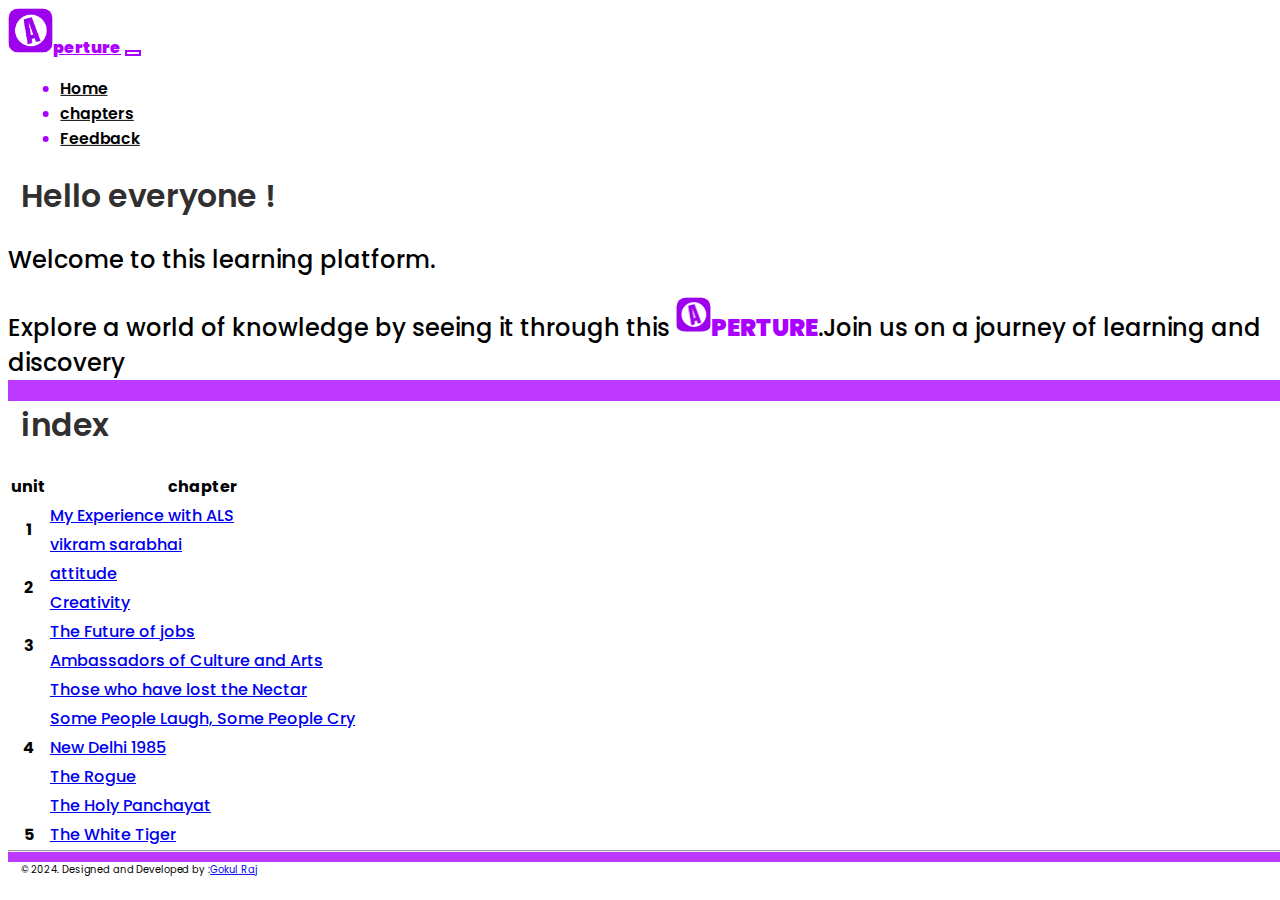
<file: index.html>
<!DOCTYPE html>
<html lang="en">
<head>
  <meta charset="UTF-8">
  <meta name="viewport" content="width=device-width, initial-scale=1.0">
  <title>Aperture-Learning platform|Home page</title>
  <meta name="description" content="Welcome to Aperture - a dynamic learning platform where knowledge meets exploration.">
  <meta name="keywords" content="learning platform, education, exploration, chapters, knowledge, innovation, aperture,dynamic learning platform">
  <meta name="robots" content="index, follow">
  <link rel="icon" href="./components/logo.png" type="image/x-icon">
  <link rel="stylesheet" href="style.css">
  <link rel="preconnect" href="https://fonts.googleapis.com">
  <link rel="preconnect" href="https://fonts.gstatic.com" crossorigin>
  <link href="https://fonts.googleapis.com/css2?family=Poppins:wght@400;600;700&display=swap" rel="stylesheet">
  <link href="https://cdn.jsdelivr.net/npm/bootstrap@5.3.2/dist/css/bootstrap.min.css" rel="stylesheet" integrity="sha384-T3c6CoIi6uLrA9TneNEoa7RxnatzjcDSCmG1MXxSR1GAsXEV/Dwwykc2MPK8M2HN" crossorigin="anonymous">
  <script type="text/javascript">
    (function(c,l,a,r,i,t,y){
        c[a]=c[a]||function(){(c[a].q=c[a].q||[]).push(arguments)};
        t=l.createElement(r);t.async=1;t.src="https://www.clarity.ms/tag/"+i;
        y=l.getElementsByTagName(r)[0];y.parentNode.insertBefore(t,y);
    })(window, document, "clarity", "script", "n7989wgjud");
  </script>
</head>
<body class="text">
  <nav class="navbar navbar-expand-lg bg-white py-3 text-uppercase sticky-top shadow">
    <div class="container">
      <a class=" navbar-brand fs-2 " style="color: rgb(172 0 255);" href="#"><img src="./components/logo.png" alt="" style="width: 45px;" class="img-fluid im rounded-circle">perture</a>
      <button class="navbar-toggler" style="background-color: white; border: solid rgb(172 0 255) 2px;" type="button" data-bs-toggle="collapse" data-bs-target="#navbarNavDropdown" aria-controls="navbarNavDropdown" aria-expanded="false" aria-label="Toggle navigation">
        <span class="navbar-toggler-icon"></span>
      </button>
      <div class="collapse navbar-collapse" id="navbarNavDropdown">
        <ul class="navbar-nav ms-auto fs-5 gap-3">
          <li class="nav-item ">
            <a class="nav-link active " style="color: black;" aria-current="page" href="./index.html">Home</a>
          </li>
          
          
          <li class="nav-item dropdown ">
            <a class="nav-link dropdown-toggle " style="color: black;" href="#" role="button" data-bs-toggle="dropdown" aria-expanded="false">
              chapters
            </a>
            <ul class="dropdown-menu shadow-lg" style="background-color: rgb(172 0 255);">
              <li><a class="dropdown-item fs-6 text-white" href="./chapters/experience.html">My Experience with ALS</a></li>
              <li><a class="dropdown-item fs-6 text-white" href="./chapters/vikramsarabhai.html">vikram sarabhai</a></li>
              <li><a class="dropdown-item fs-6 text-white" href="./chapters/attitude.html">attitude</a></li>
              <li><a class="dropdown-item fs-6 text-white" href="./chapters/creativity.html">Creativity</a></li>
              <li><a class="dropdown-item fs-6 text-white" href="./chapters/future.html">The Future of jobs</a></li>
              <li><a class="dropdown-item fs-6 text-white" href="./chapters/ambassadors.html">Ambassadors of Culture and Arts</a></li>
              <li><a class="dropdown-item fs-6 text-white" href="./chapters/nectar.html">Those who have lost the Nectar</a></li>
              <li><a class="dropdown-item fs-6 text-white" href="./chapters/peoplelaugh.html">Some People Laugh, Some People Cry</a></li>
              <li><a class="dropdown-item fs-6 text-white" href="./chapters/delhi.html">New Delhi 1985</a></li>
              <li><a class="dropdown-item fs-6 text-white" href="./chapters/Rogue.html">The Rogue</a></li>
              <li><a class="dropdown-item fs-6 text-white" href="./chapters/holy.html">The Holy Panchayat</a></li>
              <li><a class="dropdown-item fs-6 text-white" href="./chapters/whitetiger.html">The White Tiger</a></li>
              
            </ul>
          </li>
          <li class="nav-item ">
            <a class="nav-link active "style="color: black;" aria-current="page" href="https://forms.gle/ogo9ir3f1hdLYDgH9">Feedback</a>
          </li>

          
        </ul>
      </div>
    </div>
  </nav>
  <div class="bg ">
    <section class="text-center text-uppercase ">
      <div class="container ">
        <div class="row ">
          <div class="col-lg-12 py-4 ">
            <h1 class=" py-5 hh ">Hello everyone !</h1>
            <h2 class="font-size ">Welcome to this learning platform.</h2>
            <h2 class="font-size ">Explore a world of knowledge by seeing it through this <img src="./components/logo.png" style="width: 35px; padding-bottom: 4px;" class="img-fluid shadow-lg im " alt="logo"><label>PERTURE</label>.Join us on a journey of learning and discovery</h2>
          </div>
        </div>
      </div>
    </section>
    <section class="text-center text-uppercase">
      <div class="container ">
        <div class="row">
          <div class="col-lg-12 py-4">
            <h1 class="pt-5 hh pb-4">index</h1>
            <table class="index m-auto fs-4  table-bordered border border-black border-4 font-size ">
              <thead>
                <tr>
                  <th scope="col" class="p-1 py-4 ">unit</th>
                  <th scope="col" class="p-1 py-4 ">chapter</th>
                  
                </tr>
              </thead>
              <tbody class="text-uppercase">
                <tr>
                  <th scope="row" rowspan="2" class="align-middle py-3">1</th>
                  <td class="p-3"><a class="nav-link" href="./chapters/experience.html">My Experience with ALS</a></td>
                </tr>
                <tr>
                  <td class="p-3"><a class="nav-link" href="./chapters/vikramsarabhai.html">vikram sarabhai</a></td>
                  
                </tr>

                <tr>
                  <th scope="row" rowspan="2" class="align-middle py-3">2</th>
                  <td class="p-3 "><a class="nav-link" href="./chapters/attitude.html">attitude</a></td>
                  
                </tr>
                <tr>
                  <td class="p-3"><a class="nav-link" href="./chapters/creativity.html">Creativity</a></td>
                  
                </tr>

                <tr>
                  <th scope="row" rowspan="2" class="align-middle py-3 ">3</th>
                  <td class="p-3 "><a class="nav-link" href="./chapters/future.html">The Future of jobs</a></td>
                  
                </tr>
                <tr>
                  <td class="p-3" ><a class="nav-link" href="./chapters/ambassadors.html">Ambassadors of Culture and Arts</a></td>
                 
                </tr>

                <tr>
                  <th scope="row" rowspan="5" class="align-middle py-3">4</th>
                  <td class="p-3 "><a class="nav-link" href="./chapters/nectar.html">Those who have lost the Nectar</a></td>
                  
                </tr>
                <tr>
                  <td class="p-3"><a class="nav-link" href="./chapters/peoplelaugh.html">Some People Laugh, Some People Cry</a></td>
                  
                </tr>
                <tr>
                  <td class="p-3"><a class="nav-link" href="./chapters/delhi.html">New Delhi 1985</a></td>
                  
                </tr>
                <tr>
                  <td class="p-3"><a class="nav-link" href="./chapters/Rogue.html">The Rogue</a></td>
                  
                </tr>
                <tr>
                  <td class="p-3"><a class="nav-link" href="./chapters/holy.html">The Holy Panchayat</a></td>
                  
                </tr>

                <tr>
                  <th scope="row" rowspan="1" class="align-middle py-3">5</th>
                  <td class="p-3 "><a class="nav-link" href="./chapters/whitetiger.html">The White Tiger</a></td>
                  
                </tr>              
              </tbody>
            </table>
          </div>
        </div>
      </div>
    </section>
    <hr style="margin: 0px;">
    <footer >
      <div class="container ">
          <div class="row">
              <div class="col-md-12">
                  <p class="text-center " style="font-size: x-small;">© 2024. Designed and Developed by :<a class="nav-link" href="https://gokulsfolio.netlify.app/"target="_blank">Gokul Raj</a></p>
              </div>
          </div>
      </div>
  </footer>
  </div>
</body>

<script src="https://cdn.jsdelivr.net/npm/bootstrap@5.3.2/dist/js/bootstrap.bundle.min.js" integrity="sha384-C6RzsynM9kWDrMNeT87bh95OGNyZPhcTNXj1NW7RuBCsyN/o0jlpcV8Qyq46cDfL" crossorigin="anonymous"></script>
</html>
</file>
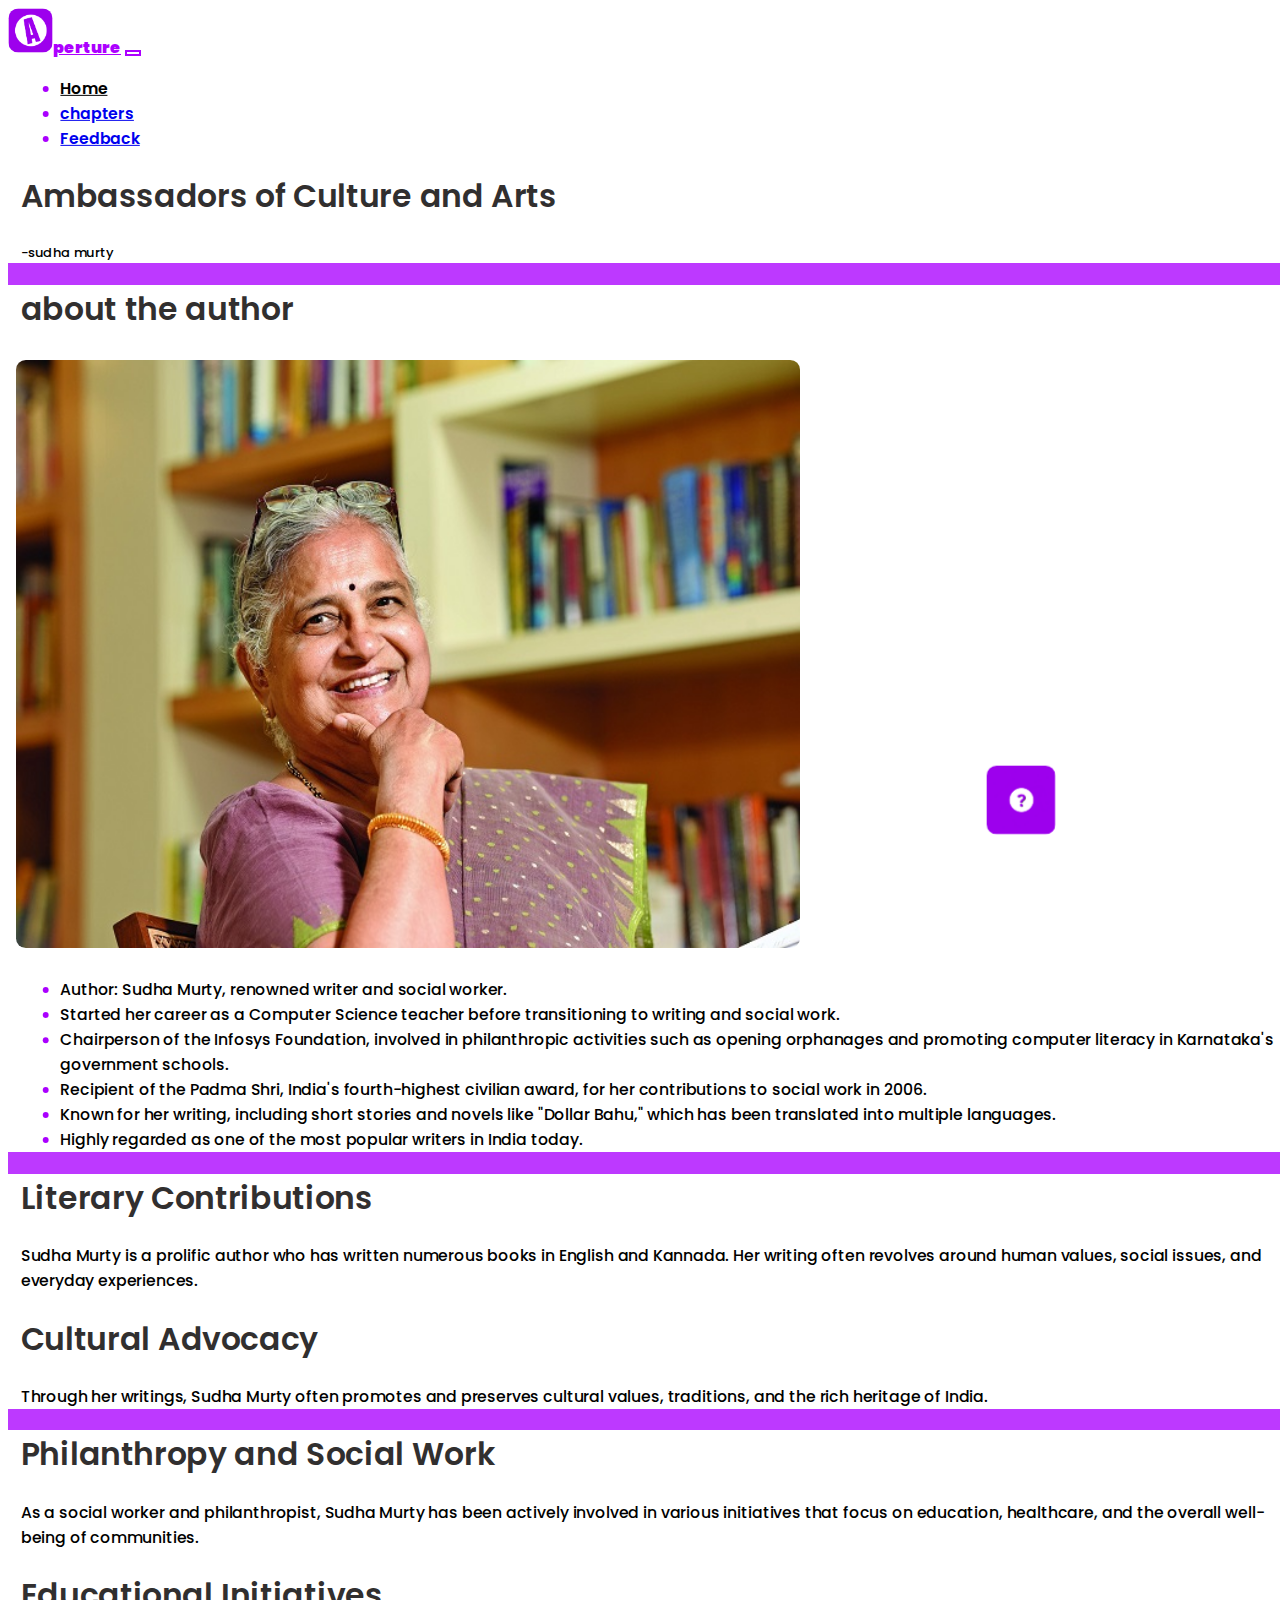
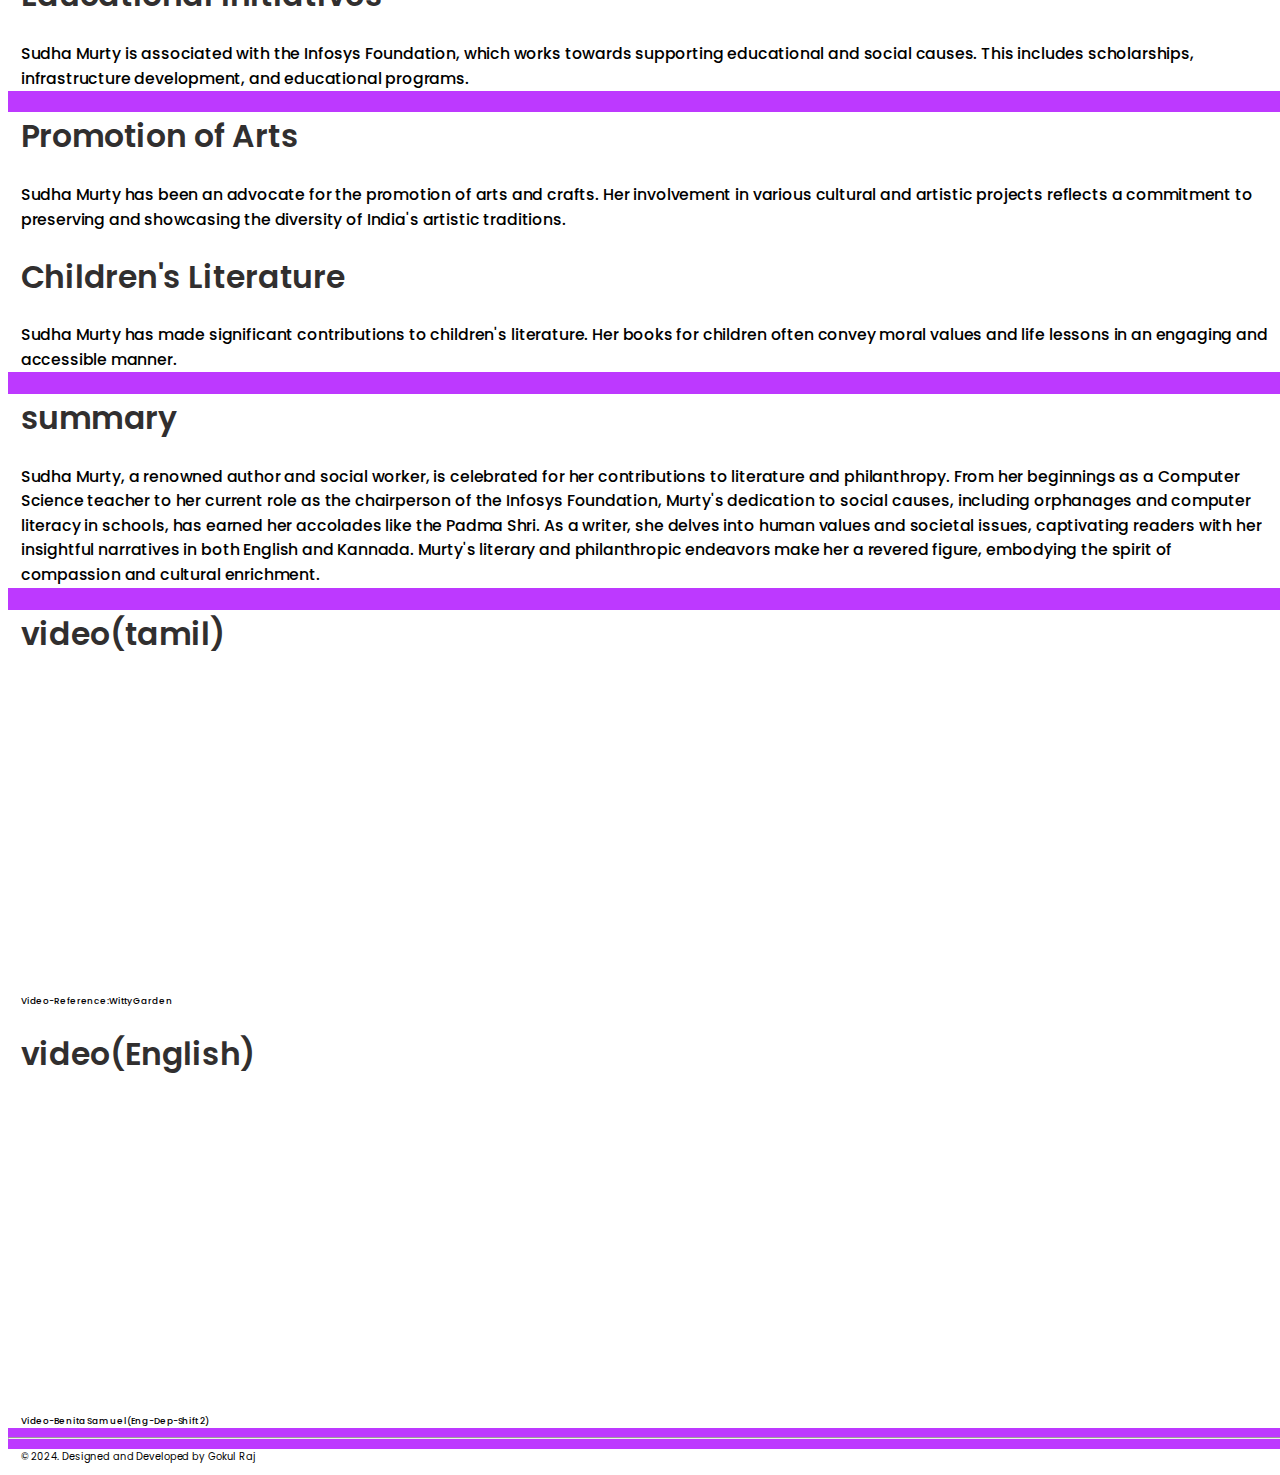
<file: chapters/ambassadors.html>
<!DOCTYPE html>
<html lang="en">
<head>
  <meta charset="UTF-8">
  <meta name="viewport" content="width=device-width, initial-scale=1.0">
  <title>aperture</title>
  <link rel="icon" href="../components/logo.png" type="image/x-icon">

  <link rel="stylesheet" href="/style.css">
  <link rel="preconnect" href="https://fonts.googleapis.com">
  <link rel="preconnect" href="https://fonts.gstatic.com" crossorigin>
  <link href="https://fonts.googleapis.com/css2?family=Poppins:wght@400;600;700&display=swap" rel="stylesheet">
  <link href="https://cdn.jsdelivr.net/npm/bootstrap@5.3.2/dist/css/bootstrap.min.css" rel="stylesheet" integrity="sha384-T3c6CoIi6uLrA9TneNEoa7RxnatzjcDSCmG1MXxSR1GAsXEV/Dwwykc2MPK8M2HN" crossorigin="anonymous">
  

</head>
<body class="text">
  <div class="overlay" id="overlay"></div>

  <nav class="navbar navbar-expand-lg bg-white py-3 text-uppercase sticky-top shadow">
    <div class="container">
      <a class=" navbar-brand fs-2 " style="color: rgb(172 0 255);" href="../index.html"><img src="../components/logo.png" alt="" style="width: 45px;" class="img-fluid im rounded-circle">perture</a>
      <button class="navbar-toggler" style="background-color: white; border: solid rgb(172 0 255) 2px;" type="button" data-bs-toggle="collapse" data-bs-target="#navbarNavDropdown" aria-controls="navbarNavDropdown" aria-expanded="false" aria-label="Toggle navigation">
        <span class="navbar-toggler-icon"></span>
      </button>
      <div class="collapse navbar-collapse" id="navbarNavDropdown">
        <ul class="navbar-nav ms-auto fs-5 gap-3">
          <li class="nav-item ">
            <a class="nav-link active " style="color: black;" aria-current="page" href="../index.html">Home</a>
          </li>
          
          
          <li class="nav-item dropdown ">
            <a class="nav-link dropdown-toggle text-black active" href="#" role="button" data-bs-toggle="dropdown" aria-expanded="false">
              chapters
            </a>
            <ul class="dropdown-menu shadow-lg" style="background-color: rgb(172 0 255);">
              <li><a class="dropdown-item fs-6 text-white " href="./experience.html">My Experience with ALS</a></li>
              <li><a class="dropdown-item fs-6 text-white" href="./vikramsarabhai.html">vikram sarabhai</a></li>
              <li><a class="dropdown-item fs-6 text-white" href="./attitude.html">attitude</a></li>
              <li><a class="dropdown-item fs-6 text-white" href="./creativity.html">Creativity</a></li>
              <li><a class="dropdown-item fs-6 text-white" href="./future.html">The Future of jobs</a></li>
              <li><a class="dropdown-item fs-6 text-white active" href="./ambassadors.html">Ambassadors of Culture and Arts</a></li>
              <li><a class="dropdown-item fs-6 text-white" href="./nectar.html">Those who have lost the Nectar</a></li>
              <li><a class="dropdown-item fs-6 text-white" href="./peoplelaugh.html">Some People Laugh, Some People Cry</a></li>
              <li><a class="dropdown-item fs-6 text-white" href="./delhi.html">New Delhi 1985</a></li>
              <li><a class="dropdown-item fs-6 text-white" href="./Rogue.html">The Rogue</a></li>
              <li><a class="dropdown-item fs-6 text-white" href="./holy.html">The Holy Panchayat</a></li>
              <li><a class="dropdown-item fs-6 text-white" href="./whitetiger.html">The White Tiger</a></li>
              
            </ul>
          </li>
          <li class="nav-item ">
            <a class="nav-link text-black" aria-current="page" href="https://forms.gle/ogo9ir3f1hdLYDgH9">Feedback</a>
          </li>
        </ul>
      </div>
    </div>
  </nav>
  <div class="bg">
    <section class="text-center text-uppercase">
        <div class="container ">
            <div class="row">
                <div class="col-md-12 py-5 mt-4">
                    <h1 class="font-size hh">Ambassadors of Culture and Arts</h1>
                    <h5 class="font-size fs-5 pb-5">-sudha murty</h5>
                </div>
            </div>
        </div>
    </section>
    <section class=" font-size">
        <div class="container ">
            <div class="row">
                <div class="col-md-12">
                    <div class="text-center"><h1 class="text-uppercase font-size pt-4 hh">about the author</h1></div>
                    <div class="text-center"><img src="../components/ambassador.jpg" class="img-fluid shadow-lg img-zoom" alt="Sudha murty"></div>

                    <ul class="fs-5 pt-4">
                      <li>Author: Sudha Murty, renowned writer and social worker.
                      </li>
                      <li>Started her career as a Computer Science teacher before transitioning to writing and social work.
                      </li>
                      <li>Chairperson of the Infosys Foundation, involved in philanthropic activities such as opening orphanages and promoting computer literacy in Karnataka's government schools.
                      </li>
                      <li>Recipient of the Padma Shri, India's fourth-highest civilian award, for her contributions to social work in 2006.
                      </li>
                      <li>Known for her writing, including short stories and novels like "Dollar Bahu," which has been translated into multiple languages.
                      </li>
                      <li>Highly regarded as one of the most popular writers in India today.
                      </li>
                    </ul>
                </div>
            </div>
        </div>
    </section>
    <section class="font-size">
        <div class="container ">
            <div class="row">
                <div class="col-md-6">
                    <h1 class="text-uppercase font-size pt-4 hh">Literary Contributions</h1>
                    <p class="fs-5 pt-4">Sudha Murty is a prolific author who has written numerous books in English and Kannada. Her writing often revolves around human values, social issues, and everyday experiences.
                    </p>
                </div>
                <div class="col-md-6">
                  <h1 class="text-uppercase font-size pt-4 hh">Cultural Advocacy</h1>
                  <p class="fs-5 pt-4">Through her writings, Sudha Murty often promotes and preserves cultural values, traditions, and the rich heritage of India.</p>
              </div>
            </div>
        </div>
    </section>
    <section class="font-size">
      <div class="container ">
          <div class="row">
              <div class="col-md-6">
                  <h1 class="text-uppercase font-size pt-4 hh">Philanthropy and Social Work</h1>
                  <p class="fs-5 pt-4">As a social worker and philanthropist, Sudha Murty has been actively involved in various initiatives that focus on education, healthcare, and the overall well-being of communities.</p>
              </div>
              <div class="col-md-6">
                <h1 class="text-uppercase font-size pt-4 hh">Educational Initiatives</h1>
                <p class="fs-5 pt-4">Sudha Murty is associated with the Infosys Foundation, which works towards supporting educational and social causes. This includes scholarships, infrastructure development, and educational programs.</p>
            </div>
          </div>
      </div>
  </section>
  <section class="font-size">
    <div class="container ">
        <div class="row">
            <div class="col-md-6">
                <h1 class="text-uppercase font-size pt-4 hh">Promotion of Arts</h1>
                <p class="fs-5 pt-4">Sudha Murty has been an advocate for the promotion of arts and crafts. Her involvement in various cultural and artistic projects reflects a commitment to preserving and showcasing the diversity of India's artistic traditions.</p>
            </div>
            <div class="col-md-6">
              <h1 class="text-uppercase font-size pt-4 hh"> Children's Literature</h1>
              <p class="fs-5 pt-4">Sudha Murty has made significant contributions to children's literature. Her books for children often convey moral values and life lessons in an engaging and accessible manner.</p>
          </div>
        </div>
    </div>
</section>
<section class="font-size">
  <div class="container ">
    <div class="row">
      <div class="col-md-12">
        <div class="text-center">
          <h1 class="text-uppercase font-size pt-4 hh">summary</h1>
        </div>
        <p class="fs-5 pt-4">Sudha Murty, a renowned author and social worker, is celebrated for her contributions to literature and philanthropy. From her beginnings as a Computer Science teacher to her current role as the chairperson of the Infosys Foundation, Murty's dedication to social causes, including orphanages and computer literacy in schools, has earned her accolades like the Padma Shri. As a writer, she delves into human values and societal issues, captivating readers with her insightful narratives in both English and Kannada. Murty's literary and philanthropic endeavors make her a revered figure, embodying the spirit of compassion and cultural enrichment.
        </p>
      </div>
    </div>
  </div>
</section>
<section class="text-center font-size">
  <div class="container ">
      <div class="row">
          <div class="col-md-6">
              <h1 class="text-uppercase font-size pt-4 hh">video(tamil)</h1>
              <iframe width="300" height="300" src="https://www.youtube.com/embed/yPZYWvaHZEg?si=S_dwq9YdTbsbCRrt" title="YouTube video player" frameborder="0" allow="accelerometer; autoplay; clipboard-write; encrypted-media; gyroscope; picture-in-picture; web-share" allowfullscreen></iframe>
              <p style="font-size: xx-small;">Video-Reference:Witty Garden</p>
      </div>
      <div class="col-md-6">
        <h1 class="text-uppercase font-size pt-4 hh">video(English)</h1>
        <iframe width="300" height="300" src="https://www.youtube.com/embed/6k49thrxXVw?si=Y2IlbSm_Tn8kodlJ" title="YouTube video player" frameborder="0" allow="accelerometer; autoplay; clipboard-write; encrypted-media; gyroscope; picture-in-picture; web-share" allowfullscreen></iframe>
        <p style="font-size: xx-small;">Video-Benita Samuel(Eng-Dep-Shift 2)</p>

      </div>
  </div>
  </div>
</section>
<section>
  <div class="container">
    <div class="row">
      <div class="col-md-12">
        <img class="doyouknow img-fluid im rounded-circle" onclick="showoverlay()" id="ambassador" src="../components/doyouknow.png" >
      </div>
    </div>
  </div>
</section>
<section>
  <div class="container">
    <div class="row">
      <div class="col-md-12">
        <div class="overlay-content" id="overlay-content">
          <div class="know-img-div text-center "><img src="../components/doyouknoww.png" class="know-img img-fluid pr-2" alt=""></div>
          <p class="fs-5 pb-3 px-4 hh ">
            Sudha Murty is also a trained classical musician. Despite her busy schedule as an author and philanthropist, Murty is known to find solace and expression through classical music, further embodying her commitment to promoting diverse forms of art and culture.          </p>
            <div class="text-center img-zoom" onclick="clear_btn()"><button class="clear-btn">Close</button></div>
        </div>
      </div>
    </div>
  </div>
</section>
<hr style="margin: 0px;">
<footer >
      <div class="container ">
          <div class="row">
              <div class="col-md-12">
                <p class="text-center" style="font-size: x-small;">© 2024. Designed and Developed by Gokul Raj</p>              
              </div>
          </div>
      </div>
  </footer>
  </div>
</body>
<script src="../script.js"></script>

<script src="https://cdn.jsdelivr.net/npm/bootstrap@5.3.2/dist/js/bootstrap.bundle.min.js" integrity="sha384-C6RzsynM9kWDrMNeT87bh95OGNyZPhcTNXj1NW7RuBCsyN/o0jlpcV8Qyq46cDfL" crossorigin="anonymous"></script>
</html>
</file>
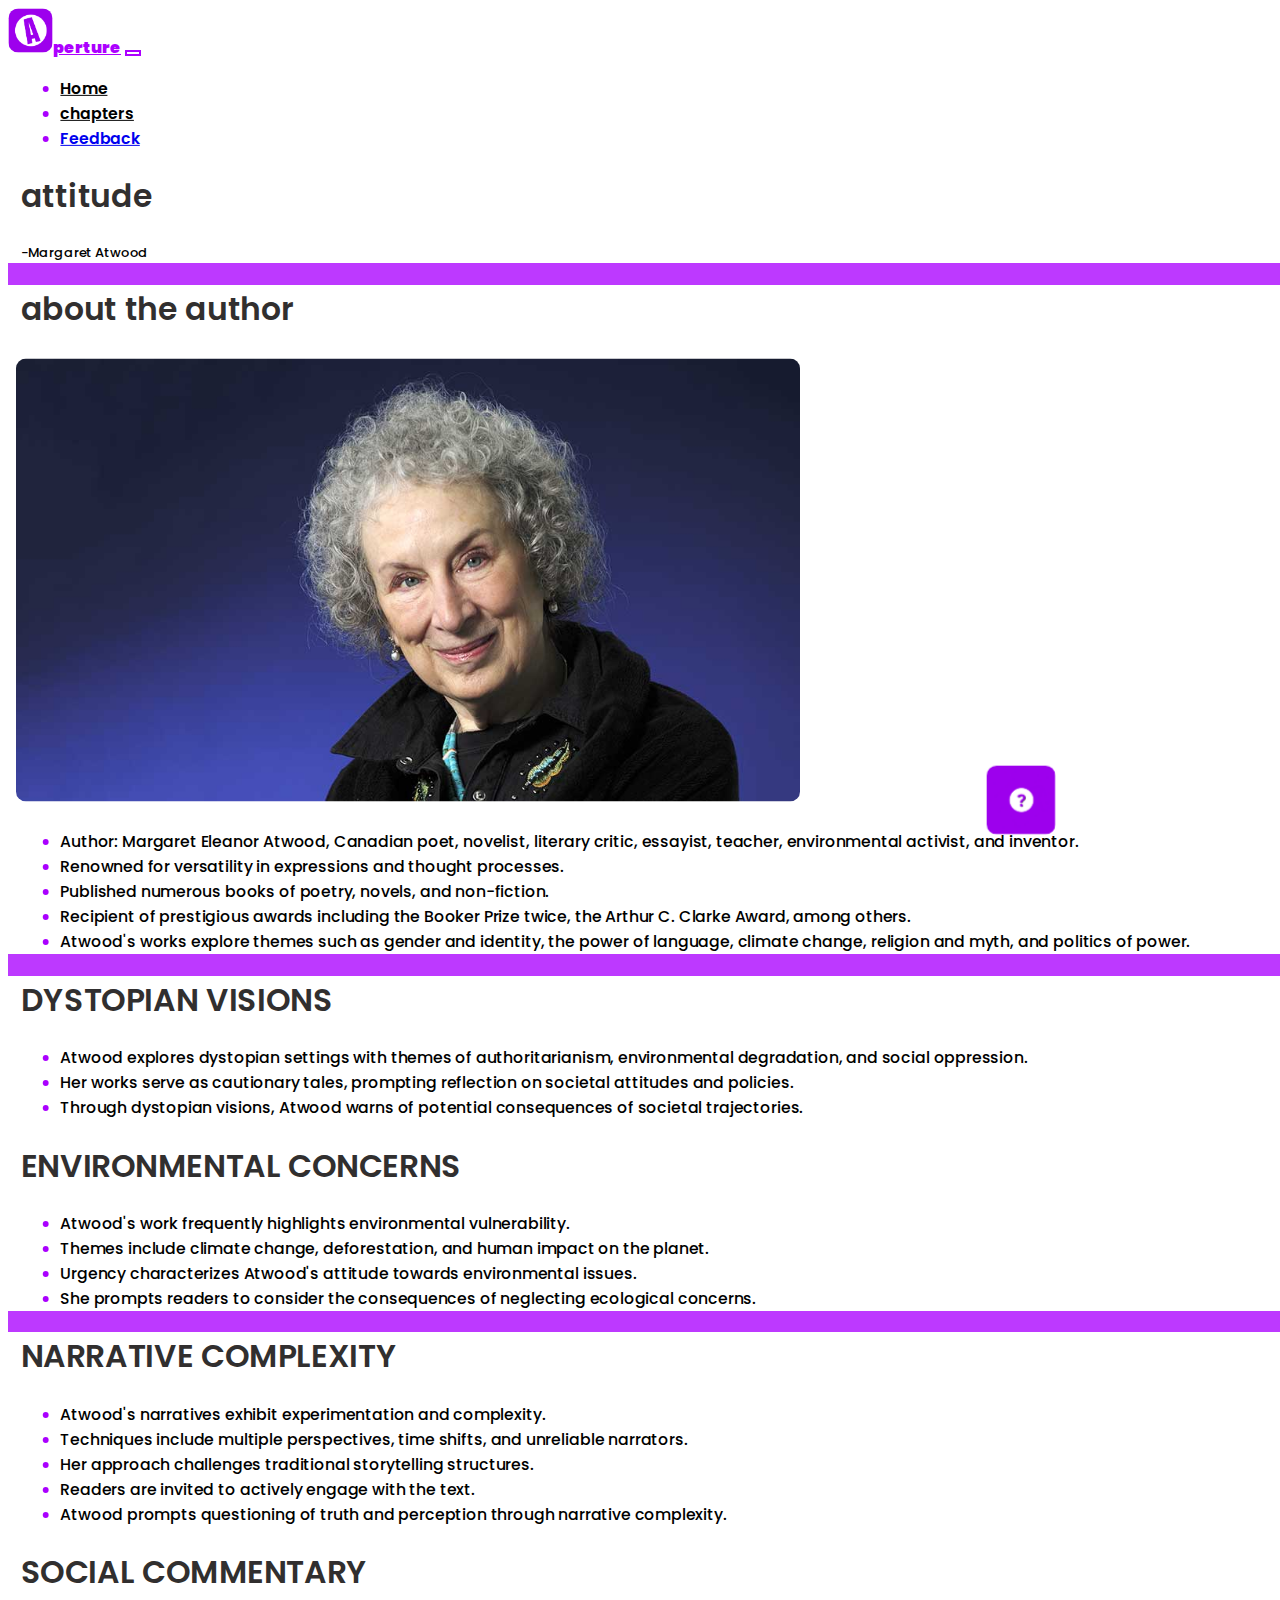
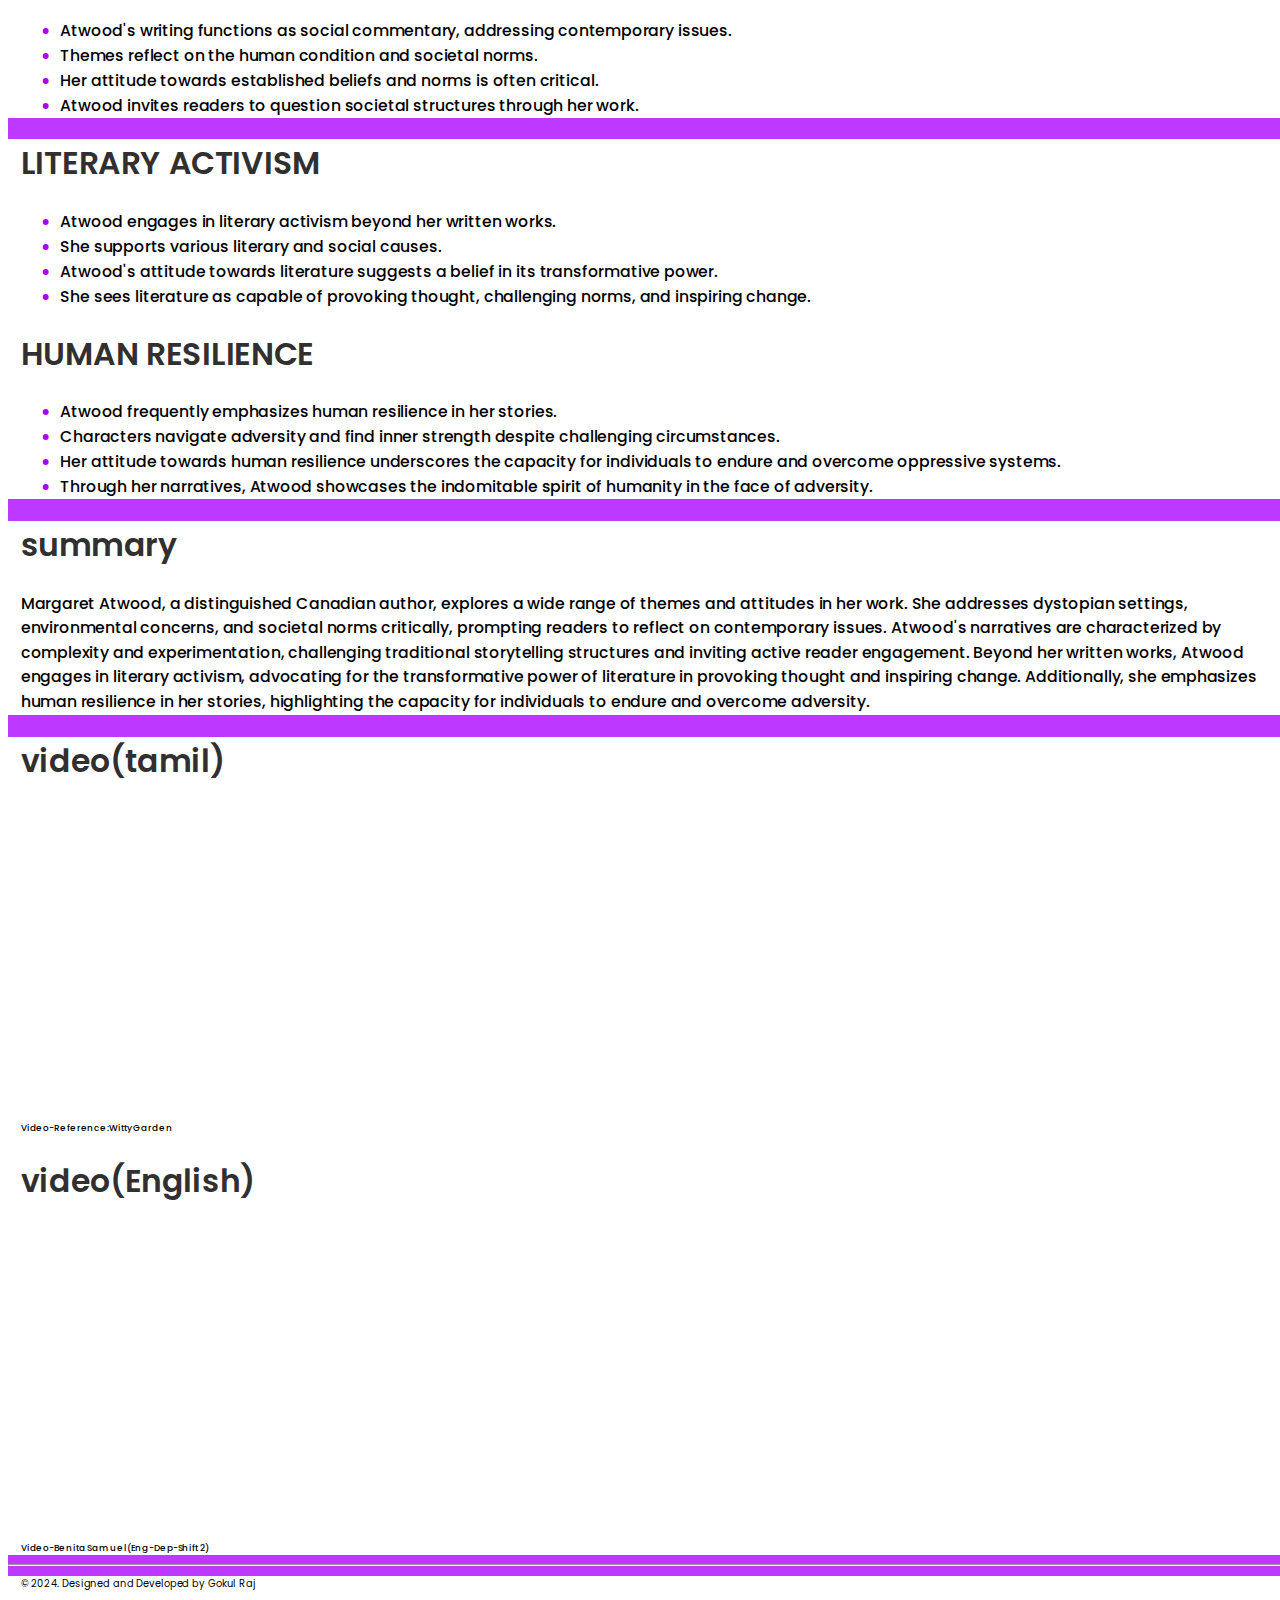
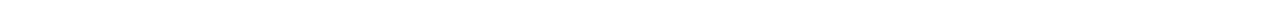
<file: chapters/attitude.html>
<!DOCTYPE html>
<html lang="en">
<head>
  <meta charset="UTF-8">
  <meta name="viewport" content="width=device-width, initial-scale=1.0">
  <title>aperture</title>
  <link rel="icon" href="../components/logo.png" type="image/x-icon">

  <link rel="stylesheet" href="/style.css">
  <link rel="preconnect" href="https://fonts.googleapis.com">
  <link rel="preconnect" href="https://fonts.gstatic.com" crossorigin>
  <link href="https://fonts.googleapis.com/css2?family=Poppins:wght@400;600;700&display=swap" rel="stylesheet">
  <link href="https://cdn.jsdelivr.net/npm/bootstrap@5.3.2/dist/css/bootstrap.min.css" rel="stylesheet" integrity="sha384-T3c6CoIi6uLrA9TneNEoa7RxnatzjcDSCmG1MXxSR1GAsXEV/Dwwykc2MPK8M2HN" crossorigin="anonymous">
  

</head>
<body class="text">
  <div class="overlay" id="overlay"></div>

  <nav class="navbar navbar-expand-lg bg-white py-3 text-uppercase sticky-top shadow">    <div class="container">
    <a class=" navbar-brand fs-2 " style="color: rgb(172 0 255);" href="../index.html"><img src="../components/logo.png" alt="" style="width: 45px;" class="img-fluid im rounded-circle">perture</a>
    <button class="navbar-toggler" style="background-color: white; border: solid rgb(172 0 255) 2px;" type="button" data-bs-toggle="collapse" data-bs-target="#navbarNavDropdown" aria-controls="navbarNavDropdown" aria-expanded="false" aria-label="Toggle navigation">
        <span class="navbar-toggler-icon"></span>
      </button>
      <div class="collapse navbar-collapse" id="navbarNavDropdown">
        <ul class="navbar-nav ms-auto fs-5 gap-3">
          <li class="nav-item ">
            <a class="nav-link active " style="color: black;" aria-current="page" href="../index.html">Home</a>
          </li>
          
          
          <li class="nav-item dropdown ">
            <a class="nav-link dropdown-toggle " style="color: black;" href="#" role="button" data-bs-toggle="dropdown" aria-expanded="false">
              chapters
            </a>
            <ul class="dropdown-menu shadow-lg" style="background-color: rgb(172 0 255);">
              <li><a class="dropdown-item fs-6 text-white " href="./experience.html">My Experience with ALS</a></li>
              <li><a class="dropdown-item fs-6 text-white" href="./vikramsarabhai.html">vikram sarabhai</a></li>
              <li><a class="dropdown-item fs-6 text-white active" href="./attitude.html">attitude</a></li>
              <li><a class="dropdown-item fs-6 text-white" href="./creativity.html">Creativity</a></li>
              <li><a class="dropdown-item fs-6 text-white" href="./future.html">The Future of jobs</a></li>
              <li><a class="dropdown-item fs-6 text-white" href="./ambassadors.html">Ambassadors of Culture and Arts</a></li>
              <li><a class="dropdown-item fs-6 text-white" href="./nectar.html">Those who have lost the Nectar</a></li>
              <li><a class="dropdown-item fs-6 text-white" href="./peoplelaugh.html">Some People Laugh, Some People Cry</a></li>
              <li><a class="dropdown-item fs-6 text-white" href="./delhi.html">New Delhi 1985</a></li>
              <li><a class="dropdown-item fs-6 text-white" href="./Rogue.html">The Rogue</a></li>
              <li><a class="dropdown-item fs-6 text-white" href="./holy.html">The Holy Panchayat</a></li>
              <li><a class="dropdown-item fs-6 text-white" href="./whitetiger.html">The White Tiger</a></li>
              
            </ul>
          </li>
          <li class="nav-item ">
            <a class="nav-link active text-black" aria-current="page" href="https://forms.gle/ogo9ir3f1hdLYDgH9">Feedback</a>
          </li>
        </ul>
      </div>
    </div>
  </nav>
  <div class="bg">
    <section class="text-center text-uppercase">
        <div class="container">
            <div class="row">
                <div class="col-md-12 py-5 mt-4">
                    <h1 class="font-size hh">attitude</h1>
                    <h5 class="font-size fs-5 pb-5">-Margaret Atwood</h5>
                </div>
            </div>
        </div>
    </section>
    <section class=" font-size">
      <div class="container ">
          <div class="row">
              <div class="col-md-12">
                  <div class="text-center"><h1 class="text-uppercase font-size pt-4  hh">about the author</h1></div>
                  <div class="text-center"><img src="../components/attitude.jpg" class="img-fluid shadow-lg img-zoom" alt="Margaret Atwood"></div>
                  <ul class="fs-5 pt-4">
                      <li>Author: Margaret Eleanor Atwood, Canadian poet, novelist, literary critic, essayist, teacher, environmental activist, and inventor.</li>
                      <li>Renowned for versatility in expressions and thought processes.</li>
                      <li>Published numerous books of poetry, novels, and non-fiction.
                      </li>
                      <li>Recipient of prestigious awards including the Booker Prize twice, the Arthur C. Clarke Award, among others.
                      </li>
                      <li>Atwood's works explore themes such as gender and identity, the power of language, climate change, religion and myth, and politics of power.
                      </li>
                  </ul>
              </div>
          </div>
      </div>
  </section>
  <section class="font-size">
    <div class="container ">
        <div class="row">
                <div class="col-md-6 ">
                    <div class="text-center"><h1 class="text-uppercase font-size pt-4  hh">DYSTOPIAN VISIONS</h1>
                    </div>
                    <ul class="fs-5 pt-4">
                        <li>Atwood explores dystopian settings with themes of authoritarianism, environmental degradation, and social oppression.
                        </li>
                        <li>Her works serve as cautionary tales, prompting reflection on societal attitudes and policies.
                        </li>
                        <li>Through dystopian visions, Atwood warns of potential consequences of societal trajectories.
                        </li>
                       
                    </ul>
                </div>
            <div class="col-md-6">
                <div class="text-center"><h1 class="text-uppercase font-size pt-4  hh">ENVIRONMENTAL CONCERNS</h1></div>
                <ul class="fs-5 pt-4">
                    <li>Atwood's work frequently highlights environmental vulnerability.
                    </li>
                    <li>Themes include climate change, deforestation, and human impact on the planet.
                    </li>
                    <li>Urgency characterizes Atwood's attitude towards environmental issues.
                    </li>
                    <li>She prompts readers to consider the consequences of neglecting ecological concerns.
                    </li>
                    
                </ul>
            </div>
        </div>
    </div>
</section>
<section class="font-size">
  <div class="container ">
      <div class="row">
              <div class="col-md-6 ">
                  <div class="text-center"><h1 class="text-uppercase font-size pt-4  hh">NARRATIVE COMPLEXITY</h1>
                  </div>
                  <ul class="fs-5 pt-4">
                      <li>Atwood's narratives exhibit experimentation and complexity.
                      </li>
                      <li>Techniques include multiple perspectives, time shifts, and unreliable narrators.
                      </li>
                      <li>Her approach challenges traditional storytelling structures.
                      </li>
                     <li>Readers are invited to actively engage with the text.</li>
                     <li>Atwood prompts questioning of truth and perception through narrative complexity.
                     </li>
                  </ul>
              </div>
          <div class="col-md-6">
              <div class="text-center"><h1 class="text-uppercase font-size pt-4  hh">SOCIAL COMMENTARY</h1></div>
              <ul class="fs-5 pt-4">
                  <li>Atwood's writing functions as social commentary, addressing contemporary issues.
                  </li>
                  <li>Themes reflect on the human condition and societal norms.
                  </li>
                  <li>Her attitude towards established beliefs and norms is often critical.
                  </li>
                  <li>Atwood invites readers to question societal structures through her work.
                  </li>
                  
              </ul>
          </div>
      </div>
  </div>
</section>
<section class="font-size">
  <div class="container ">
      <div class="row">
              <div class="col-md-6 ">
                  <div class="text-center"><h1 class="text-uppercase font-size pt-4  hh">LITERARY ACTIVISM</h1></div>
                  <ul class="fs-5 pt-4">
                      <li>Atwood engages in literary activism beyond her written works.
                      </li>
                      <li>She supports various literary and social causes.
                      </li>
                      <li>Atwood's attitude towards literature suggests a belief in its transformative power.
                      </li>
                     <li>She sees literature as capable of provoking thought, challenging norms, and inspiring change.</li>
                     
                  </ul>
              </div>
          <div class="col-md-6">
              <div class="text-center"><h1 class="text-uppercase font-size pt-4  hh">HUMAN RESILIENCE</h1></div>
              <ul class="fs-5 pt-4">
                  <li>Atwood frequently emphasizes human resilience in her stories.
                  </li>
                  <li>Characters navigate adversity and find inner strength despite challenging circumstances.
                  </li>
                  <li>Her attitude towards human resilience underscores the capacity for individuals to endure and overcome oppressive systems.
                  </li>
                  <li>Through her narratives, Atwood showcases the indomitable spirit of humanity in the face of adversity.
                  </li>
                  
              </ul>
          </div>
      </div>
  </div>
</section>
  <section class=" font-size">
    <div class="container ">
        <div class="row">
            <div class="col-md-12">
                <div class="text-center"><h1 class="text-uppercase font-size pt-4  hh">summary</h1></div>
                <p class="fs-5 pt-4">Margaret Atwood, a distinguished Canadian author, explores a wide range of themes and attitudes in her work. She addresses dystopian settings, environmental concerns, and societal norms critically, prompting readers to reflect on contemporary issues. Atwood's narratives are characterized by complexity and experimentation, challenging traditional storytelling structures and inviting active reader engagement. Beyond her written works, Atwood engages in literary activism, advocating for the transformative power of literature in provoking thought and inspiring change. Additionally, she emphasizes human resilience in her stories, highlighting the capacity for individuals to endure and overcome adversity.</p>
            </div>
        </div>
    </div>
  </section>

    <section class="text-center font-size">
        <div class="container ">
            <div class="row">
                <div class="col-md-6">
                    <h1 class="text-uppercase font-size pt-4  hh">video(tamil)</h1>
                    <iframe width="300" height="300" src="https://www.youtube.com/embed/RcyHhIXUJ-A?si=trzS7Jmc4QVwS2Dj" title="YouTube video player" frameborder="0" allow="accelerometer; autoplay; clipboard-write; encrypted-media; gyroscope; picture-in-picture; web-share" allowfullscreen></iframe>
                    <p style="font-size: xx-small;">Video-Reference:Witty Garden</p>
                
                  </div>
                  <div class="col-md-6">
                    <h1 class="text-uppercase font-size pt-4  hh">video(English)</h1>
                    <iframe width="300" height="300" src="https://www.youtube.com/embed/On-GW5qGJQ4?si=xzMEqsZga1SWjaLm" title="YouTube video player" frameborder="0" allow="accelerometer; autoplay; clipboard-write; encrypted-media; gyroscope; picture-in-picture; web-share" allowfullscreen></iframe>
                    <p style="font-size: xx-small;">Video-Benita Samuel(Eng-Dep-Shift 2)</p>

                  </div>
            </div>
        </div>

    </section>

    <section>
      <div class="container">
        <div class="row">
          <div class="col-md-12">
            <img class="doyouknow img-fluid im rounded-circle" onclick="showoverlay()" id="attitude" src="../components/doyouknow.png" >
          </div>
        </div>
      </div>
    </section>
    <section>
      <div class="container">
        <div class="row">
          <div class="col-md-12">
            <div class="overlay-content" id="overlay-content">
              <div class="know-img-div text-center "><img src="../components/doyouknoww.png" class="know-img img-fluid pr-2" alt=""></div>
              <p class="fs-5 pb-3 px-4 hh ">
                The word 'attitude' originally comes from aviation jargon, referring to the angle of an aircraft in relation to a reference point. It was later adopted into psychology to describe one's disposition or mindset                </p>
                <div class="text-center img-zoom" onclick="clear_btn()"><button class="clear-btn">Close</button></div>
            </div>
          </div>
        </div>
      </div>
    </section>
    <hr style="margin: 0px;">
    <footer >
      <div class="container ">
          <div class="row">
              <div class="col-md-12">
                <p class="text-center" style="font-size: x-small;">© 2024. Designed and Developed by Gokul Raj</p>              
              </div>
          </div>
      </div>
  </footer>
  </div>
</body>
<script src="../script.js"></script>

<script src="https://cdn.jsdelivr.net/npm/bootstrap@5.3.2/dist/js/bootstrap.bundle.min.js" integrity="sha384-C6RzsynM9kWDrMNeT87bh95OGNyZPhcTNXj1NW7RuBCsyN/o0jlpcV8Qyq46cDfL" crossorigin="anonymous"></script>
</html>
</file>
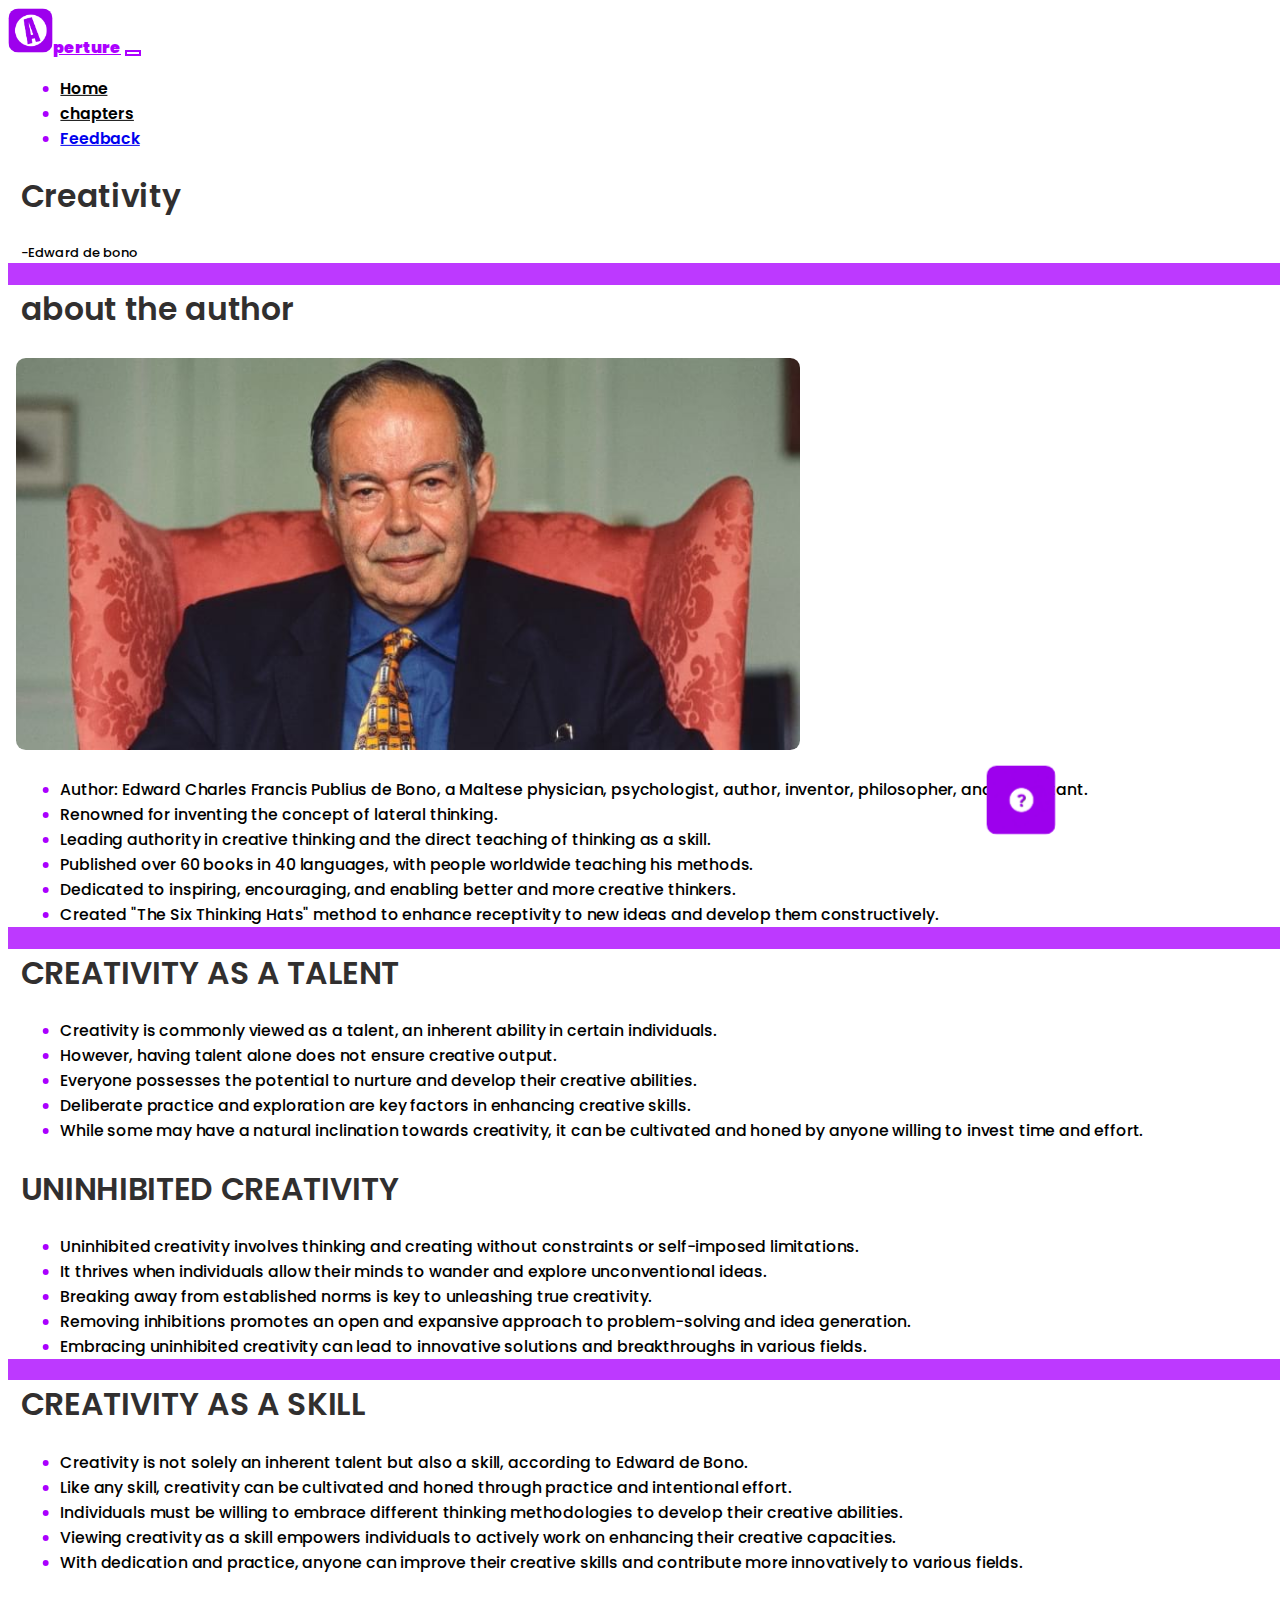
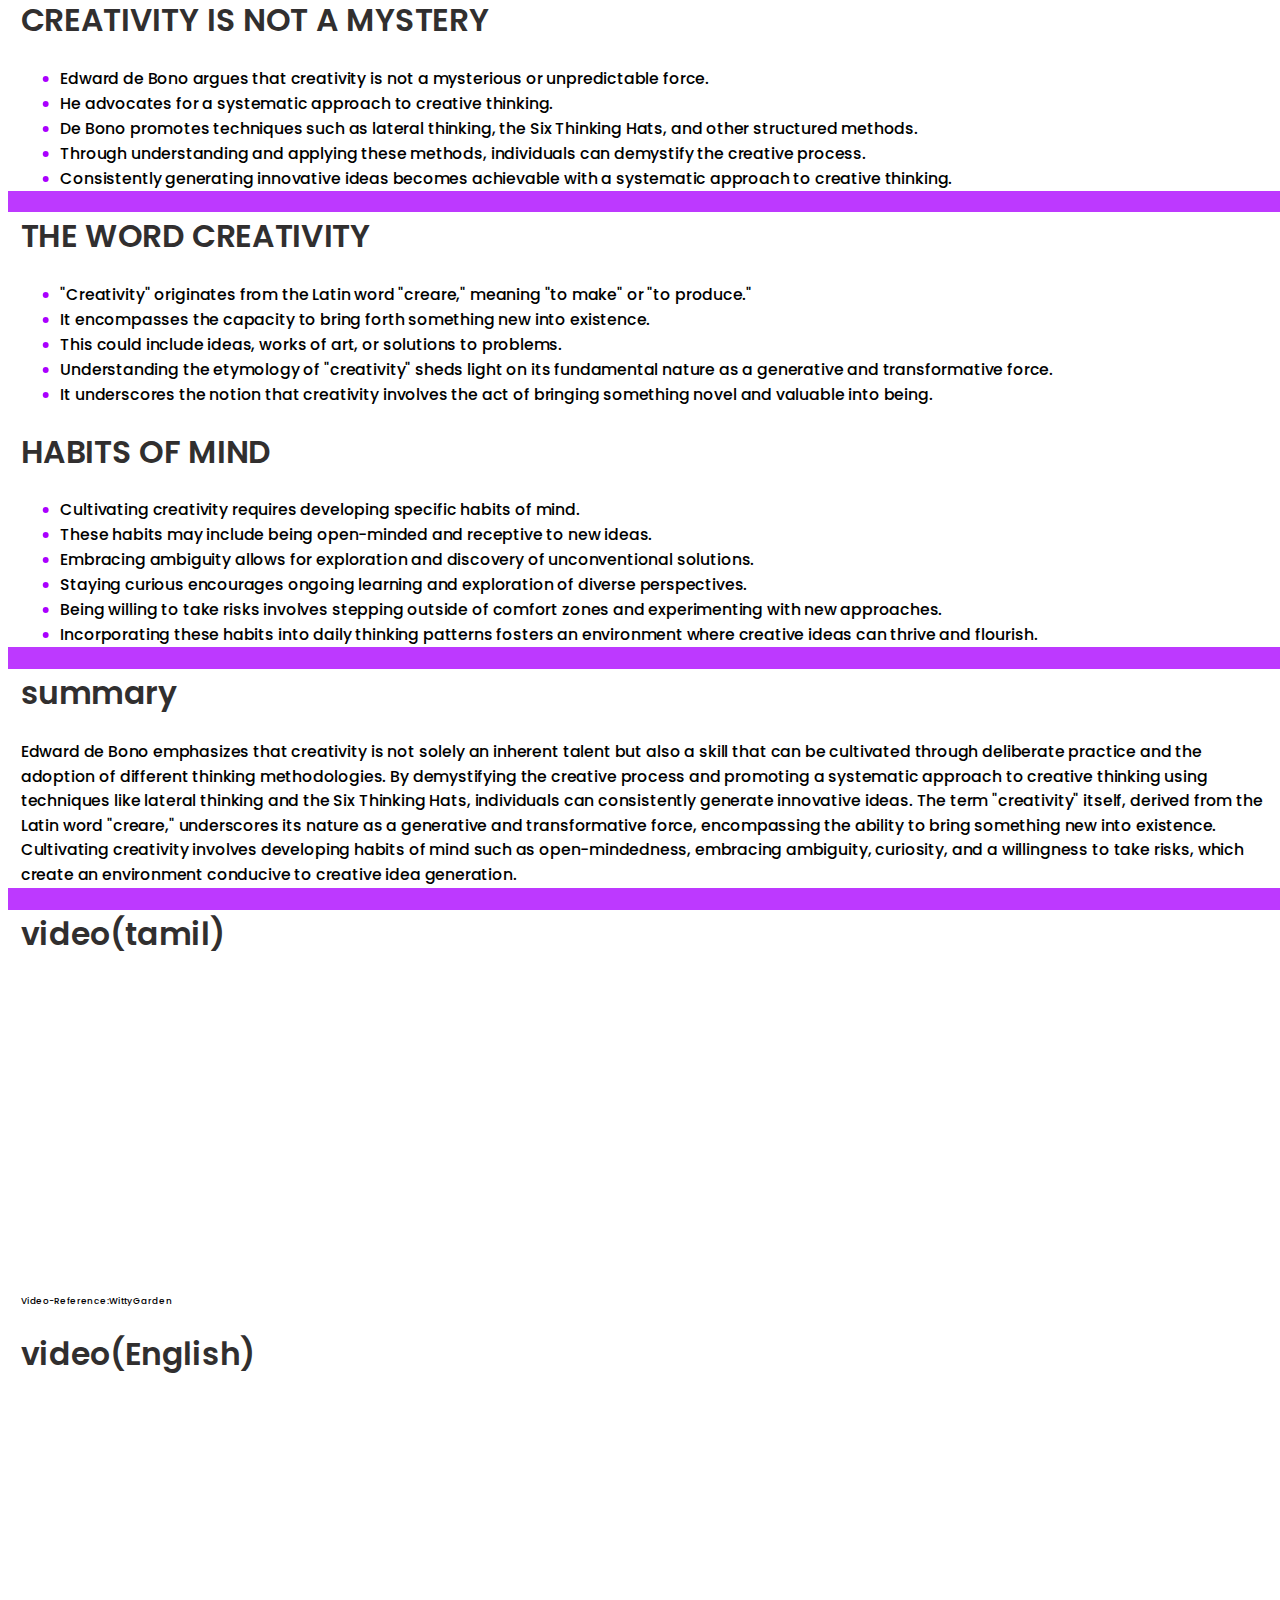
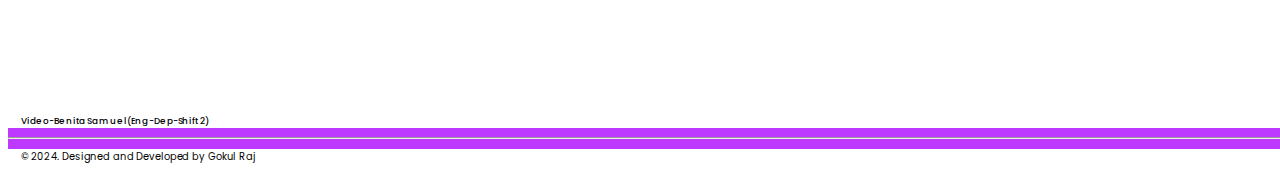
<file: chapters/creativity.html>
<!DOCTYPE html>
<html lang="en">
<head>
  <meta charset="UTF-8">
  <meta name="viewport" content="width=device-width, initial-scale=1.0">
  <title>aperture</title>
  <link rel="icon" href="../components/logo.png" type="image/x-icon">

  <link rel="stylesheet" href="/style.css">
  <link rel="preconnect" href="https://fonts.googleapis.com">
  <link rel="preconnect" href="https://fonts.gstatic.com" crossorigin>
  <link href="https://fonts.googleapis.com/css2?family=Poppins:wght@400;600;700&display=swap" rel="stylesheet">
  <link href="https://cdn.jsdelivr.net/npm/bootstrap@5.3.2/dist/css/bootstrap.min.css" rel="stylesheet" integrity="sha384-T3c6CoIi6uLrA9TneNEoa7RxnatzjcDSCmG1MXxSR1GAsXEV/Dwwykc2MPK8M2HN" crossorigin="anonymous">
  

</head>
<body class="text">
  <div class="overlay" id="overlay"></div>

  <nav class="navbar navbar-expand-lg bg-white py-3 text-uppercase sticky-top shadow">
    <div class="container">
      <a class=" navbar-brand fs-2 " style="color: rgb(172 0 255);" href="../index.html"><img src="../components/logo.png" alt="" style="width: 45px;" class="img-fluid im rounded-circle">perture</a>
      <button class="navbar-toggler" style="background-color: white; border: solid rgb(172 0 255) 2px;" type="button" data-bs-toggle="collapse" data-bs-target="#navbarNavDropdown" aria-controls="navbarNavDropdown" aria-expanded="false" aria-label="Toggle navigation">
        <span class="navbar-toggler-icon"></span>
      </button>
      <div class="collapse navbar-collapse" id="navbarNavDropdown">
        <ul class="navbar-nav ms-auto fs-5 gap-3">
          <li class="nav-item ">
            <a class="nav-link active " style="color: black;" aria-current="page" href="../index.html">Home</a>
          </li>
          
          
          <li class="nav-item dropdown ">
            <a class="nav-link dropdown-toggle " style="color: black;" href="#" role="button" data-bs-toggle="dropdown" aria-expanded="false">
              chapters
            </a>
            <ul class="dropdown-menu shadow-lg" style="background-color: rgb(172 0 255);">
              <li><a class="dropdown-item fs-6 text-white " href="./experience.html">My Experience with ALS</a></li>
              <li><a class="dropdown-item fs-6 text-white" href="./vikramsarabhai.html">vikram sarabhai</a></li>
              <li><a class="dropdown-item fs-6 text-white" href="./attitude.html">attitude</a></li>
              <li><a class="dropdown-item fs-6 text-white active" href="./creativity.html">Creativity</a></li>
              <li><a class="dropdown-item fs-6 text-white" href="./future.html">The Future of jobs</a></li>
              <li><a class="dropdown-item fs-6 text-white" href="./ambassadors.html">Ambassadors of Culture and Arts</a></li>
              <li><a class="dropdown-item fs-6 text-white" href="./nectar.html">Those who have lost the Nectar</a></li>
              <li><a class="dropdown-item fs-6 text-white" href="./peoplelaugh.html">Some People Laugh, Some People Cry</a></li>
              <li><a class="dropdown-item fs-6 text-white" href="./delhi.html">New Delhi 1985</a></li>
              <li><a class="dropdown-item fs-6 text-white" href="./Rogue.html">The Rogue</a></li>
              <li><a class="dropdown-item fs-6 text-white" href="./holy.html">The Holy Panchayat</a></li>
              <li><a class="dropdown-item fs-6 text-white" href="./whitetiger.html">The White Tiger</a></li>
              
            </ul>
          </li>
          <li class="nav-item ">
            <a class="nav-link active text-black" aria-current="page" href="https://forms.gle/ogo9ir3f1hdLYDgH9">Feedback</a>
          </li>
        </ul>
      </div>
    </div>
  </nav>
  <div class="bg">
    <section class="text-center text-uppercase">
        <div class="container ">
            <div class="row">
                <div class="col-md-12 py-5 mt-4">
                    <h1 class="font-size hh">Creativity </h1>
                    <h5 class="font-size fs-5 pb-5">-Edward de bono</h5>
                </div>
            </div>
        </div>
    </section>
    <section class=" font-size">
      <div class="container ">
          <div class="row">
              <div class="col-md-12">
                  <div class="text-center"><h1 class="text-uppercase font-size pt-4  hh">about the author</h1></div>
                  <div class="text-center"><img src="../components/creativity.jpg" class="img-fluid shadow-lg img-zoom" alt="edward de bono"></div>
                  <ul class="fs-5 pt-4">
                      <li>Author: Edward Charles Francis Publius de Bono, a Maltese physician, psychologist, author, inventor, philosopher, and consultant.</li>
                      <li>Renowned for inventing the concept of lateral thinking.
                      </li>
                      <li>Leading authority in creative thinking and the direct teaching of thinking as a skill.
                      </li>
                      <li>Published over 60 books in 40 languages, with people worldwide teaching his methods.
                      </li>
                      <li>Dedicated to inspiring, encouraging, and enabling better and more creative thinkers.
                      </li>
                      <li>Created "The Six Thinking Hats" method to enhance receptivity to new ideas and develop them constructively.</li>
                  </ul>
              </div>
          </div>
      </div>
  </section>
  <section class="font-size">
    <div class="container ">
        <div class="row">
                <div class="col-md-6 ">
                    <div class="text-center"><h1 class="text-uppercase font-size pt-4  hh">CREATIVITY AS A TALENT</h1>
                    </div>
                    <ul class="fs-5 pt-4">
                        <li>Creativity is commonly viewed as a talent, an inherent ability in certain individuals.
                        </li>
                        <li>However, having talent alone does not ensure creative output.
                        </li>
                        <li>Everyone possesses the potential to nurture and develop their creative abilities.
                        </li>
                       <li>Deliberate practice and exploration are key factors in enhancing creative skills.
                      </li>
                      <li>While some may have a natural inclination towards creativity, it can be cultivated and honed by anyone willing to invest time and effort.
                      </li>
                    </ul>
                </div>
            <div class="col-md-6">
                <div class="text-center"><h1 class="text-uppercase font-size pt-4  hh">UNINHIBITED CREATIVITY</h1></div>
                <ul class="fs-5 pt-4">
                    <li>Uninhibited creativity involves thinking and creating without constraints or self-imposed limitations.
                    </li>
                    <li>It thrives when individuals allow their minds to wander and explore unconventional ideas.
                    </li>
                    <li>Breaking away from established norms is key to unleashing true creativity.
                    </li>
                    <li>Removing inhibitions promotes an open and expansive approach to problem-solving and idea generation.
                    </li>
                    <li>Embracing uninhibited creativity can lead to innovative solutions and breakthroughs in various fields.
                    </li>
                </ul>
            </div>
        </div>
    </div>
</section>
<section class="font-size">
  <div class="container ">
      <div class="row">
              <div class="col-md-6 ">
                  <div class="text-center"><h1 class="text-uppercase font-size pt-4  hh">CREATIVITY AS A SKILL</h1>
                  </div>
                  <ul class="fs-5 pt-4">
                      <li>Creativity is not solely an inherent talent but also a skill, according to Edward de Bono.
                      </li>
                      <li>Like any skill, creativity can be cultivated and honed through practice and intentional effort.
                      </li>
                      <li>Individuals must be willing to embrace different thinking methodologies to develop their creative abilities.
                      </li>
                      <li>Viewing creativity as a skill empowers individuals to actively work on enhancing their creative capacities.
                      </li>
                      <li>With dedication and practice, anyone can improve their creative skills and contribute more innovatively to various fields.
                      </li>
                  </ul>
              </div>
          <div class="col-md-6">
              <div class="text-center"><h1 class="text-uppercase font-size pt-4  hh">CREATIVITY IS NOT A MYSTERY</h1></div>
              <ul class="fs-5 pt-4">
                  <li>Edward de Bono argues that creativity is not a mysterious or unpredictable force.
                  </li>
                  <li>He advocates for a systematic approach to creative thinking.
                  </li>
                  <li>De Bono promotes techniques such as lateral thinking, the Six Thinking Hats, and other structured methods.
                  </li>
                  <li>Through understanding and applying these methods, individuals can demystify the creative process.
                  </li>
                  <li>Consistently generating innovative ideas becomes achievable with a systematic approach to creative thinking.
                  </li>
              </ul>
          </div>
      </div>
  </div>
</section>
<section class="font-size">
  <div class="container ">
      <div class="row">
              <div class="col-md-6 ">
                  <div class="text-center"><h1 class="text-uppercase font-size pt-4  hh">THE WORD CREATIVITY</h1>
                  </div>
                  <ul class="fs-5 pt-4">
                      <li>"Creativity" originates from the Latin word "creare," meaning "to make" or "to produce."</li>
                      <li>It encompasses the capacity to bring forth something new into existence.
                      </li>
                      <li>This could include ideas, works of art, or solutions to problems.
                      </li>
                      <li>Understanding the etymology of "creativity" sheds light on its fundamental nature as a generative and transformative force.
                      </li>
                      <li>It underscores the notion that creativity involves the act of bringing something novel and valuable into being.
                      </li>
                  </ul>
              </div>
          <div class="col-md-6">
              <div class="text-center"><h1 class="text-uppercase font-size pt-4  hh">HABITS OF MIND</h1></div>
              <ul class="fs-5 pt-4">
                 <li>Cultivating creativity requires developing specific habits of mind.
                </li>
                <li>These habits may include being open-minded and receptive to new ideas.
                </li>
                <li>Embracing ambiguity allows for exploration and discovery of unconventional solutions.
                </li>
                <li>Staying curious encourages ongoing learning and exploration of diverse perspectives.
                </li>
                <li>Being willing to take risks involves stepping outside of comfort zones and experimenting with new approaches.
                </li>
                <li>Incorporating these habits into daily thinking patterns fosters an environment where creative ideas can thrive and flourish.
                </li>
              </ul>
          </div>
      </div>
  </div>
</section>
  <section class=" font-size">
    <div class="container ">
        <div class="row">
            <div class="col-md-12">
                <div class="text-center"><h1 class="text-uppercase font-size pt-4  hh"> summary</h1></div>
                <p class="fs-5 pt-4">Edward de Bono emphasizes that creativity is not solely an inherent talent but also a skill that can be cultivated through deliberate practice and the adoption of different thinking methodologies. By demystifying the creative process and promoting a systematic approach to creative thinking using techniques like lateral thinking and the Six Thinking Hats, individuals can consistently generate innovative ideas. The term "creativity" itself, derived from the Latin word "creare," underscores its nature as a generative and transformative force, encompassing the ability to bring something new into existence. Cultivating creativity involves developing habits of mind such as open-mindedness, embracing ambiguity, curiosity, and a willingness to take risks, which create an environment conducive to creative idea generation.
                </p>
            </div>
        </div>
    </div>
  </section>
    <section class="text-center font-size">
        <div class="container ">
            <div class="row">
                <div class="col-md-6">
                    <h1 class="text-uppercase font-size pt-4  hh">video(tamil)</h1>
                    <iframe width="300" height="300" src="https://www.youtube.com/embed/FP42O8qao9o?si=oAyUBaXLxs1SNwVq" title="YouTube video player" frameborder="0" allow="accelerometer; autoplay; clipboard-write; encrypted-media; gyroscope; picture-in-picture; web-share" allowfullscreen></iframe>
                    <p style="font-size: xx-small;">Video-Reference:Witty Garden</p>

                </div>
              <div class="col-md-6">
                    <h1 class="text-uppercase font-size pt-4  hh">video(English)</h1>
                    <iframe width="300" height="300" src="https://www.youtube.com/embed/q_eSIT5-5D8?si=ljvx2BYppZiVsLEW" title="YouTube video player" frameborder="0" allow="accelerometer; autoplay; clipboard-write; encrypted-media; gyroscope; picture-in-picture; web-share" allowfullscreen></iframe>
                    <p style="font-size: xx-small;">Video-Benita Samuel(Eng-Dep-Shift 2)</p>

                  </div>
            </div>
        </div>
    </section>
    <section>
      <div class="container">
        <div class="row">
          <div class="col-md-12">
            <img class="doyouknow img-fluid im rounded-circle" onclick="showoverlay()" id="creativity" src="../components/doyouknow.png" >
          </div>
        </div>
      </div>
    </section>
    <section>
      <div class="container">
        <div class="row">
          <div class="col-md-12">
            <div class="overlay-content" id="overlay-content">
              <div class="know-img-div text-center "><img src="../components/doyouknoww.png" class="know-img img-fluid pr-2" alt=""></div>
              <p class="fs-5 pb-3 px-4 hh ">
                Did you know that taking a shower can boost creativity? Research suggests that the relaxed state of mind and lack of distractions in the shower can enhance divergent thinking, leading to more creative ideas.                </p>
                <div class="text-center img-zoom" onclick="clear_btn()"><button class="clear-btn">Close</button></div>
            </div>
          </div>
        </div>
      </div>
    </section>

    <hr style="margin: 0px;">
    <footer >
      <div class="container ">
          <div class="row">
              <div class="col-md-12">
                <p class="text-center" style="font-size: x-small;">© 2024. Designed and Developed by Gokul Raj</p>              
            </div>
          </div>
      </div>
  </footer>
  </div>
</body>
<script src="../script.js"></script>

<script src="https://cdn.jsdelivr.net/npm/bootstrap@5.3.2/dist/js/bootstrap.bundle.min.js" integrity="sha384-C6RzsynM9kWDrMNeT87bh95OGNyZPhcTNXj1NW7RuBCsyN/o0jlpcV8Qyq46cDfL" crossorigin="anonymous"></script>
</html>
</file>
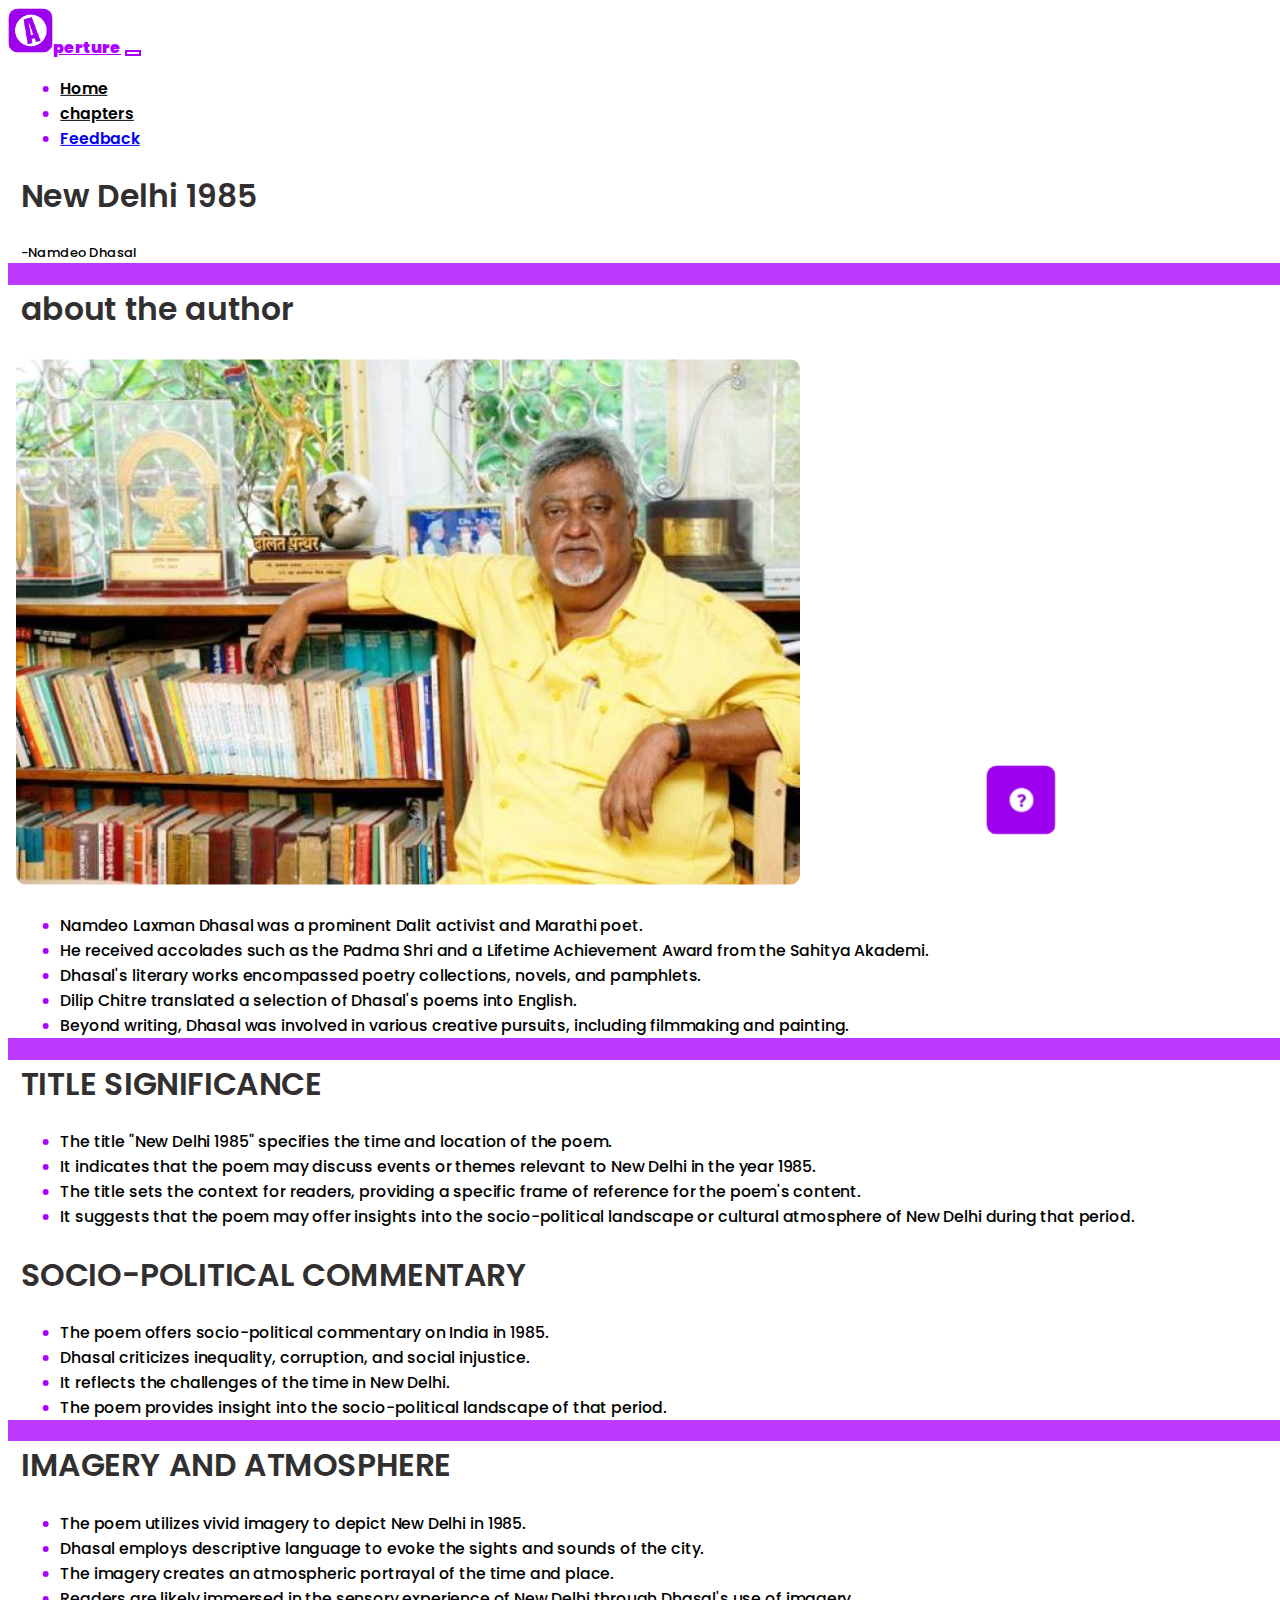
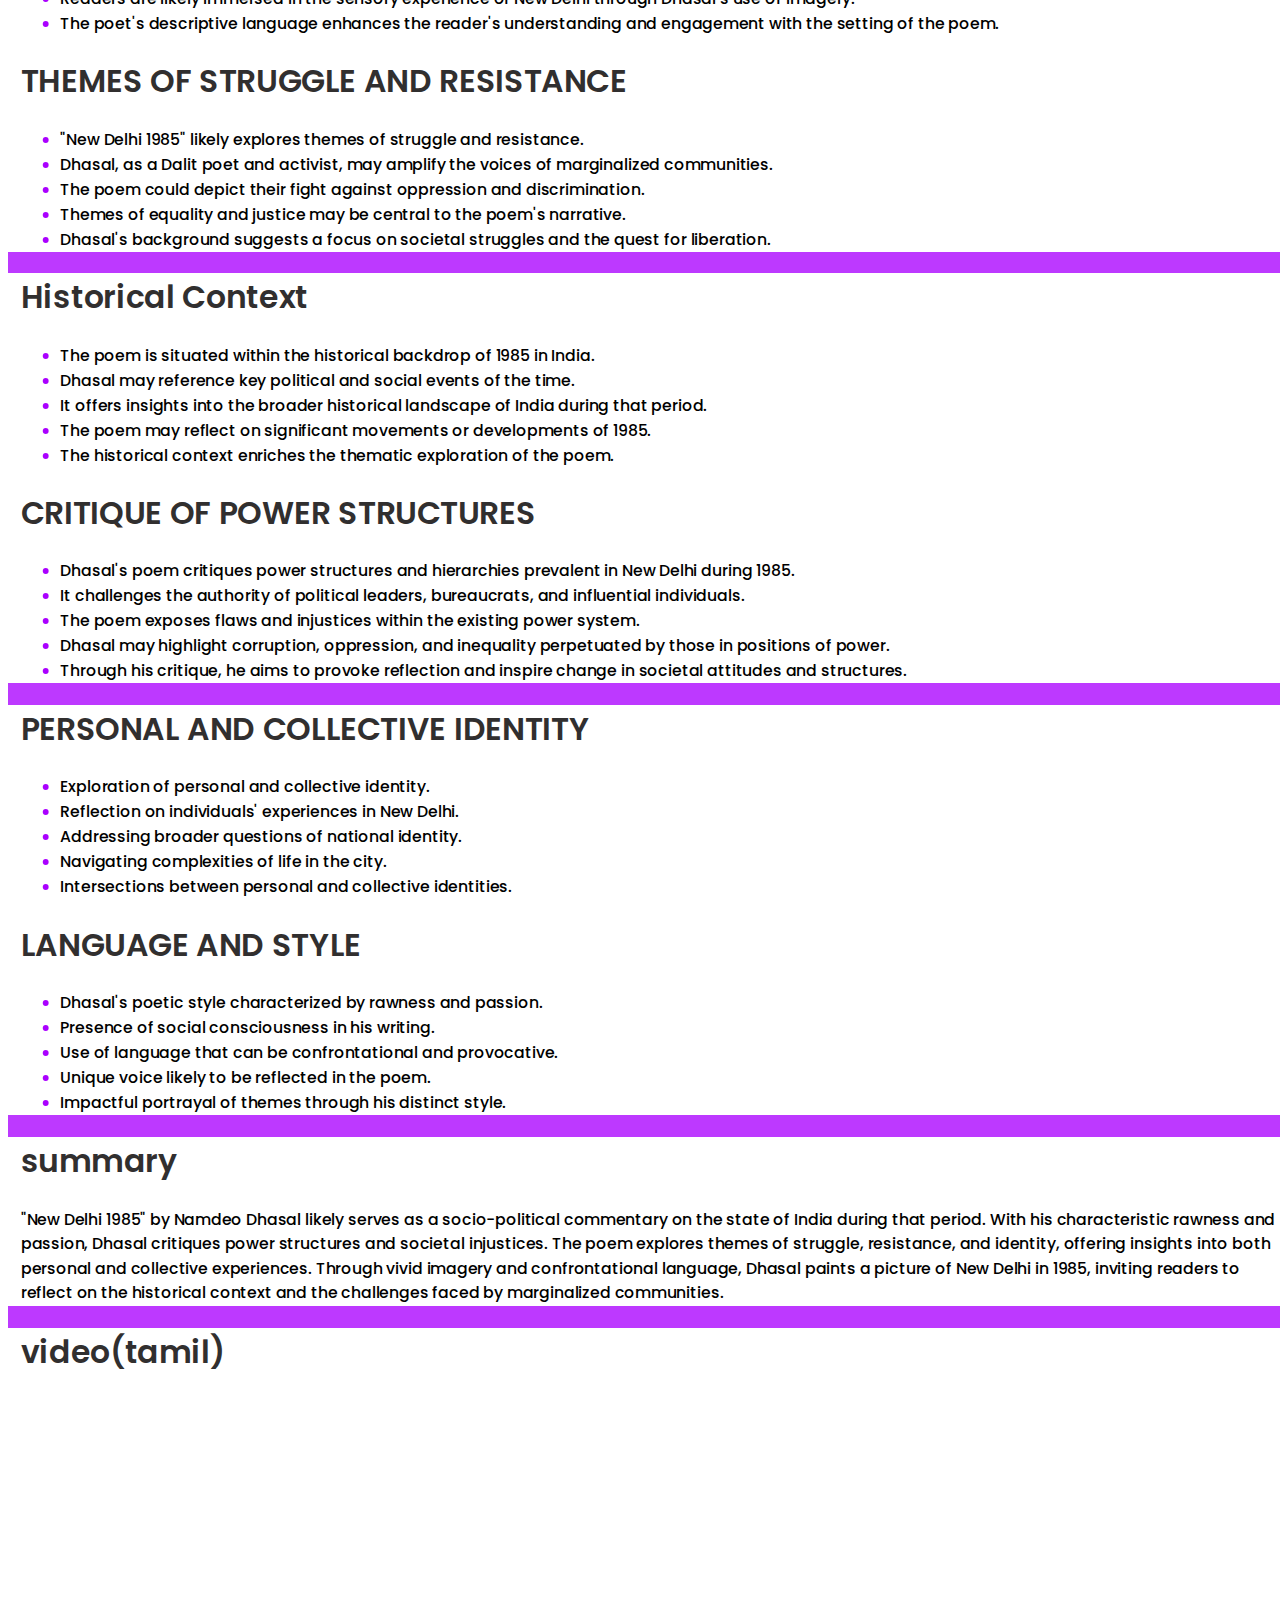
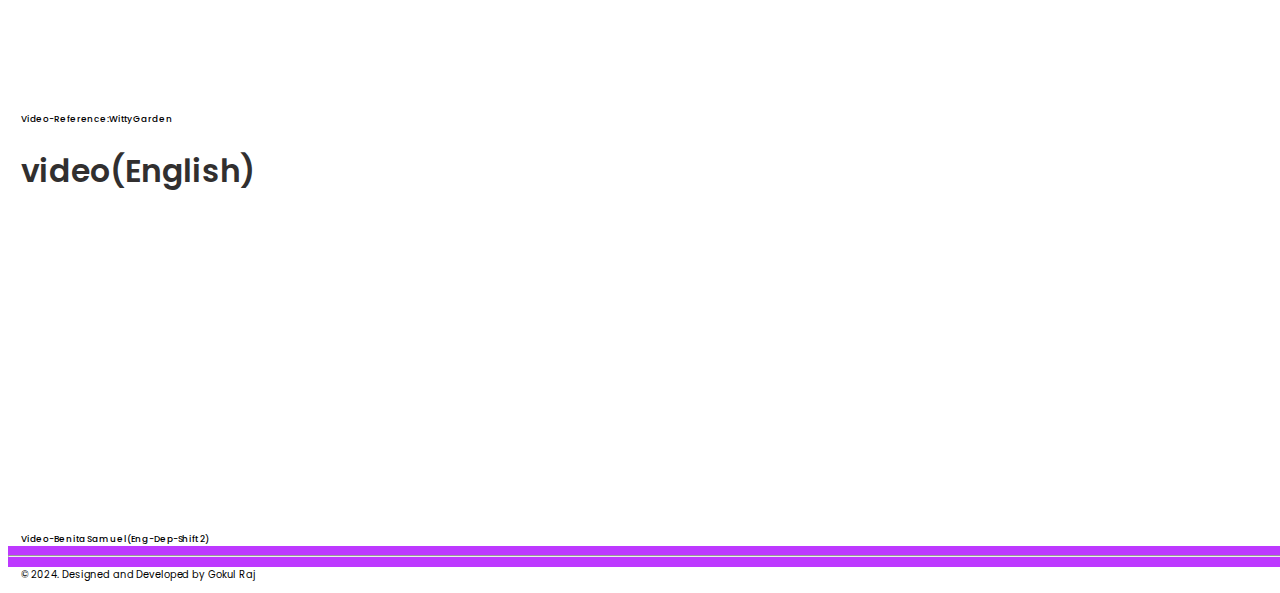
<file: chapters/delhi.html>
<!DOCTYPE html>
<html lang="en">
<head>
  <meta charset="UTF-8">
  <meta name="viewport" content="width=device-width, initial-scale=1.0">
  <title>aperture</title>
  <link rel="icon" href="../components/logo.png" type="image/x-icon">

  <link rel="stylesheet" href="/style.css">
  <link rel="preconnect" href="https://fonts.googleapis.com">
  <link rel="preconnect" href="https://fonts.gstatic.com" crossorigin>
  <link href="https://fonts.googleapis.com/css2?family=Poppins:wght@400;600;700&display=swap" rel="stylesheet">
  <link href="https://cdn.jsdelivr.net/npm/bootstrap@5.3.2/dist/css/bootstrap.min.css" rel="stylesheet" integrity="sha384-T3c6CoIi6uLrA9TneNEoa7RxnatzjcDSCmG1MXxSR1GAsXEV/Dwwykc2MPK8M2HN" crossorigin="anonymous">
  

</head>
<body class="text">
  <div class="overlay" id="overlay"></div>

  <nav class="navbar navbar-expand-lg bg-white py-3 text-uppercase sticky-top shadow">
    <div class="container">
      <a class=" navbar-brand fs-2 " style="color: rgb(172 0 255);" href="../index.html"><img src="../components/logo.png" alt="" style="width: 45px;" class="img-fluid im rounded-circle">perture</a>
      <button class="navbar-toggler" style="background-color: white; border: solid rgb(172 0 255) 2px;" type="button" data-bs-toggle="collapse" data-bs-target="#navbarNavDropdown" aria-controls="navbarNavDropdown" aria-expanded="false" aria-label="Toggle navigation">
        <span class="navbar-toggler-icon"></span>
      </button>
      <div class="collapse navbar-collapse" id="navbarNavDropdown">
        <ul class="navbar-nav ms-auto fs-5 gap-3">
          <li class="nav-item ">
            <a class="nav-link active " style="color: black;" aria-current="page" href="../index.html">Home</a>
          </li>
          
          
          <li class="nav-item dropdown ">
            <a class="nav-link dropdown-toggle " style="color: black;" href="#" role="button" data-bs-toggle="dropdown" aria-expanded="false">
              chapters
            </a>
            <ul class="dropdown-menu shadow-lg" style="background-color: rgb(172 0 255);">
              <li><a class="dropdown-item fs-6 text-white " href="./experience.html">My Experience with ALS</a></li>
              <li><a class="dropdown-item fs-6 text-white" href="./vikramsarabhai.html">vikram sarabhai</a></li>
              <li><a class="dropdown-item fs-6 text-white" href="./attitude.html">attitude</a></li>
              <li><a class="dropdown-item fs-6 text-white" href="./creativity.html">Creativity</a></li>
              <li><a class="dropdown-item fs-6 text-white" href="./future.html">The Future of jobs</a></li>
              <li><a class="dropdown-item fs-6 text-white" href="./ambassadors.html">Ambassadors of Culture and Arts</a></li>
              <li><a class="dropdown-item fs-6 text-white" href="./nectar.html">Those who have lost the Nectar</a></li>
              <li><a class="dropdown-item fs-6 text-white" href="./peoplelaugh.html">Some People Laugh, Some People Cry</a></li>
              <li><a class="dropdown-item fs-6 text-white active" href="./delhi.html">New Delhi 1985</a></li>
              <li><a class="dropdown-item fs-6 text-white" href="./Rogue.html">The Rogue</a></li>
              <li><a class="dropdown-item fs-6 text-white" href="./holy.html">The Holy Panchayat</a></li>
              <li><a class="dropdown-item fs-6 text-white" href="./whitetiger.html">The White Tiger</a></li>
              
            </ul>
          </li>
          <li class="nav-item ">
            <a class="nav-link active text-black" aria-current="page" href="https://forms.gle/ogo9ir3f1hdLYDgH9">Feedback</a>
          </li>
        </ul>
      </div>
    </div>
  </nav>
  <div class="bg">
    <section class="text-center text-uppercase">
        <div class="container">
            <div class="row">
                <div class="col-md-12 py-5 mt-4">
                    <h1 class="font-size hh">New Delhi 1985</h1>
                    <h5 class="font-size fs-5 pb-5">-Namdeo Dhasal</h5>
                </div>
            </div>
        </div>
    </section>
    <section class=" font-size">
        <div class="container">
            <div class="row">
                <div class="col-md-12">
                    <div class="text-center"><h1 class="text-uppercase font-size pt-4  hh">about the author</h1></div>
                    <div class="text-center"><img src="../components/delhi.jpg" class="img-fluid shadow-lg img-zoom" alt="Namdeo Dhasal"></div>

                    <ul class="fs-5 pt-4 ">
                      <li>Namdeo Laxman Dhasal was a prominent Dalit activist and Marathi poet.
                      </li>
                      <li>He received accolades such as the Padma Shri and a Lifetime Achievement Award from the Sahitya Akademi.
                      </li>
                      <li>Dhasal's literary works encompassed poetry collections, novels, and pamphlets.
                      </li>
                      <li>Dilip Chitre translated a selection of Dhasal's poems into English.
                      </li>
                      <li>Beyond writing, Dhasal was involved in various creative pursuits, including filmmaking and painting.
                      </li>
                    </ul>
                </div>
            </div>
        </div>
    </section>
    <section class="font-size">
      <div class="container ">
          <div class="row">
                  <div class="col-md-6 ">
                      <div class="text-center"><h1 class="text-uppercase font-size pt-4  hh">TITLE SIGNIFICANCE
                      </h1>
                      </div>
                      <ul class="fs-5 pt-4">
                          <li>The title "New Delhi 1985" specifies the time and location of the poem.
                          </li>
                          <li>It indicates that the poem may discuss events or themes relevant to New Delhi in the year 1985.
                          </li>
                          <li>The title sets the context for readers, providing a specific frame of reference for the poem's content.
                          </li>
                          <li>It suggests that the poem may offer insights into the socio-political landscape or cultural atmosphere of New Delhi during that period.
                          </li>
                      </ul>
                  </div>
              <div class="col-md-6">
                  <div class="text-center"><h1 class="text-uppercase font-size pt-4  hh">SOCIO-POLITICAL COMMENTARY
                  </h1></div>
                  <ul class="fs-5 pt-4">
                    <li>The poem offers socio-political commentary on India in 1985.
                    </li>
                    <li>Dhasal criticizes inequality, corruption, and social injustice.
                    </li>
                    <li>It reflects the challenges of the time in New Delhi.
                    </li>
                    <li>The poem provides insight into the socio-political landscape of that period.
                    </li>
                  </ul>
              </div>
          </div>
      </div>
    </section>
    <section class="font-size">
      <div class="container ">
          <div class="row">
                  <div class="col-md-6 ">
                      <div class="text-center"><h1 class="text-uppercase font-size pt-4  hh">IMAGERY AND ATMOSPHERE</h1></div>
                      <ul class="fs-5 pt-4">
                          <li>The poem utilizes vivid imagery to depict New Delhi in 1985.
                          </li>
                          <li>Dhasal employs descriptive language to evoke the sights and sounds of the city.
                          </li>
                          <li>The imagery creates an atmospheric portrayal of the time and place.
                          </li>
                          <li>Readers are likely immersed in the sensory experience of New Delhi through Dhasal's use of imagery.
                          </li>
                          <li>The poet's descriptive language enhances the reader's understanding and engagement with the setting of the poem.
                          </li>
                      </ul>
                  </div>
              <div class="col-md-6">
                  <div class="text-center"><h1 class="text-uppercase font-size pt-4  hh">THEMES OF STRUGGLE AND RESISTANCE</h1></div>
                  <ul class="fs-5 pt-4">
                   <li>"New Delhi 1985" likely explores themes of struggle and resistance.
                  </li>
                  <li>Dhasal, as a Dalit poet and activist, may amplify the voices of marginalized communities.
                  </li>
                  <li>The poem could depict their fight against oppression and discrimination.
                  </li>
                  <li>Themes of equality and justice may be central to the poem's narrative.
                  </li>
                  <li>Dhasal's background suggests a focus on societal struggles and the quest for liberation.
                  </li>
                  </ul>
              </div>
          </div>
      </div>
    </section>
    <section class="font-size">
      <div class="container ">
          <div class="row">
                  <div class="col-md-6 ">
                      <div class="text-center"><h1 class="text-uppercase font-size pt-4  hh">Historical Context</h1></div>
                      <ul class="fs-5 pt-4">
                         <li>The poem is situated within the historical backdrop of 1985 in India.
                        </li>
                        <li>Dhasal may reference key political and social events of the time.
                        </li>
                        <li>It offers insights into the broader historical landscape of India during that period.
                        </li>
                        <li>The poem may reflect on significant movements or developments of 1985.
                        </li>
                        <li>The historical context enriches the thematic exploration of the poem.
                        </li>
                      </ul>
                  </div>
              <div class="col-md-6">
                  <div class="text-center"><h1 class="text-uppercase font-size pt-4  hh">CRITIQUE OF POWER STRUCTURES</h1></div>
                  <ul class="fs-5 pt-4">
                      <li>Dhasal's poem critiques power structures and hierarchies prevalent in New Delhi during 1985.
                      </li>
                      <li>It challenges the authority of political leaders, bureaucrats, and influential individuals.
                      </li>
                      <li>The poem exposes flaws and injustices within the existing power system.
                      </li>
                      <li>Dhasal may highlight corruption, oppression, and inequality perpetuated by those in positions of power.
                      </li>
                      <li>Through his critique, he aims to provoke reflection and inspire change in societal attitudes and structures.
                      </li>
                  </ul>
              </div>
          </div>
      </div>
    </section>
    <section class="font-size">
      <div class="container ">
          <div class="row">
                  <div class="col-md-6 ">
                      <div class="text-center"><h1 class="text-uppercase font-size pt-4  hh">PERSONAL AND COLLECTIVE IDENTITY
                      </h1></div>
                      <ul class="fs-5 pt-4">
                         <li>Exploration of personal and collective identity.
                        </li>
                        <li>Reflection on individuals' experiences in New Delhi.
                        </li>
                        <li>Addressing broader questions of national identity.
                        </li>
                        <li>Navigating complexities of life in the city.
                        </li>
                        <li>Intersections between personal and collective identities.
                        </li>
                      </ul>
                  </div>
              <div class="col-md-6">
                  <div class="text-center"><h1 class="text-uppercase font-size pt-4 hh">LANGUAGE AND STYLE
                  </h1></div>
                  <ul class="fs-5 pt-4">
                      <li>Dhasal's poetic style characterized by rawness and passion.
                      </li>
                      <li>Presence of social consciousness in his writing.
                      </li>
                      <li>Use of language that can be confrontational and provocative.
                      </li>
                      <li>Unique voice likely to be reflected in the poem.
                      </li>
                      <li>Impactful portrayal of themes through his distinct style.
                      </li>
                  </ul>
              </div>
          </div>
      </div>
    </section>
    <section class=" font-size">
      <div class="container ">
          <div class="row">
              <div class="col-md-12">
                  <div class="text-center"><h1 class="text-uppercase font-size pt-4  hh">summary</h1></div>
                  <p class="fs-5 pt-4">"New Delhi 1985" by Namdeo Dhasal likely serves as a socio-political commentary on the state of India during that period. With his characteristic rawness and passion, Dhasal critiques power structures and societal injustices. The poem explores themes of struggle, resistance, and identity, offering insights into both personal and collective experiences. Through vivid imagery and confrontational language, Dhasal paints a picture of New Delhi in 1985, inviting readers to reflect on the historical context and the challenges faced by marginalized communities.</p>
              </div>
          </div>
      </div>
  </section>
    <section class="text-center font-size">
        <div class="container ">
            <div class="row">
                <div class="col-md-6">
                    <h1 class="text-uppercase font-size pt-4  hh">video(tamil)</h1>
                    
                    <iframe width="300" height="300" src="https://www.youtube.com/embed/tP2T0Uzwi6E?si=kUNAKDTRnVt6B7_x" title="YouTube video player" frameborder="0" allow="accelerometer; autoplay; clipboard-write; encrypted-media; gyroscope; picture-in-picture; web-share" allowfullscreen></iframe>
                    <p style="font-size: xx-small;">Video-Reference:Witty Garden</p>

              </div>
              <div class="col-md-6">
                <h1 class="text-uppercase font-size pt-4  hh">video(English)</h1>
                
                <iframe width="300" height="300" src="https://www.youtube.com/embed/Y7y2G4IpGr4?si=VlEc1L6IzlFzWa2I" title="YouTube video player" frameborder="0" allow="accelerometer; autoplay; clipboard-write; encrypted-media; gyroscope; picture-in-picture; web-share" allowfullscreen></iframe>
                <p style="font-size: xx-small;">Video-Benita Samuel(Eng-Dep-Shift 2)</p>

              </div>
          </div>
        </div>
    </section>
    <section>
      <div class="container">
        <div class="row">
          <div class="col-md-12">
            <img class="doyouknow img-fluid im rounded-circle" onclick="showoverlay()" id="delhi" src="../components/doyouknow.png" >
          </div>
        </div>
      </div>
    </section>
    <section>
      <div class="container">
        <div class="row">
          <div class="col-md-12">
            <div class="overlay-content" id="overlay-content">
              <div class="know-img-div text-center "><img src="../components/doyouknoww.png" class="know-img img-fluid pr-2" alt=""></div>
              <p class="fs-5 pb-3 px-4 hh ">
                Namdeo Dhasal wrote "New Delhi 1985" while imprisoned under the Maintenance of Internal Security Act (MISA) during the Indian Emergency in the mid-1970s. Despite adversity, his defiant voice offered poignant commentary on India's socio-political landscape.                </p>
                <div class="text-center img-zoom" onclick="clear_btn()"><button class="clear-btn">Close</button></div>
            </div>
          </div>
        </div>
      </div>
    </section>

    <hr style="margin: 0px;">
    <footer >
      <div class="container ">
          <div class="row">
              <div class="col-md-12">
                <p class="text-center" style="font-size: x-small;">© 2024. Designed and Developed by Gokul Raj</p>              
              </div>
          </div>
      </div>
  </footer>
  </div>
</body>
<script src="../script.js"></script>

<script src="https://cdn.jsdelivr.net/npm/bootstrap@5.3.2/dist/js/bootstrap.bundle.min.js" integrity="sha384-C6RzsynM9kWDrMNeT87bh95OGNyZPhcTNXj1NW7RuBCsyN/o0jlpcV8Qyq46cDfL" crossorigin="anonymous"></script>
</html>
</file>
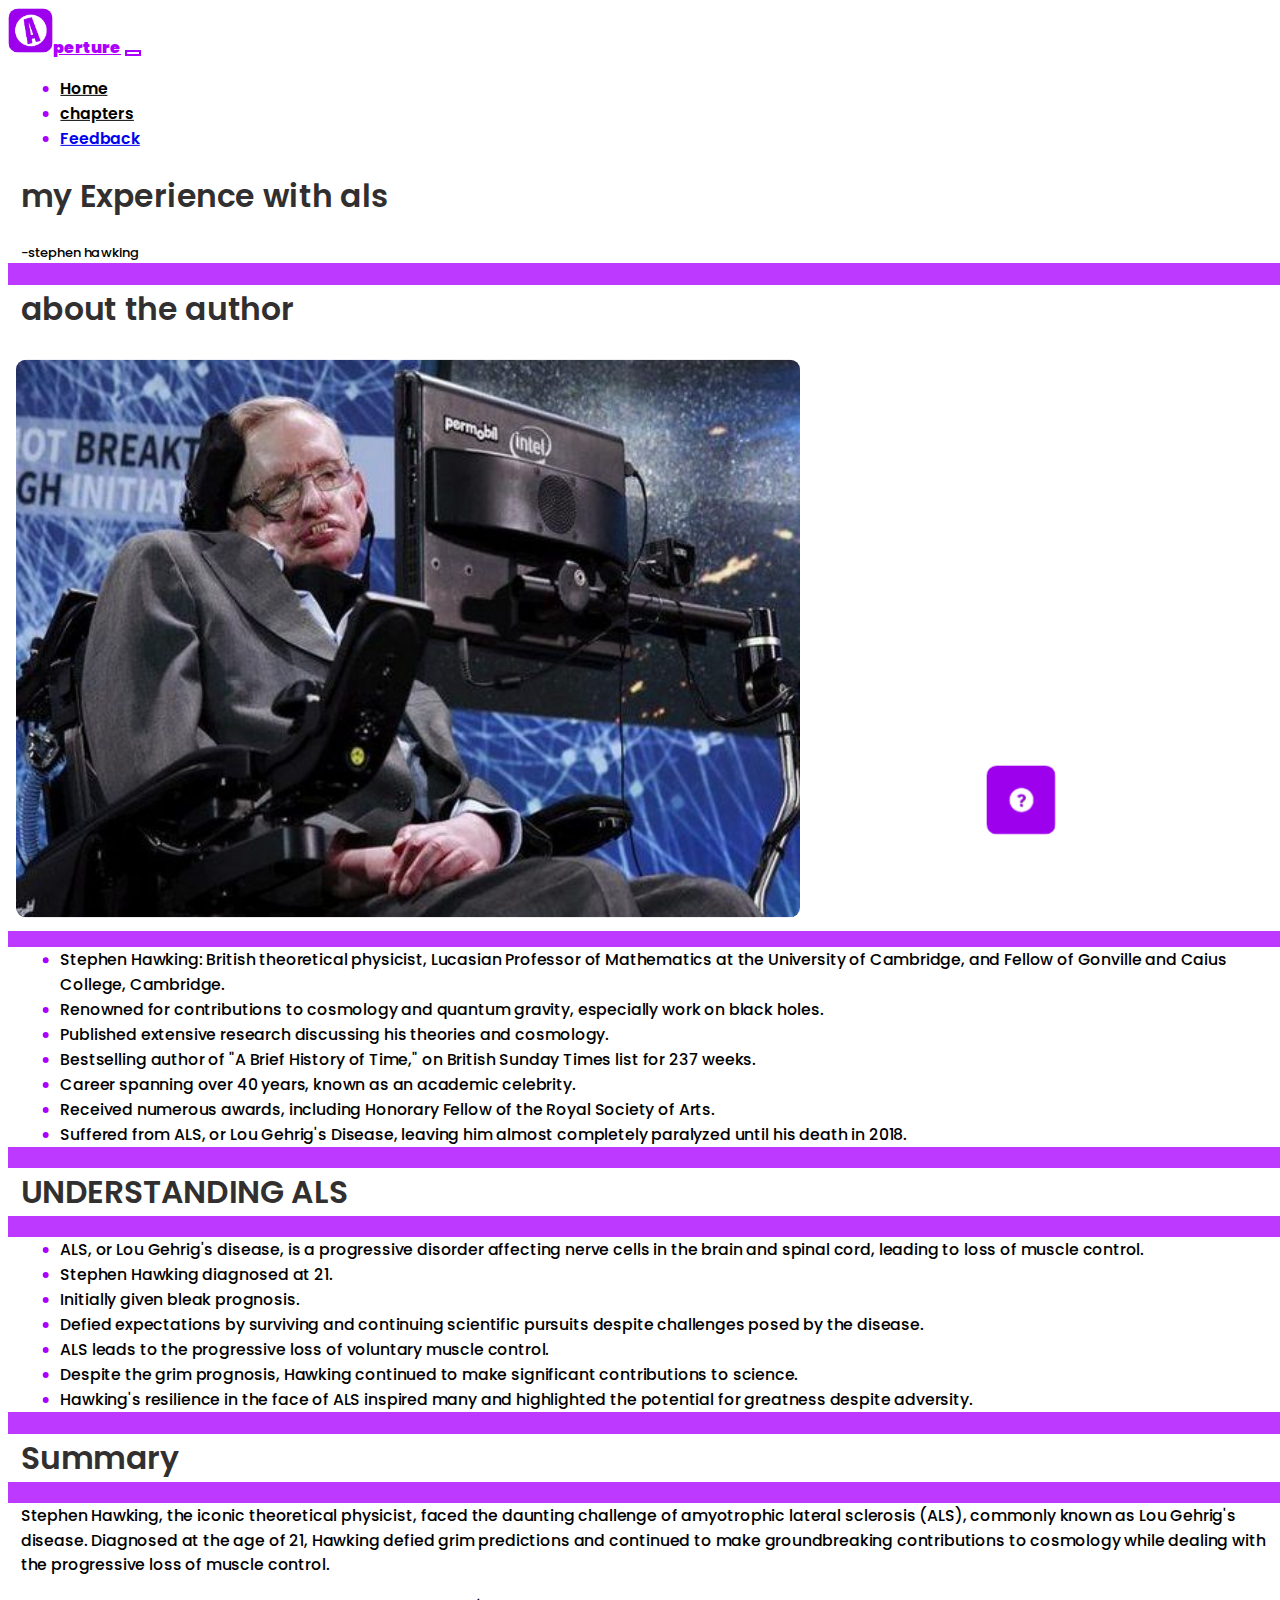
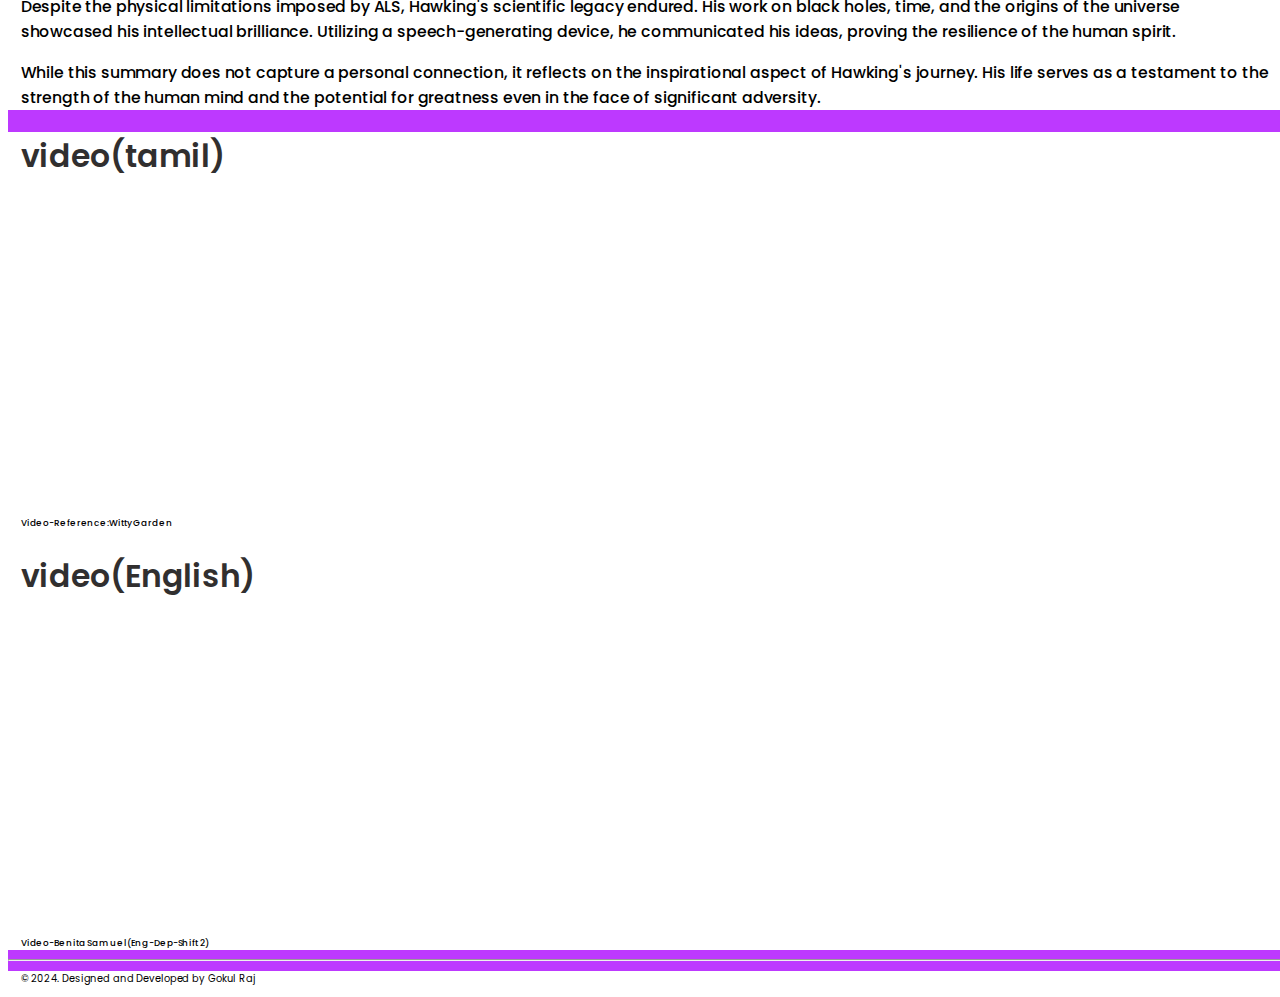
<file: chapters/experience.html>
<!DOCTYPE html>
<html lang="en">
<head>
  <meta charset="UTF-8">
  <meta name="viewport" content="width=device-width, initial-scale=1.0">
  <title>Aperture | My Experience with ALS</title>
  <link rel="icon" href="../components/logo.png" type="image/x-icon">

  <link rel="stylesheet" href="/style.css">
  <link rel="preconnect" href="https://fonts.googleapis.com">
  <link rel="preconnect" href="https://fonts.gstatic.com" crossorigin>
  <link href="https://fonts.googleapis.com/css2?family=Poppins:wght@400;600;700&display=swap" rel="stylesheet">
  <link href="https://cdn.jsdelivr.net/npm/bootstrap@5.3.2/dist/css/bootstrap.min.css" rel="stylesheet" integrity="sha384-T3c6CoIi6uLrA9TneNEoa7RxnatzjcDSCmG1MXxSR1GAsXEV/Dwwykc2MPK8M2HN" crossorigin="anonymous">
  
  
</head>
<body class="text">
  <div class="overlay" id="overlay"></div>

  <nav class="navbar navbar-expand-lg bg-white py-3 text-uppercase sticky-top shadow">
    <div class="container">
      <a class=" navbar-brand fs-2 " style="color: rgb(172 0 255);" href="../index.html"><img src="../components/logo.png" alt="" style="width: 45px;" class="img-fluid im rounded-circle">perture</a>
      <button class="navbar-toggler" style="background-color: white; border: solid rgb(172 0 255) 2px;" type="button" data-bs-toggle="collapse" data-bs-target="#navbarNavDropdown" aria-controls="navbarNavDropdown" aria-expanded="false" aria-label="Toggle navigation">
        <span class="navbar-toggler-icon"></span>
      </button>
      <div class="collapse navbar-collapse" id="navbarNavDropdown">
        <ul class="navbar-nav ms-auto fs-5 gap-3">
          <li class="nav-item ">
            <a class="nav-link active " style="color: black;" aria-current="page" href="../index.html">Home</a>
          </li>
          
          
          <li class="nav-item dropdown ">
            <a class="nav-link dropdown-toggle " style="color: black;" href="#" role="button" data-bs-toggle="dropdown" aria-expanded="false">
              chapters
            </a>
            <ul class="dropdown-menu shadow-lg" style="background-color: rgb(172 0 255);">
              <li><a class="dropdown-item fs-6 text-white active" href="./experience.html">My Experience with ALS</a></li>
              <li><a class="dropdown-item fs-6 text-white" href="./vikramsarabhai.html">vikram sarabhai</a></li>
              <li><a class="dropdown-item fs-6 text-white" href="./attitude.html">attitude</a></li>
              <li><a class="dropdown-item fs-6 text-white" href="./creativity.html">Creativity</a></li>
              <li><a class="dropdown-item fs-6 text-white" href="./future.html">The Future of jobs</a></li>
              <li><a class="dropdown-item fs-6 text-white" href="./ambassadors.html">Ambassadors of Culture and Arts</a></li>
              <li><a class="dropdown-item fs-6 text-white" href="./nectar.html">Those who have lost the Nectar</a></li>
              <li><a class="dropdown-item fs-6 text-white" href="./peoplelaugh.html">Some People Laugh, Some People Cry</a></li>
              <li><a class="dropdown-item fs-6 text-white" href="./delhi.html">New Delhi 1985</a></li>
              <li><a class="dropdown-item fs-6 text-white" href="./Rogue.html">The Rogue</a></li>
              <li><a class="dropdown-item fs-6 text-white" href="./holy.html">The Holy Panchayat</a></li>
              <li><a class="dropdown-item fs-6 text-white" href="./whitetiger.html">The White Tiger</a></li>
              
            </ul>
          </li>
          <li class="nav-item ">
            <a class="nav-link active text-black" aria-current="page" href="https://forms.gle/ogo9ir3f1hdLYDgH9">Feedback</a>
          </li>
        </ul>
      </div>
    </div>
  </nav>
  <div class="bg">
    <section class="text-center text-uppercase">
        <div class="container ">
            <div class="row">
                <div class="col-md-12 py-5 mt-4">

                    <h1 class="font-size hh">my Experience with als</h1>
                    <h5 class="font-size fs-5 pb-5">-stephen hawking</h5>
                </div>
            </div>
        </div>
    </section>
    <section class="text-center font-size">
        <div class="container ">
            <div class="row">
                <div class="col-md-12 ">
                    <h1 class="text-uppercase font-size pt-4 hh">about the author</h1>
                    <img src="../components/stephen.jpg" class=" img-fluid shadow-lg img-zoom" alt="stephen hawking">

                </div>
            </div>
        </div>
    </section>
    <section class=" font-size">
      <div class="container ">
          <div class="row">
              <div class="col-md-12">
                <ul class="pt-4 fs-5">
                  <li>Stephen Hawking: British theoretical physicist, Lucasian Professor of Mathematics at the University of Cambridge, and Fellow of Gonville and Caius College, Cambridge.</li>
                  <li>Renowned for contributions to cosmology and quantum gravity, especially work on black holes.</li>
                  <li>Published extensive research discussing his theories and cosmology.</li>
                  <li>Bestselling author of "A Brief History of Time," on British Sunday Times list for 237 weeks.</li>
                  <li>Career spanning over 40 years, known as an academic celebrity.</li>
                  <li>Received numerous awards, including Honorary Fellow of the Royal Society of Arts.</li>
                  <li>Suffered from ALS, or Lou Gehrig's Disease, leaving him almost completely paralyzed until his death in 2018.</li>
                </ul>
              </div>
          </div>
      </div>
  </section>
  <section class="text-center font-size">
    <div class="container ">
        <div class="row">
            <div class="col-md-12">
                <h1 class="text-uppercase font-size pt-4 hh">UNDERSTANDING ALS</h1>
            </div>
        </div>
    </div>
</section>
    <section class=" font-size">
        <div class="container ">
            <div class="row">
                <div class="col-md-12">
                  <ul class="pt-4 fs-5">
                    <li>ALS, or Lou Gehrig's disease, is a progressive disorder affecting nerve cells in the brain and spinal cord, leading to loss of muscle control.
                    </li>
                    <li>Stephen Hawking diagnosed at 21.
                    </li>
                    <li>Initially given bleak prognosis.
                    </li>
                    <li>Defied expectations by surviving and continuing scientific pursuits despite challenges posed by the disease.
                    </li>
                    <li>ALS leads to the progressive loss of voluntary muscle control.
                    </li>
                    <li>Despite the grim prognosis, Hawking continued to make significant contributions to science.
                    </li>
                    <li>Hawking's resilience in the face of ALS inspired many and highlighted the potential for greatness despite adversity.
                    </li>
                  </ul>
                </div>
            </div>
        </div>
    </section>
    <section class="text-center font-size">
      <div class="container ">
          <div class="row">
              <div class="col-md-12">
                  <h1 class="text-uppercase font-size pt-4 hh"> Summary</h1>
              </div>
          </div>
      </div>
  </section>
    <section class=" font-size">
        <div class="container ">
            <div class="row">
                <div class="col-md-12">
                    <p class="fs-5 pt-4">Stephen Hawking, the iconic theoretical physicist, faced the daunting challenge of amyotrophic lateral sclerosis (ALS), commonly known as Lou Gehrig's disease. Diagnosed at the age of 21, Hawking defied grim predictions and continued to make groundbreaking contributions to cosmology while dealing with the progressive loss of muscle control.</p> 
                      <p class="fs-5 pt-4">Despite the physical limitations imposed by ALS, Hawking's scientific legacy endured. His work on black holes, time, and the origins of the universe showcased his intellectual brilliance. Utilizing a speech-generating device, he communicated his ideas, proving the resilience of the human spirit.</p> 
                      <p class="fs-5 pt-4">While this summary does not capture a personal connection, it reflects on the inspirational aspect of Hawking's journey. His life serves as a testament to the strength of the human mind and the potential for greatness even in the face of significant adversity.</p>
                </div>
            </div>
        </div>
    </section>
    <section class="text-center font-size">
        <div class="container ">
            <div class="row">
                <div class="col-md-6">
                    <h1 class="text-uppercase font-size pt-4 hh">video(tamil)</h1>
                    <iframe width="300" height="300" src="https://www.youtube.com/embed/hc-7LdEw7rI?si=9SJbf3159HWbJOOx" title="YouTube video player" frameborder="0" allow="accelerometer; autoplay; clipboard-write; encrypted-media; gyroscope; picture-in-picture; web-share" allowfullscreen></iframe>
                    <p style="font-size: xx-small;">Video-Reference:Witty Garden</p>
                </div>
                <div class="col-md-6">
                  <h1 class="text-uppercase font-size pt-4 hh">video(English)</h1>
                  <iframe width="300" height="300" src="https://www.youtube.com/embed/X6hoHTm3srU?si=ZBkZwIle3UOL1t6F" title="YouTube video player" frameborder="0" allow="accelerometer; autoplay; clipboard-write; encrypted-media; gyroscope; picture-in-picture; web-share" allowfullscreen></iframe>                  
                  <p style="font-size: xx-small;">Video-Benita Samuel(Eng-Dep-Shift 2)</p>

                </div>
            </div>
        </div>
    </section>
    <section>
      <div class="container">
        <div class="row">
          <div class="col-md-12">
            <img class="doyouknow img-fluid im rounded-circle" onclick="showoverlay()" id="experience" src="../components/doyouknow.png" >
          </div>
        </div>
      </div>
    </section>
    <section>
      <div class="container" >
        <div class="row">
          <div class="col-md-12">
            <div class="overlay-content" id="overlay-content">
              <div class="know-img-div text-center "><img src="../components/doyouknoww.png" class="know-img img-fluid pr-2" alt=""></div>
              <p class="fs-5 pb-3 px-4 hh ">
                At 65, Stephen managed a backflip (yes, literally!) In 2007, when Stephen was 65 years old, he got the chance of a lifetime: experiencing zero-gravity. Taking off from space shuttle's runway at Kennedy Space Center, Stephen took flight in a specially modified jet that gives passengers an experience of zero gravity.</p>
                <div class="text-center img-zoom" onclick="clear_btn()"><button class="clear-btn">Close</button></div>
            </div>
          </div>
        </div>
      </div>
    </section>
    <hr style="margin: 0px;">
    <footer >
      <div class="container ">
          <div class="row">
              <div class="col-md-12">
                <p class="text-center" style="font-size: x-small;">© 2024. Designed and Developed by Gokul Raj</p>              
              </div>
          </div>
      </div>
  </footer>
  </div>

</body>
<script src="../script.js"></script>

<script src="https://cdn.jsdelivr.net/npm/bootstrap@5.3.2/dist/js/bootstrap.bundle.min.js" integrity="sha384-C6RzsynM9kWDrMNeT87bh95OGNyZPhcTNXj1NW7RuBCsyN/o0jlpcV8Qyq46cDfL" crossorigin="anonymous"></script>

</html>
</file>
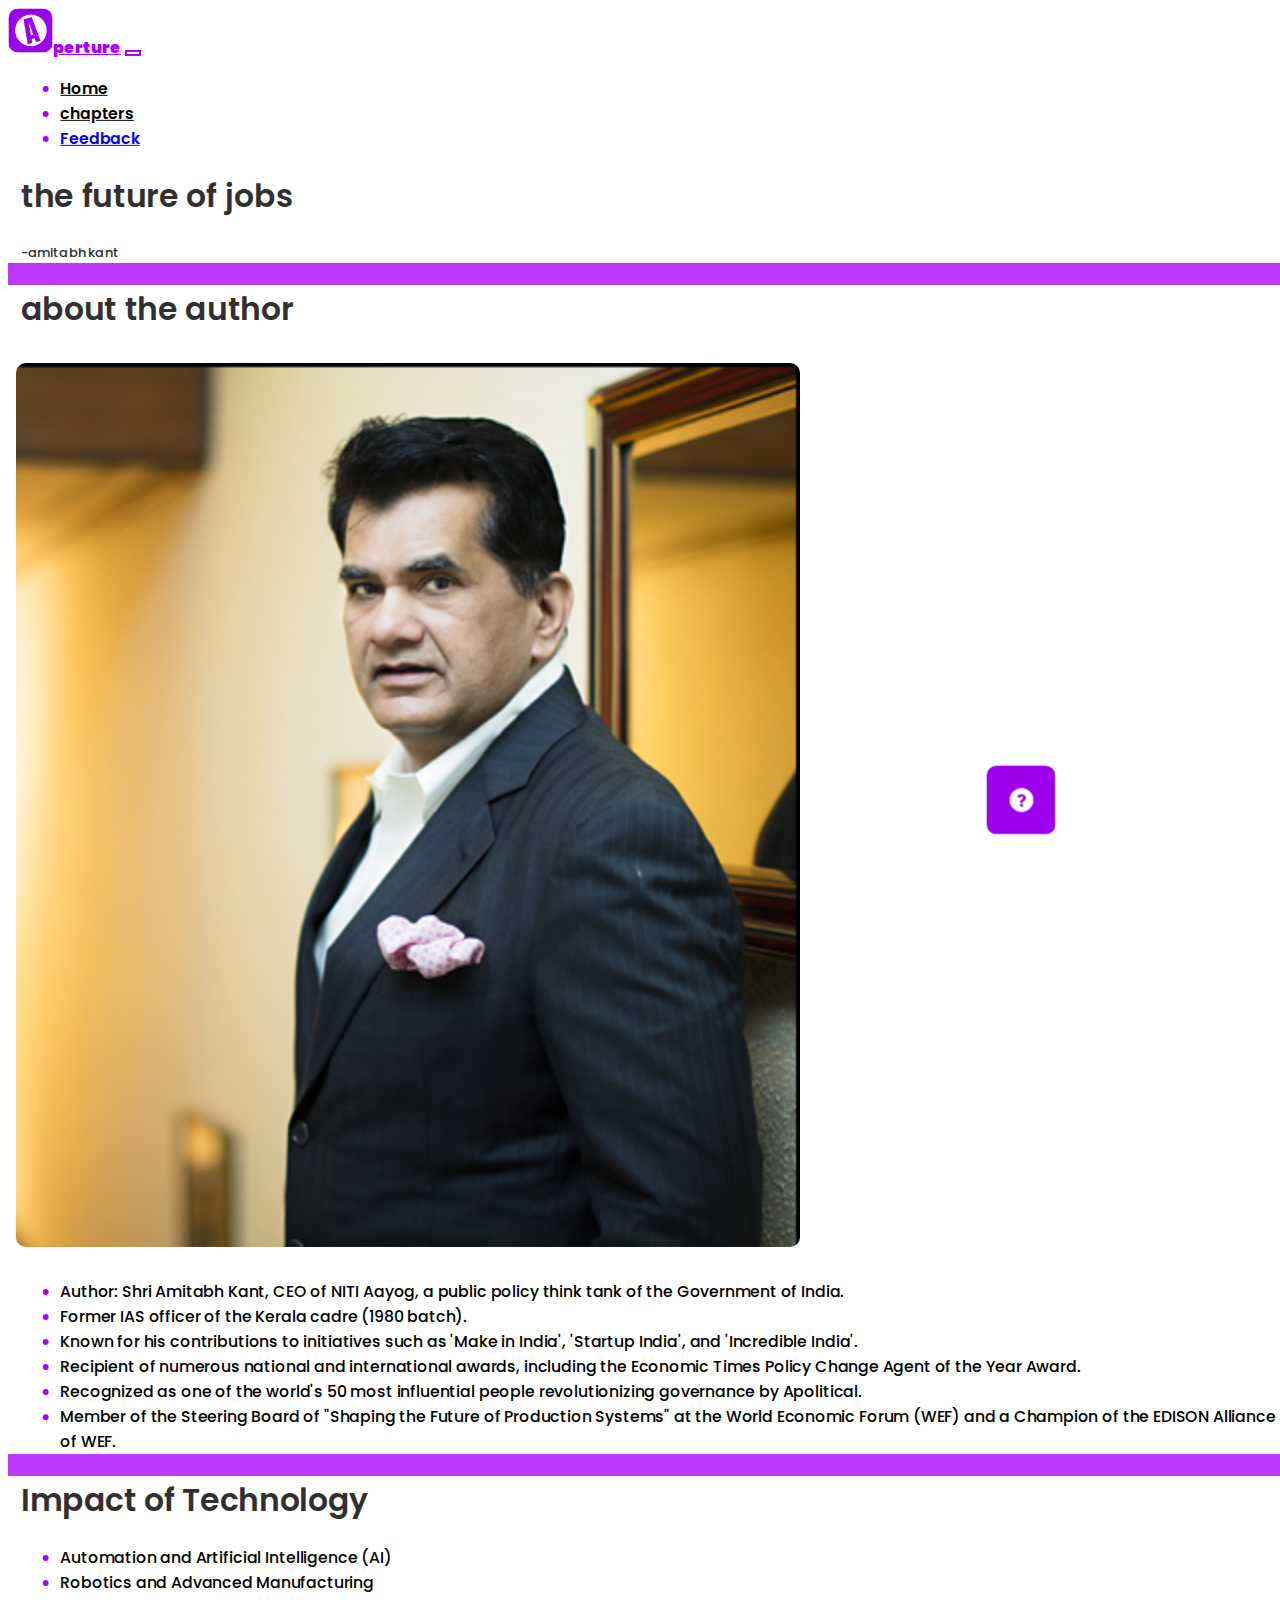
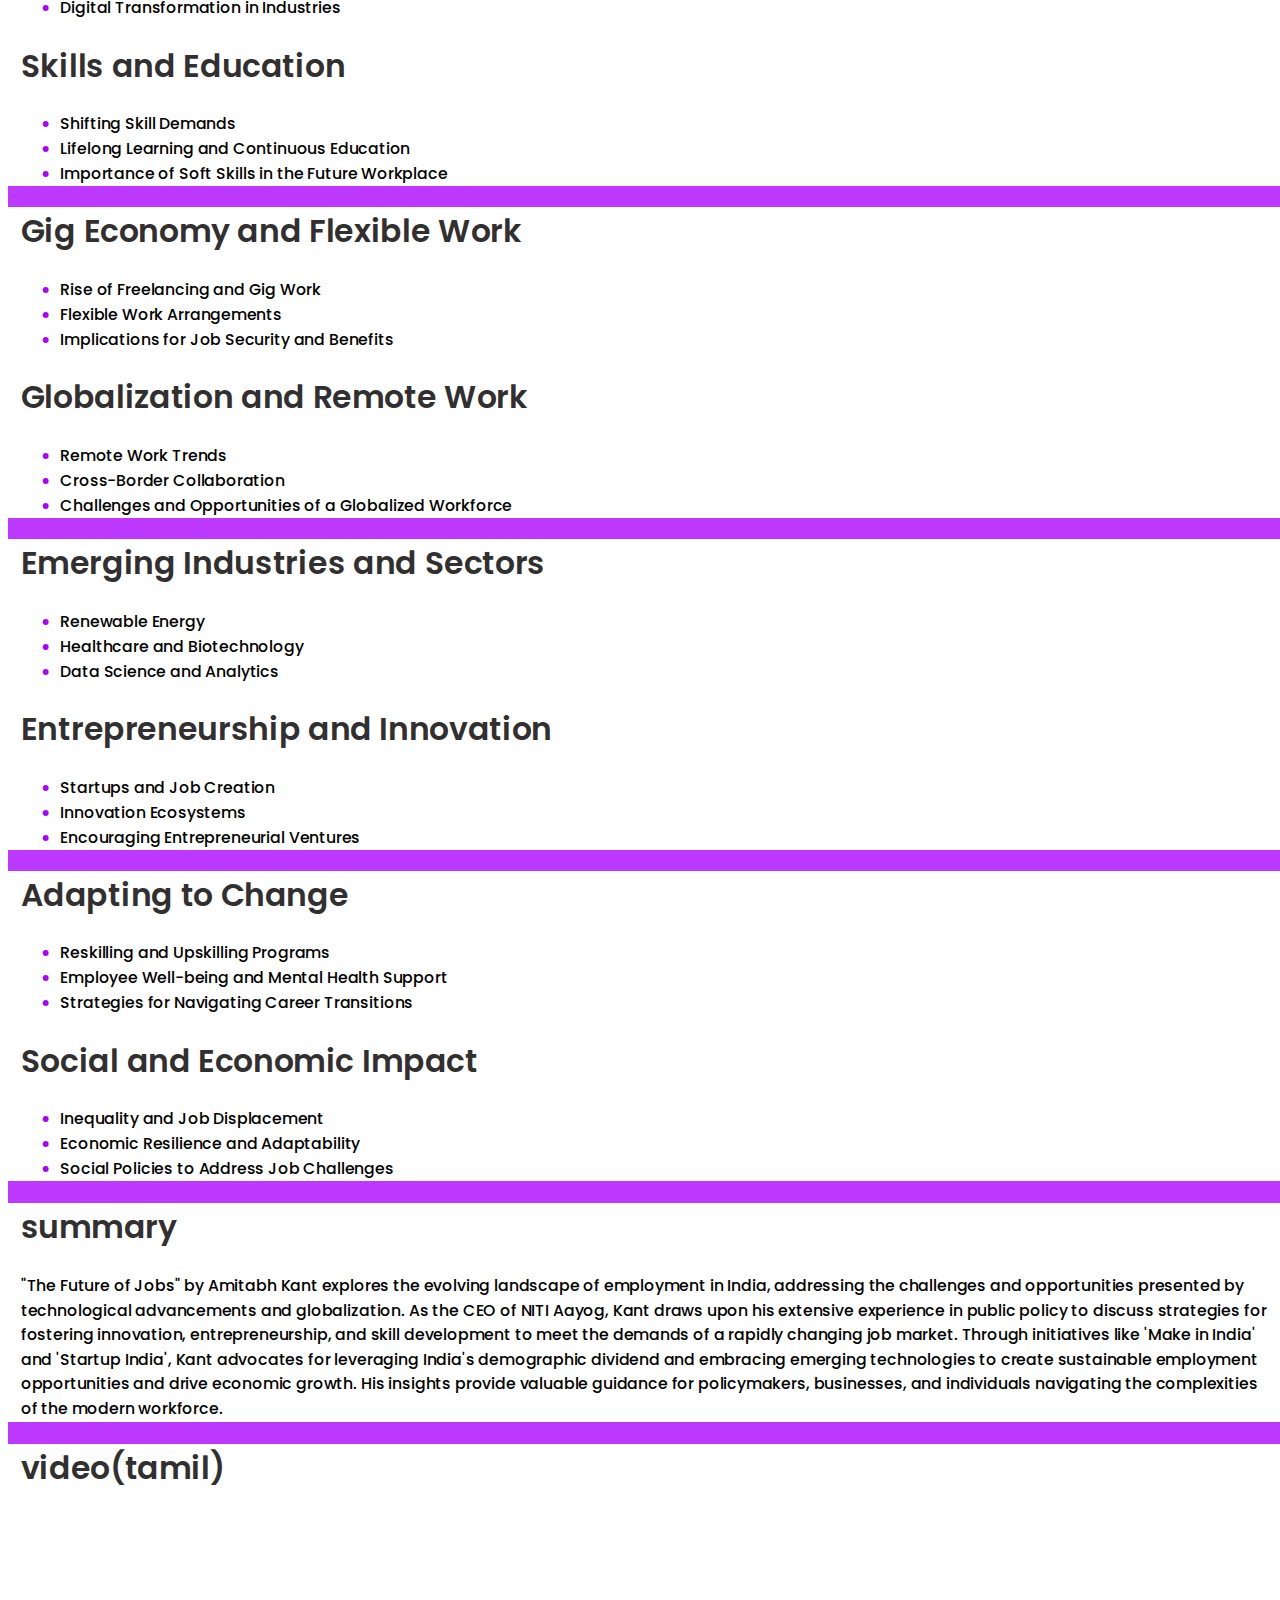
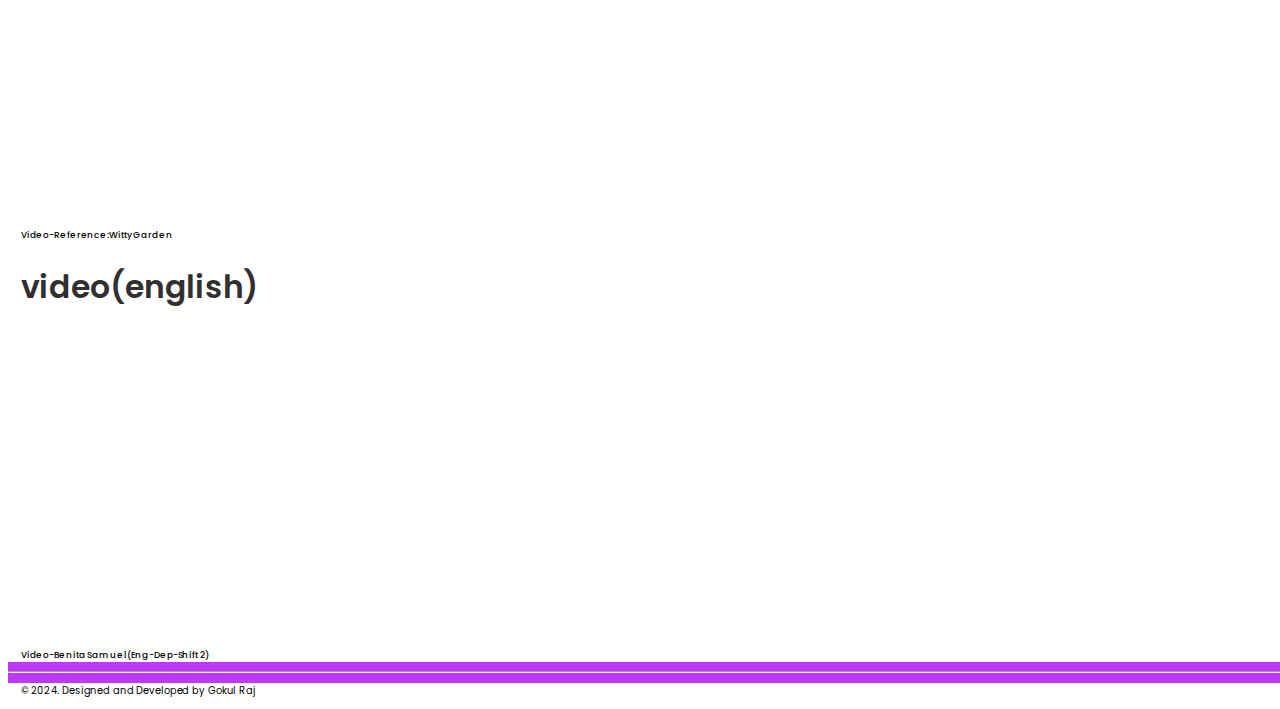
<file: chapters/future.html>
<!DOCTYPE html>
<html lang="en">
<head>
  <meta charset="UTF-8">
  <meta name="viewport" content="width=device-width, initial-scale=1.0">
  <title>aperture</title>
  <link rel="icon" href="../components/logo.png" type="image/x-icon">

  <link rel="stylesheet" href="/style.css">
  <link rel="preconnect" href="https://fonts.googleapis.com">
  <link rel="preconnect" href="https://fonts.gstatic.com" crossorigin>
  <link href="https://fonts.googleapis.com/css2?family=Poppins:wght@400;600;700&display=swap" rel="stylesheet">
  <link href="https://cdn.jsdelivr.net/npm/bootstrap@5.3.2/dist/css/bootstrap.min.css" rel="stylesheet" integrity="sha384-T3c6CoIi6uLrA9TneNEoa7RxnatzjcDSCmG1MXxSR1GAsXEV/Dwwykc2MPK8M2HN" crossorigin="anonymous">
  

</head>
<body class="text">
  <div class="overlay" id="overlay"></div>

  <nav class="navbar navbar-expand-lg bg-white py-3 text-uppercase sticky-top shadow">
    <div class="container">
      <a class=" navbar-brand fs-2 " style="color: rgb(172 0 255);" href="../index.html"><img src="../components/logo.png" alt="" style="width: 45px;" class="img-fluid im rounded-circle">perture</a>
      <button class="navbar-toggler" style="background-color: white; border: solid rgb(172 0 255) 2px;" type="button" data-bs-toggle="collapse" data-bs-target="#navbarNavDropdown" aria-controls="navbarNavDropdown" aria-expanded="false" aria-label="Toggle navigation">
        <span class="navbar-toggler-icon"></span>
      </button>
      <div class="collapse navbar-collapse" id="navbarNavDropdown">
        <ul class="navbar-nav ms-auto fs-5 gap-3">
          <li class="nav-item ">
            <a class="nav-link active " style="color: black;" aria-current="page" href="../index.html">Home</a>
          </li>
          
          
          <li class="nav-item dropdown ">
            <a class="nav-link dropdown-toggle " style="color: black;" href="#" role="button" data-bs-toggle="dropdown" aria-expanded="false">
              chapters
            </a>
            <ul class="dropdown-menu shadow-lg" style="background-color: rgb(172 0 255);">
              <li><a class="dropdown-item fs-6 text-white " href="./experience.html">My Experience with ALS</a></li>
              <li><a class="dropdown-item fs-6 text-white" href="./vikramsarabhai.html">vikram sarabhai</a></li>
              <li><a class="dropdown-item fs-6 text-white" href="./attitude.html">attitude</a></li>
              <li><a class="dropdown-item fs-6 text-white " href="./creativity.html">Creativity</a></li>
              <li><a class="dropdown-item fs-6 text-white active" href="./future.html">The Future of jobs</a></li>
              <li><a class="dropdown-item fs-6 text-white" href="./ambassadors.html">Ambassadors of Culture and Arts</a></li>
              <li><a class="dropdown-item fs-6 text-white" href="./nectar.html">Those who have lost the Nectar</a></li>
              <li><a class="dropdown-item fs-6 text-white" href="./peoplelaugh.html">Some People Laugh, Some People Cry</a></li>
              <li><a class="dropdown-item fs-6 text-white" href="./delhi.html">New Delhi 1985</a></li>
              <li><a class="dropdown-item fs-6 text-white" href="./Rogue.html">The Rogue</a></li>
              <li><a class="dropdown-item fs-6 text-white" href="./holy.html">The Holy Panchayat</a></li>
              <li><a class="dropdown-item fs-6 text-white" href="./whitetiger.html">The White Tiger</a></li>
              
            </ul>
          </li>
          <li class="nav-item ">
            <a class="nav-link active text-black" aria-current="page" href="https://forms.gle/ogo9ir3f1hdLYDgH9">Feedback</a>
          </li>
        </ul>
      </div>
    </div>
  </nav>
  <div class="bg">
    <section class="text-center text-uppercase">
        <div class="container ">
            <div class="row">
                <div class="col-md-12 py-5 mt-4 hh">
                    <h1 class="font-size hh">the future of jobs</h1>
                    <h5 class="font-size fs-5 pb-5">-amitabh kant</h5>
                </div>
            </div>
        </div>
    </section>
    <section class=" font-size">
        <div class="container ">
            <div class="row">
                <div class="col-md-12">
                    <div class="text-center"><h1 class="text-uppercase font-size pt-4  hh">about the author</h1></div>
                    <div class="text-center"><img src="../components/future.png" class="img-fluid shadow-lg img-zoom" alt="amitabh kant"></div>

                    <ul class="fs-5 pt-4">
                      <li>Author: Shri Amitabh Kant, CEO of NITI Aayog, a public policy think tank of the Government of India.
                      </li>
                      <li>Former IAS officer of the Kerala cadre (1980 batch).
                      </li>
                      <li>Known for his contributions to initiatives such as 'Make in India', 'Startup India', and 'Incredible India'.
                      </li>
                      <li>Recipient of numerous national and international awards, including the Economic Times Policy Change Agent of the Year Award.
                      </li>
                      <li>Recognized as one of the world's 50 most influential people revolutionizing governance by Apolitical.
                      </li>
                      <li>Member of the Steering Board of "Shaping the Future of Production Systems" at the World Economic Forum (WEF) and a Champion of the EDISON Alliance of WEF.
                      </li>
                    </ul>
                </div>
            </div>
        </div>
    </section>
    <section class="font-size">
        <div class="container ">
            <div class="row">
                <div class="col-md-6">
                    <h1 class="text-uppercase font-size pt-4  hh">Impact of Technology</h1>
                    <ul class="fs-5 pt-4">
                      <li>Automation and Artificial Intelligence (AI)</li>
                      <li>Robotics and Advanced Manufacturing</li>
                      <li>Digital Transformation in Industries</li>
                    </ul>
                </div>
                <div class="col-md-6">
                  <h1 class="text-uppercase font-size pt-4  hh">Skills and Education</h1>
                  <ul class="fs-5 pt-4">
                    <li>Shifting Skill Demands</li>
                    <li>Lifelong Learning and Continuous Education</li>
                    <li>Importance of Soft Skills in the Future Workplace</li>
                  </ul>
              </div>
            </div>
        </div>
    </section>
    <section class="font-size">
      <div class="container ">
          <div class="row">
              <div class="col-md-6">
                  <h1 class="text-uppercase font-size pt-4  hh">Gig Economy and Flexible Work</h1>
                  <ul class="fs-5 pt-4">
                    <li>Rise of Freelancing and Gig Work</li>
                    <li>Flexible Work Arrangements</li>
                    <li>Implications for Job Security and Benefits</li>
                  </ul>
              </div>
              <div class="col-md-6">
                <h1 class="text-uppercase font-size pt-4  hh">Globalization and Remote Work</h1>
                <ul class="fs-5 pt-4">
                  <li>Remote Work Trends</li>
                  <li>Cross-Border Collaboration</li>
                  <li>Challenges and Opportunities of a Globalized Workforce</li>
                </ul>
            </div>
          </div>
      </div>
  </section>
  <section class="font-size">
    <div class="container ">
        <div class="row">
            <div class="col-md-6">
                <h1 class="text-uppercase font-size pt-4  hh">Emerging Industries and Sectors</h1>
                <ul class="fs-5 pt-4">
                  <li>Renewable Energy</li>
                  <li>Healthcare and Biotechnology</li>
                  <li>Data Science and Analytics</li>
                </ul>
            </div>
            <div class="col-md-6">
              <h1 class="text-uppercase font-size pt-4  hh"> Entrepreneurship and Innovation</h1>
              <ul class="fs-5 pt-4">
                <li>Startups and Job Creation</li>
                <li>Innovation Ecosystems</li>
                <li>Encouraging Entrepreneurial Ventures</li>
              </ul>
          </div>
        </div>
    </div>
</section>
<section class="font-size">
  <div class="container ">
      <div class="row">
          <div class="col-md-6">
              <h1 class="text-uppercase font-size pt-4  hh">Adapting to Change</h1>
              <ul class="fs-5 pt-4">
                <li>Reskilling and Upskilling Programs</li>
                <li>Employee Well-being and Mental Health Support</li>
                <li>Strategies for Navigating Career Transitions</li>
              </ul>
          </div>
          <div class="col-md-6">
            <h1 class="text-uppercase font-size pt-4  hh">Social and Economic Impact</h1>
            <ul class="fs-5 pt-4">
              <li>Inequality and Job Displacement</li>
              <li>Economic Resilience and Adaptability</li>
              <li>Social Policies to Address Job Challenges</li>
            </ul>
        </div>
      </div>
  </div>
</section>
<section class="font-size">
  <div class="container ">
    <div class="row">
      <div class="col-md-12">
        <div class="text-center"><h1 class="text-uppercase font-size pt-4  hh">summary</h1></div>
        <p class="fs-5 pt-4">"The Future of Jobs" by Amitabh Kant explores the evolving landscape of employment in India, addressing the challenges and opportunities presented by technological advancements and globalization. As the CEO of NITI Aayog, Kant draws upon his extensive experience in public policy to discuss strategies for fostering innovation, entrepreneurship, and skill development to meet the demands of a rapidly changing job market. Through initiatives like 'Make in India' and 'Startup India', Kant advocates for leveraging India's demographic dividend and embracing emerging technologies to create sustainable employment opportunities and drive economic growth. His insights provide valuable guidance for policymakers, businesses, and individuals navigating the complexities of the modern workforce.
        </p>
      </div>
    </div>
  </div>
</section>
    <section class="text-center font-size">
        <div class="container ">
            <div class="row">
                <div class="col-md-6">
                    <h1 class="text-uppercase font-size pt-4  hh">video(tamil)</h1>
                    <iframe width="300" height="300" src="https://www.youtube.com/embed/GUgESj76u3Q?si=s_GHm41UPYS4XNKG" title="YouTube video player" frameborder="0" allow="accelerometer; autoplay; clipboard-write; encrypted-media; gyroscope; picture-in-picture; web-share" allowfullscreen></iframe>
                    <p style="font-size: xx-small;">Video-Reference:Witty Garden</p>
                
                  </div>
                  <div class="col-md-6">
                    <h1 class="text-uppercase font-size pt-4  hh">video(english)</h1>
                    <iframe width="300" height="300" src="https://www.youtube.com/embed/QORyAkGcXRk?si=9HMNxg6388muhquQ" title="YouTube video player" frameborder="0" allow="accelerometer; autoplay; clipboard-write; encrypted-media; gyroscope; picture-in-picture; web-share" allowfullscreen></iframe>                    
                    <p style="font-size: xx-small;">Video-Benita Samuel(Eng-Dep-Shift 2)</p>

                  </div>
            </div>
        </div>
    </section>
    <section>
      <div class="container">
        <div class="row">
          <div class="col-md-12">
            <img class="doyouknow img-fluid im rounded-circle" onclick="showoverlay()" id="future" src="../components/doyouknow.png" >
          </div>
        </div>
      </div>
    </section>
    <section>
      <div class="container">
        <div class="row">
          <div class="col-md-12">
            <div class="overlay-content" id="overlay-content">
              <div class="know-img-div text-center "><img src="../components/doyouknoww.png" class="know-img img-fluid pr-2" alt=""></div>
              <p class="fs-5 pb-3 px-4 hh ">
                By 2030, it's estimated that around 85% of the jobs that will exist haven't even been invented yet. This underscores the rapid pace of technological advancement and the need for continuous learning and adaptability in the workforce                </p>
                <div class="text-center img-zoom" onclick="clear_btn()"><button class="clear-btn">Close</button></div>
            </div>
          </div>
        </div>
      </div>
    </section>
    <hr style="margin: 0px;">
    <footer >
      <div class="container">
          <div class="row">
              <div class="col-md-12">
                <p class="text-center" style="font-size: x-small;">© 2024. Designed and Developed by Gokul Raj</p>              
              </div>
          </div>
      </div>
  </footer>
  </div>
</body>
<script src="../script.js"></script>

<script src="https://cdn.jsdelivr.net/npm/bootstrap@5.3.2/dist/js/bootstrap.bundle.min.js" integrity="sha384-C6RzsynM9kWDrMNeT87bh95OGNyZPhcTNXj1NW7RuBCsyN/o0jlpcV8Qyq46cDfL" crossorigin="anonymous"></script>
</html>
</file>
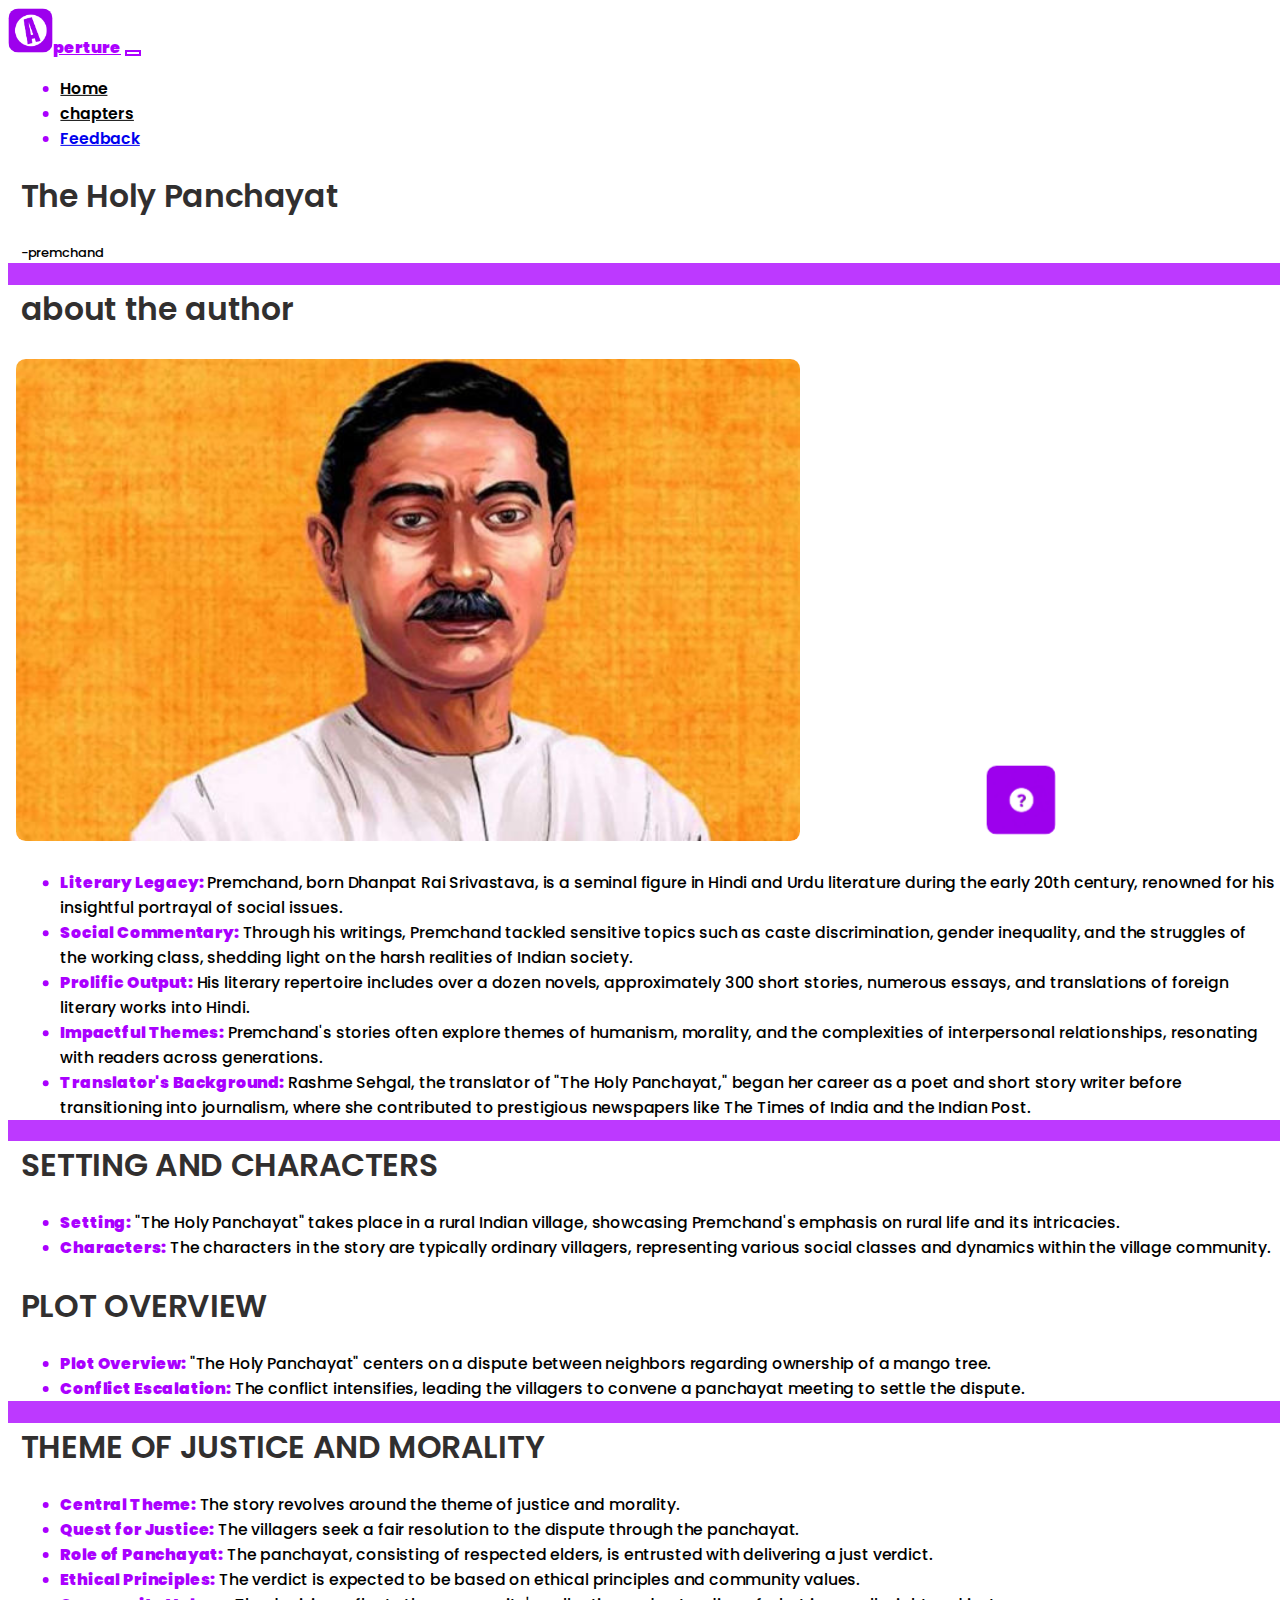
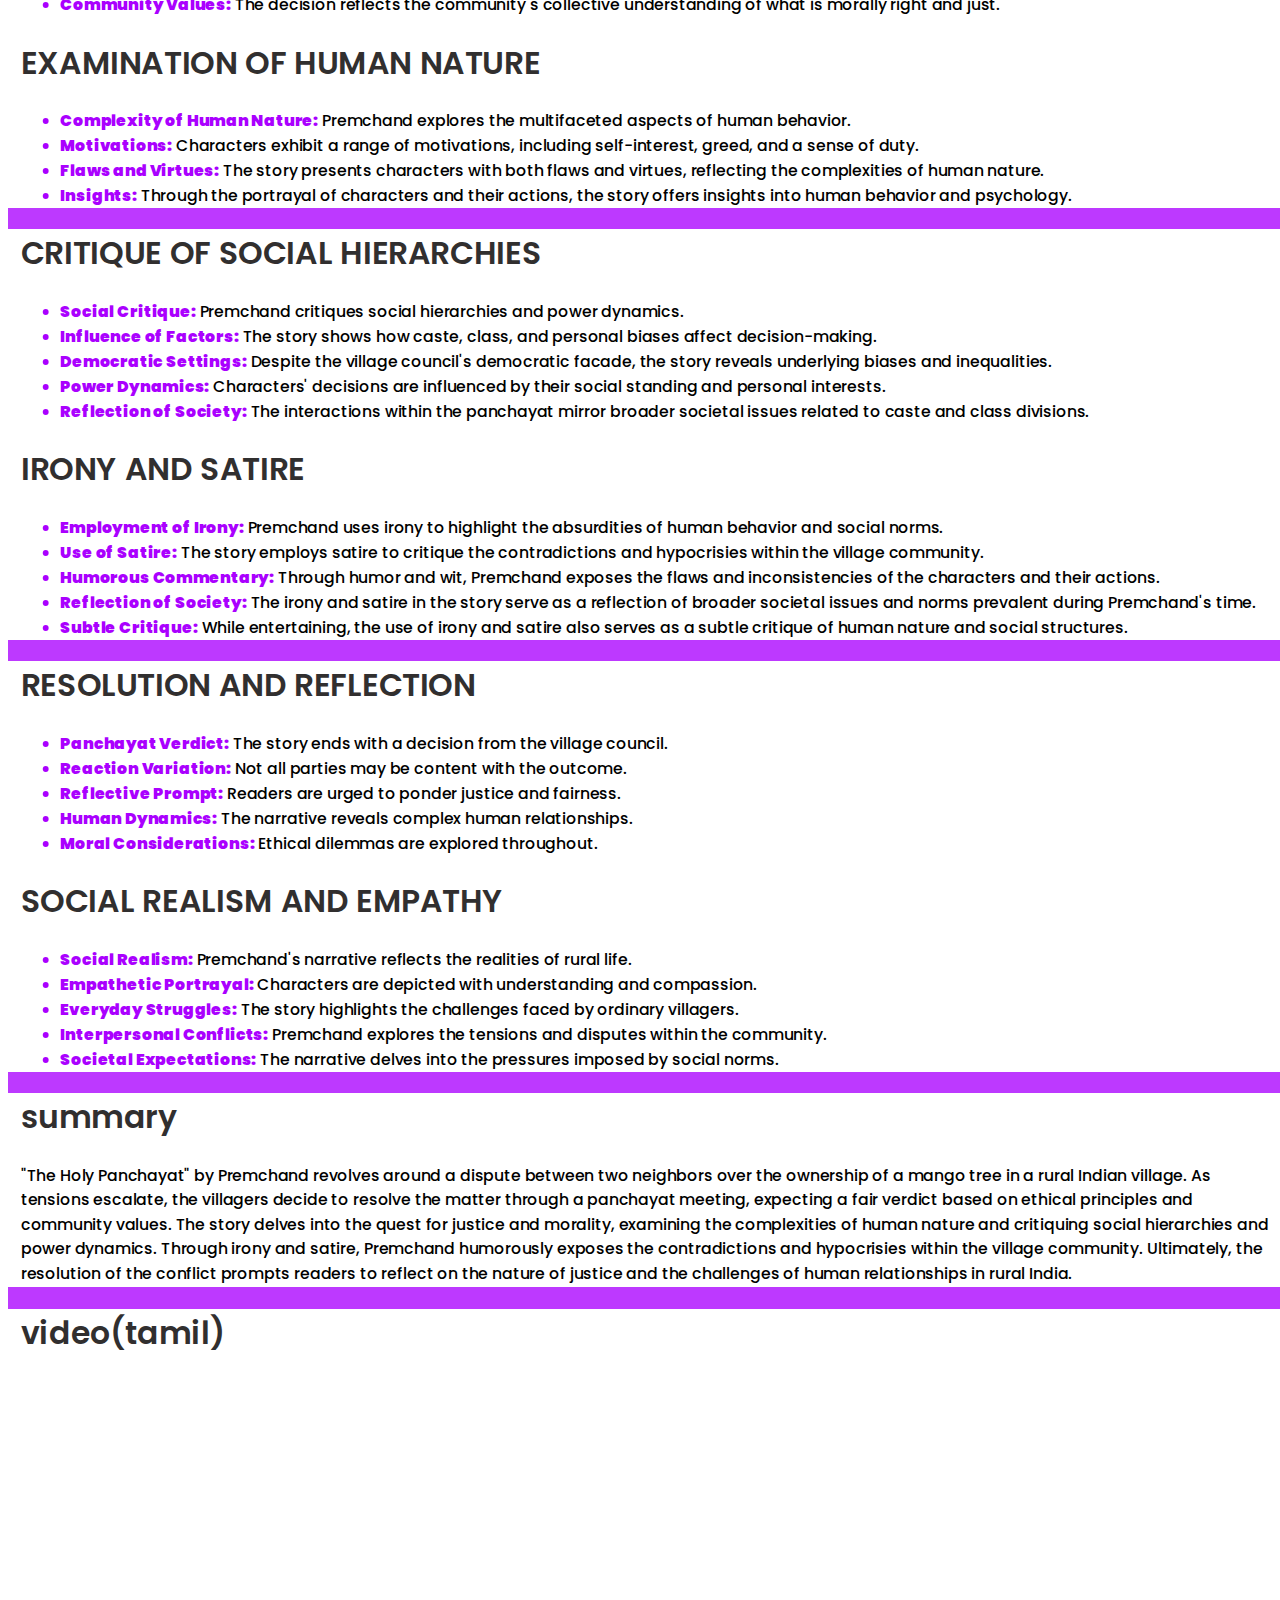
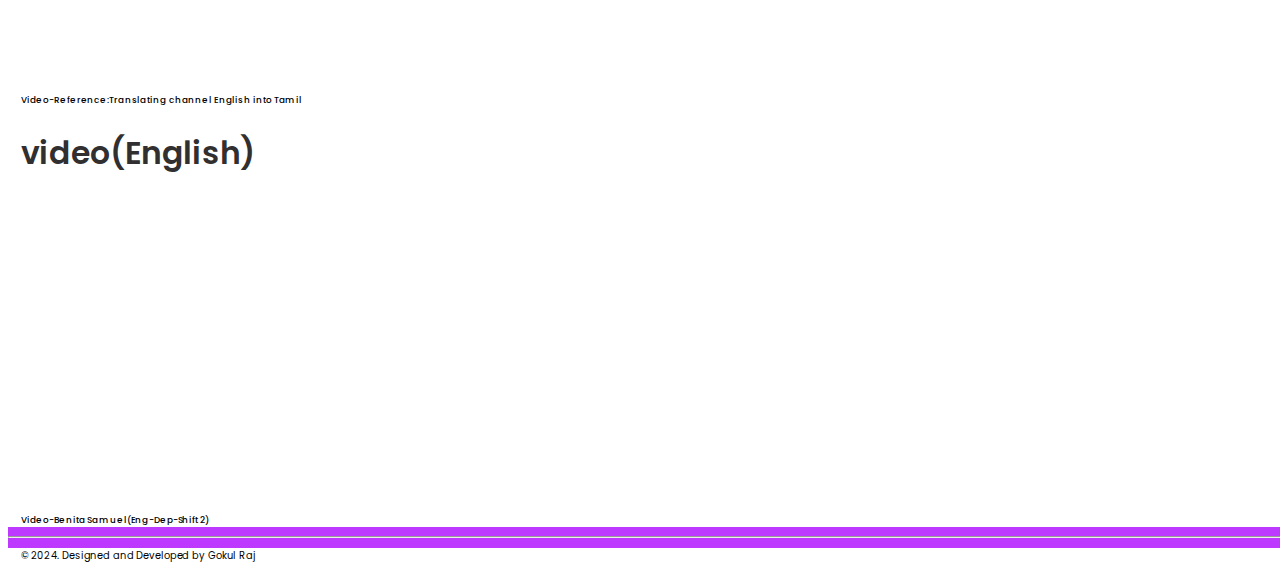
<file: chapters/holy.html>
<!DOCTYPE html>
<html lang="en">
<head>
  <meta charset="UTF-8">
  <meta name="viewport" content="width=device-width, initial-scale=1.0">
  <title>aperture</title>
  <link rel="icon" href="../components/logo.png" type="image/x-icon">

  <link rel="stylesheet" href="/style.css">
  <link rel="preconnect" href="https://fonts.googleapis.com">
  <link rel="preconnect" href="https://fonts.gstatic.com" crossorigin>
  <link href="https://fonts.googleapis.com/css2?family=Poppins:wght@400;600;700&display=swap" rel="stylesheet">
  <link href="https://cdn.jsdelivr.net/npm/bootstrap@5.3.2/dist/css/bootstrap.min.css" rel="stylesheet" integrity="sha384-T3c6CoIi6uLrA9TneNEoa7RxnatzjcDSCmG1MXxSR1GAsXEV/Dwwykc2MPK8M2HN" crossorigin="anonymous">
  

</head>
<body class="text">
  <div class="overlay" id="overlay"></div>

    <nav class="navbar navbar-expand-lg bg-white py-3 text-uppercase sticky-top shadow">
        <div class="container">
            <a class=" navbar-brand fs-2 " style="color: rgb(172 0 255);" href="../index.html"><img src="../components/logo.png" alt="" style="width: 45px;" class="img-fluid im rounded-circle">perture</a>
            <button class="navbar-toggler" style="background-color: white; border: solid rgb(172 0 255) 2px;" type="button" data-bs-toggle="collapse" data-bs-target="#navbarNavDropdown" aria-controls="navbarNavDropdown" aria-expanded="false" aria-label="Toggle navigation">
        <span class="navbar-toggler-icon"></span>
      </button>
      <div class="collapse navbar-collapse" id="navbarNavDropdown">
        <ul class="navbar-nav ms-auto fs-5 gap-3">
          <li class="nav-item ">
            <a class="nav-link active " style="color: black;" aria-current="page" href="../index.html">Home</a>
          </li>
          
          
          <li class="nav-item dropdown ">
            <a class="nav-link dropdown-toggle " style="color: black;" href="#" role="button" data-bs-toggle="dropdown" aria-expanded="false">
              chapters
            </a>
            <ul class="dropdown-menu shadow-lg" style="background-color: rgb(172 0 255);">
              <li><a class="dropdown-item fs-6 text-white " href="./experience.html">My Experience with ALS</a></li>
              <li><a class="dropdown-item fs-6 text-white" href="./vikramsarabhai.html">vikram sarabhai</a></li>
              <li><a class="dropdown-item fs-6 text-white" href="./attitude.html">attitude</a></li>
              <li><a class="dropdown-item fs-6 text-white" href="./creativity.html">Creativity</a></li>
              <li><a class="dropdown-item fs-6 text-white" href="./future.html">The Future of jobs</a></li>
              <li><a class="dropdown-item fs-6 text-white" href="./ambassadors.html">Ambassadors of Culture and Arts</a></li>
              <li><a class="dropdown-item fs-6 text-white" href="./nectar.html">Those who have lost the Nectar</a></li>
              <li><a class="dropdown-item fs-6 text-white" href="./peoplelaugh.html">Some People Laugh, Some People Cry</a></li>
              <li><a class="dropdown-item fs-6 text-white" href="./delhi.html">New Delhi 1985</a></li>
              <li><a class="dropdown-item fs-6 text-white" href="./Rogue.html">The Rogue</a></li>
              <li><a class="dropdown-item fs-6 text-white active" href="./holy.html">The Holy Panchayat</a></li>
              <li><a class="dropdown-item fs-6 text-white" href="./whitetiger.html">The White Tiger</a></li>
              
            </ul>
          </li>
          <li class="nav-item ">
            <a class="nav-link active text-black" aria-current="page" href="https://forms.gle/ogo9ir3f1hdLYDgH9">Feedback</a>
          </li>
        </ul>
      </div>
    </div>
  </nav>
  <div class="bg">
    <section class="text-center text-uppercase">
        <div class="container ">
            <div class="row">
                <div class="col-md-12 py-5 mt-4">
                    <h1 class="font-size hh">The Holy Panchayat</h1>
                    <h5 class="font-size fs-5 pb-5">-premchand</h5>
                </div>
            </div>
        </div>
    </section>
    <section class=" font-size">
        <div class="container ">
            <div class="row">
                <div class="col-md-12">
                    <div class="text-center"><h1 class="text-uppercase font-size pt-4  hh">about the author</h1></div>
                    <div class="text-center"><img src="../components/premchand.jpg" class="img-fluid shadow-lg img-zoom" alt="premchand"></div>

                    <ul class="fs-5 pt-4">
                      <li><label>Literary Legacy:</label> Premchand, born Dhanpat Rai Srivastava, is a seminal figure in Hindi and Urdu literature during the early 20th century, renowned for his insightful portrayal of social issues.
                      </li>
                      <li><label>Social Commentary:</label> Through his writings, Premchand tackled sensitive topics such as caste discrimination, gender inequality, and the struggles of the working class, shedding light on the harsh realities of Indian society.

                      </li>
                      <li><label>Prolific Output:</label> His literary repertoire includes over a dozen novels, approximately 300 short stories, numerous essays, and translations of foreign literary works into Hindi.

                      </li>
                      <li><label>Impactful Themes:</label> Premchand's stories often explore themes of humanism, morality, and the complexities of interpersonal relationships, resonating with readers across generations.

                      </li>
                      <li><label>Translator's Background:</label> Rashme Sehgal, the translator of "The Holy Panchayat," began her career as a poet and short story writer before transitioning into journalism, where she contributed to prestigious newspapers like The Times of India and the Indian Post.
                      </li>
                    </ul>
                </div>
            </div>
        </div>
    </section>
    <section class="font-size">
      <div class="container ">
          <div class="row">
                  <div class="col-md-6 ">
                      <div class="text-center"><h1 class="text-uppercase font-size pt-4  hh">SETTING AND CHARACTERS
                      </h1>
                      </div>
                      <ul class="fs-5 pt-4">
                          
                        <li><label>Setting:</label> "The Holy Panchayat" takes place in a rural Indian village, showcasing Premchand's emphasis on rural life and its intricacies.

                        </li>
                        <li><label >Characters:</label> The characters in the story are typically ordinary villagers, representing various social classes and dynamics within the village community.</li>
                      </ul>
                  </div>
              <div class="col-md-6">
                  <div class="text-center"><h1 class="text-uppercase font-size pt-4  hh">PLOT OVERVIEW
                  </h1></div>
                  <ul class="fs-5 pt-4">
                      <li><label >Plot Overview:</label> "The Holy Panchayat" centers on a dispute between neighbors regarding ownership of a mango tree.</li>
                      <li><label>Conflict Escalation:</label> The conflict intensifies, leading the villagers to convene a panchayat meeting to settle the dispute.</li>
                  </ul>
              </div>
          </div>
      </div>
    </section>
    <section class="font-size">
      <div class="container ">
          <div class="row">
                  <div class="col-md-6 ">
                      <div class="text-center"><h1 class="text-uppercase font-size pt-4  hh">THEME OF JUSTICE AND MORALITY
                      </h1>
                      </div>
                      <ul class="fs-5 pt-4">
                          <li><label >Central Theme:</label> The story revolves around the theme of justice and morality.
                          </li>
                          <li><label>Quest for Justice:</label> The villagers seek a fair resolution to the dispute through the panchayat.
                          </li>
                          <li><label >Role of Panchayat:</label> The panchayat, consisting of respected elders, is entrusted with delivering a just verdict.
                          </li>
                          <li><label>Ethical Principles:</label> The verdict is expected to be based on ethical principles and community values.
                          </li>
                          <li><label >Community Values:</label> The decision reflects the community's collective understanding of what is morally right and just.
                          </li>
                      </ul>
                  </div>
              <div class="col-md-6">
                  <div class="text-center"><h1 class="text-uppercase font-size pt-4  hh">EXAMINATION OF HUMAN NATURE
                  </h1></div>
                  <ul class="fs-5 pt-4">
                      <li><label >Complexity of Human Nature:</label> Premchand explores the multifaceted aspects of human behavior.
                      </li>
                      <li><label >Motivations:</label> Characters exhibit a range of motivations, including self-interest, greed, and a sense of duty.
                      </li>
                      <li><label >Flaws and Virtues:</label> The story presents characters with both flaws and virtues, reflecting the complexities of human nature.
                      </li>
                      <li><label >Insights:</label> Through the portrayal of characters and their actions, the story offers insights into human behavior and psychology.
                      </li>
                  </ul>
              </div>
          </div>
      </div>
    </section>
    <section class="font-size">
      <div class="container ">
          <div class="row">
                  <div class="col-md-6 ">
                      <div class="text-center"><h1 class="text-uppercase font-size pt-4  hh">CRITIQUE OF SOCIAL HIERARCHIES
                      </h1>
                      </div>
                      <ul class="fs-5 pt-4">
                        
                          <li><label>Social Critique:</label> Premchand critiques social hierarchies and power dynamics.</li>
                          <li><label>Influence of Factors:</label> The story shows how caste, class, and personal biases affect decision-making.</li>
                          <li><label>Democratic Settings:</label> Despite the village council's democratic facade, the story reveals underlying biases and inequalities.</li>
                          <li><label>Power Dynamics:</label> Characters' decisions are influenced by their social standing and personal interests.</li>
                          <li><label>Reflection of Society:</label> The interactions within the panchayat mirror broader societal issues related to caste and class divisions.</li>
                        
                        
                      </ul>
                  </div>
              <div class="col-md-6">
                  <div class="text-center"><h1 class="text-uppercase font-size pt-4 hh">IRONY AND SATIRE
                  </h1></div>
                  <ul class="fs-5 pt-4">
                    
                      <li><label>Employment of Irony:</label> Premchand uses irony to highlight the absurdities of human behavior and social norms.</li>
                      <li><label>Use of Satire:</label> The story employs satire to critique the contradictions and hypocrisies within the village community.</li>
                      <li><label>Humorous Commentary:</label> Through humor and wit, Premchand exposes the flaws and inconsistencies of the characters and their actions.</li>
                      <li><label>Reflection of Society:</label> The irony and satire in the story serve as a reflection of broader societal issues and norms prevalent during Premchand's time.</li>
                      <li><label>Subtle Critique:</label> While entertaining, the use of irony and satire also serves as a subtle critique of human nature and social structures.</li>
                    
                    
                  </ul>
              </div>
          </div>
      </div>
    </section>
    <section class="font-size">
      <div class="container ">
          <div class="row">
                  <div class="col-md-6 ">
                      <div class="text-center"><h1 class="text-uppercase font-size pt-4  hh">RESOLUTION AND REFLECTION
                      </h1>
                      </div>
                      <ul class="fs-5 pt-4">
                        
                        
                          <li><label>Panchayat Verdict:</label> The story ends with a decision from the village council.</li>
                          <li><label>Reaction Variation:</label> Not all parties may be content with the outcome.</li>
                          <li><label>Reflective Prompt:</label> Readers are urged to ponder justice and fairness.</li>
                          <li><label>Human Dynamics:</label> The narrative reveals complex human relationships.</li>
                          <li><label>Moral Considerations:</label> Ethical dilemmas are explored throughout.</li>
                        
                        
                        
                      </ul>
                  </div>
              <div class="col-md-6">
                  <div class="text-center"><h1 class="text-uppercase font-size pt-4  hh">SOCIAL REALISM AND EMPATHY
                  </h1></div>
                  <ul class="fs-5 pt-4">
                    
                    
                      <li><label>Social Realism:</label> Premchand's narrative reflects the realities of rural life.</li>
                      <li><label>Empathetic Portrayal:</label> Characters are depicted with understanding and compassion.</li>
                      <li><label>Everyday Struggles:</label> The story highlights the challenges faced by ordinary villagers.</li>
                      <li><label>Interpersonal Conflicts:</label> Premchand explores the tensions and disputes within the community.</li>
                      <li><label>Societal Expectations:</label> The narrative delves into the pressures imposed by social norms.</li>
  
                  </ul>
              </div>
          </div>
      </div>
    </section>
    <section class=" font-size">
        <div class="container ">
            <div class="row">
                <div class="col-md-12">
                    <div class="text-center"><h1 class="text-uppercase font-size pt-4  hh">summary</h1></div>
                    <p class="fs-5 pt-4">"The Holy Panchayat" by Premchand revolves around a dispute between two neighbors over the ownership of a mango tree in a rural Indian village. As tensions escalate, the villagers decide to resolve the matter through a panchayat meeting, expecting a fair verdict based on ethical principles and community values. The story delves into the quest for justice and morality, examining the complexities of human nature and critiquing social hierarchies and power dynamics. Through irony and satire, Premchand humorously exposes the contradictions and hypocrisies within the village community. Ultimately, the resolution of the conflict prompts readers to reflect on the nature of justice and the challenges of human relationships in rural India.</p>
                </div>
                
            </div>
        </div>
    </section>
  
    <section class="text-center font-size">
        <div class="container ">
            <div class="row">
                <div class="col-md-6">
                    <h1 class="text-uppercase font-size pt-4  hh">video(tamil)</h1>
                    <iframe width="300" height="300" src="https://www.youtube.com/embed/L3Bc_4RAjZk?si=Um7SBWM9eqpDGs76" title="YouTube video player" frameborder="0" allow="accelerometer; autoplay; clipboard-write; encrypted-media; gyroscope; picture-in-picture; web-share" allowfullscreen></iframe>
                    <p style="font-size: xx-small;">Video-Reference:Translating channel English into Tamil
                    </p>
                
                </div>
                <div class="col-md-6">
                  <h1 class="text-uppercase font-size pt-4  hh">video(English)</h1>
                  <iframe width="300" height="300" src="https://www.youtube.com/embed/BXvp8Ks8YRA?si=SyvUWVV8iHf4kXZc" title="YouTube video player" frameborder="0" allow="accelerometer; autoplay; clipboard-write; encrypted-media; gyroscope; picture-in-picture; web-share" allowfullscreen></iframe>                  
                  <p style="font-size: xx-small;">Video-Benita Samuel(Eng-Dep-Shift 2)</p>

                </div>
            </div>
        </div>
    </section>

    <section>
      <div class="container">
        <div class="row">
          <div class="col-md-12">
            <img class="doyouknow img-fluid im rounded-circle" onclick="showoverlay()" id="holy" src="../components/doyouknow.png" >
          </div>
        </div>
      </div>
    </section>
    <section>
      <div class="container">
        <div class="row">
          <div class="col-md-12">
            <div class="overlay-content" id="overlay-content">
              <div class="know-img-div text-center"><img src="../components/doyouknoww.png" class="know-img img-fluid pr-2" alt=""></div>
              <p class="fs-5 pb-3 px-4 hh ">
                Premchand's "The Holy Panchayat," published in 1924, was banned by British authorities for its provocative themes of social injustice and caste discrimination. Despite the ban, the story circulated clandestinely, resonating with readers for its powerful portrayal of rural life and critique of oppressive social structures.                </p>
                <div class="text-center img-zoom" onclick="clear_btn()"><button class="clear-btn">Close</button></div>
            </div>
          </div>
        </div>
      </div>
    </section>
    <hr style="margin: 0px;">
   <footer >
      <div class="container">
          <div class="row">
              <div class="col-md-12">
                <p class="text-center" style="font-size: x-small;">© 2024. Designed and Developed by Gokul Raj</p>              
              </div>
          </div>
      </div>
  </footer>
  </div>
</body>
<script src="../script.js"></script>

<script src="https://cdn.jsdelivr.net/npm/bootstrap@5.3.2/dist/js/bootstrap.bundle.min.js" integrity="sha384-C6RzsynM9kWDrMNeT87bh95OGNyZPhcTNXj1NW7RuBCsyN/o0jlpcV8Qyq46cDfL" crossorigin="anonymous"></script>
</html>
</file>
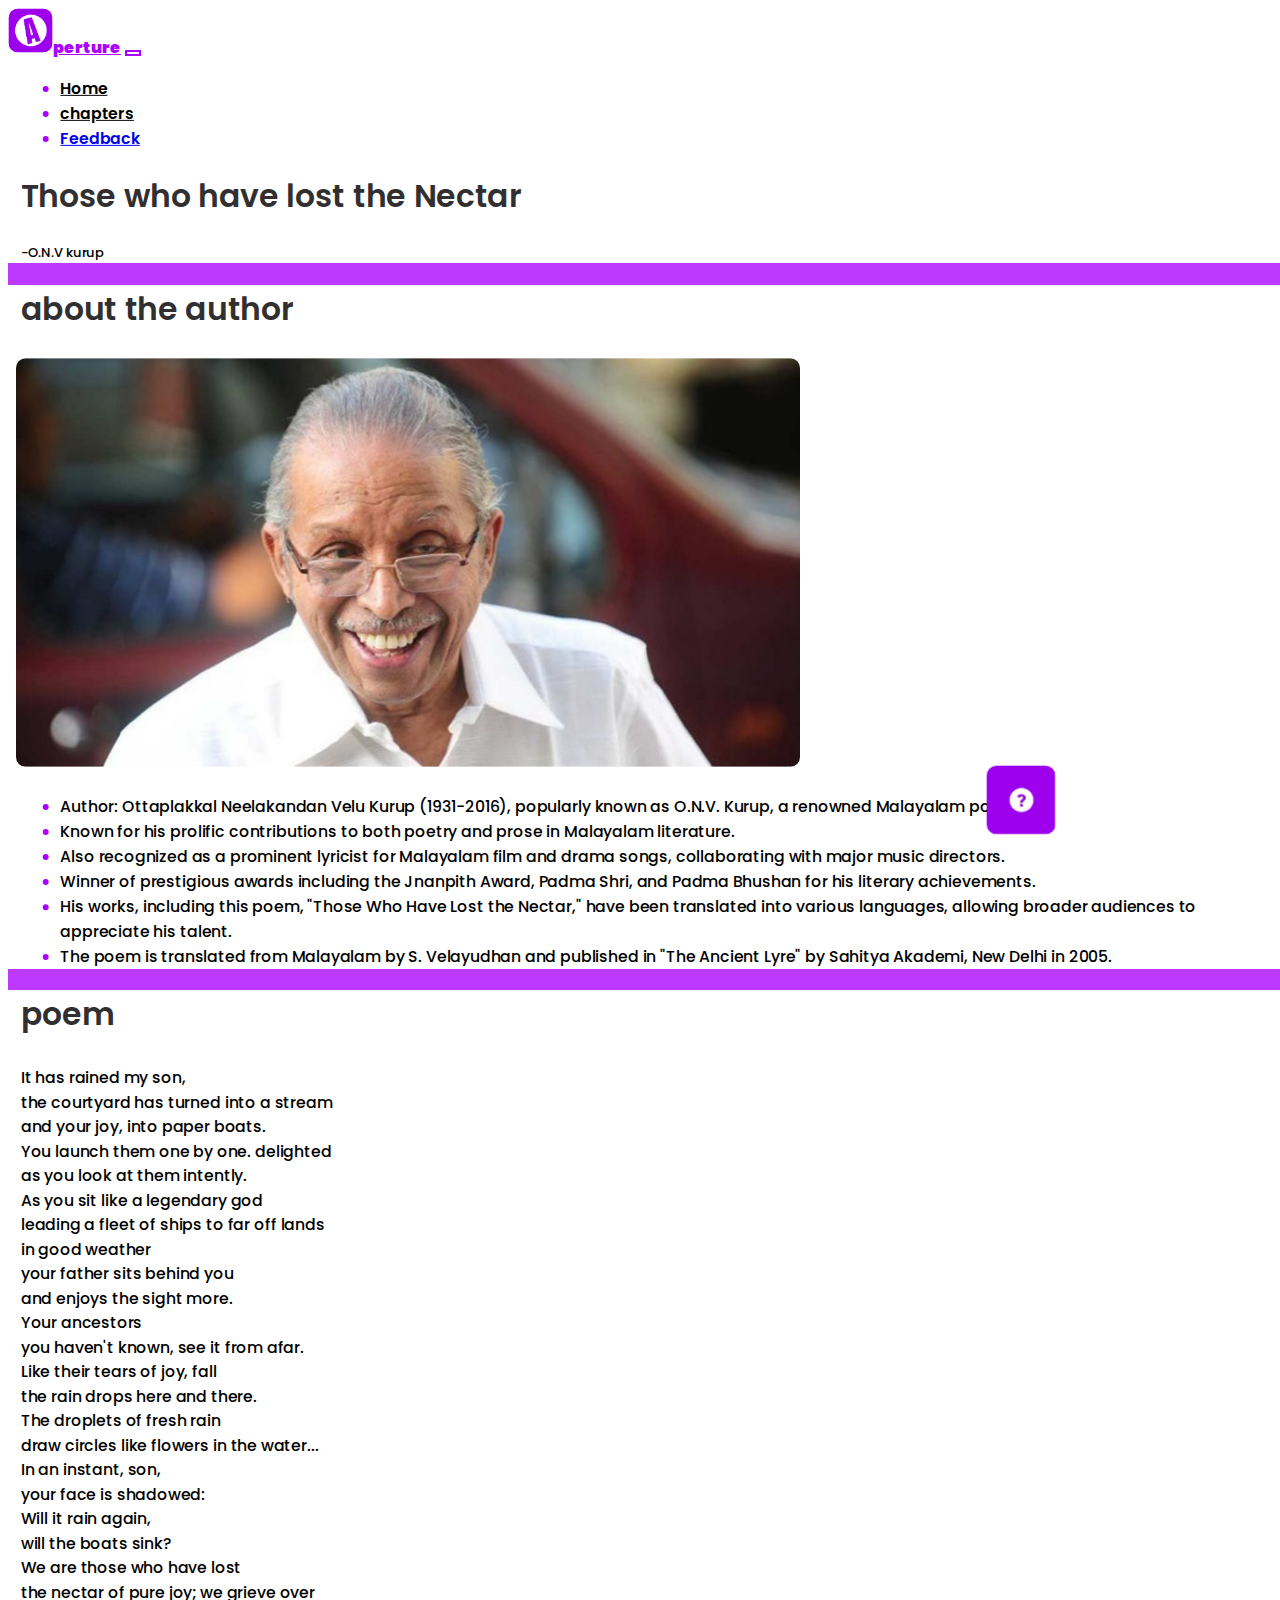
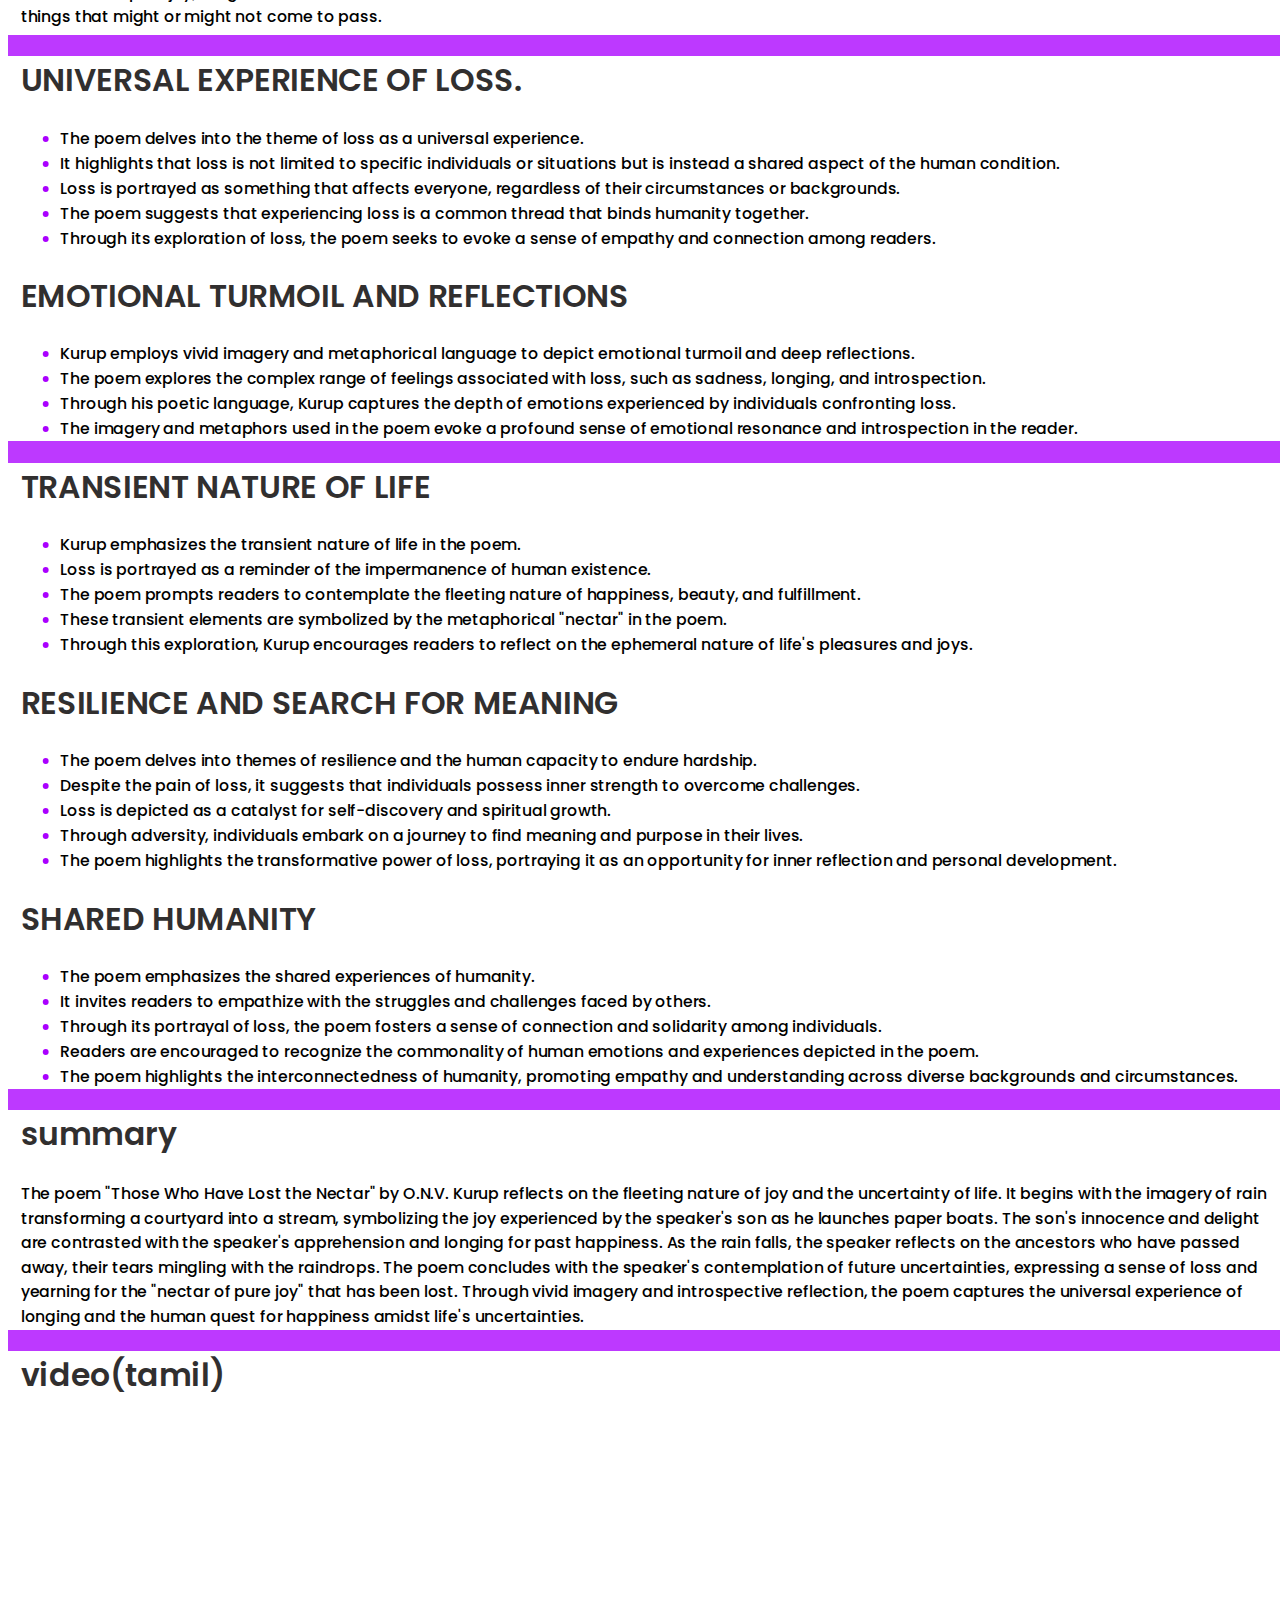
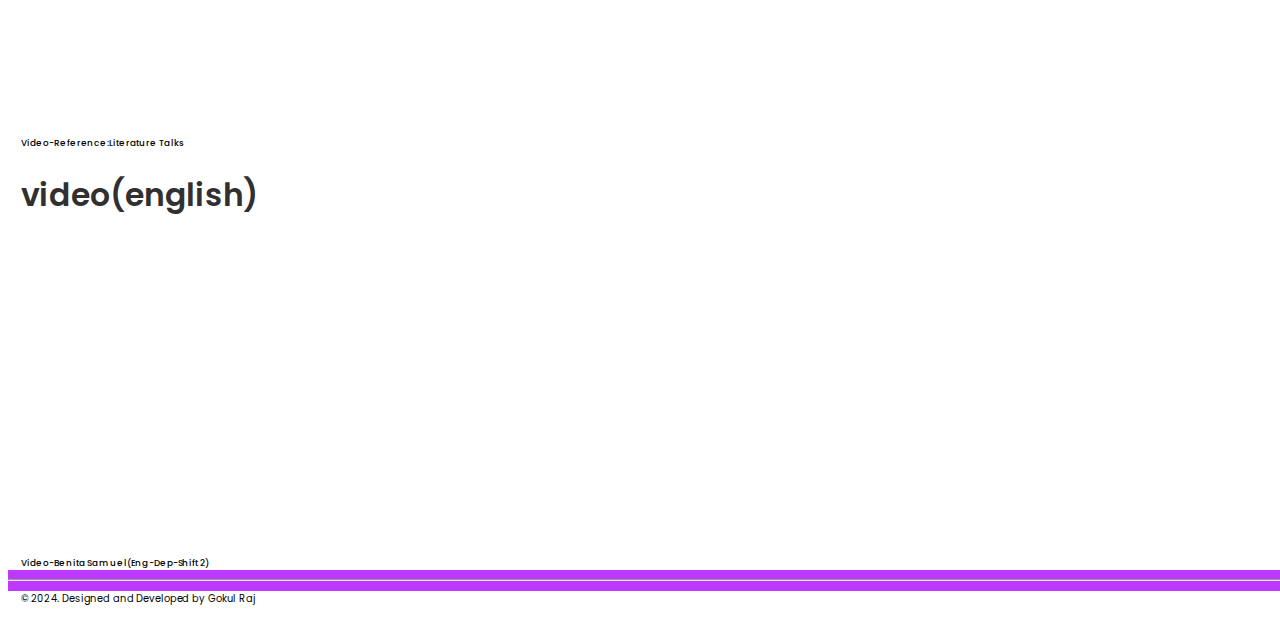
<file: chapters/nectar.html>
<!DOCTYPE html>
<html lang="en">
<head>
  <meta charset="UTF-8">
  <meta name="viewport" content="width=device-width, initial-scale=1.0">
  <title>aperture</title>
  <link rel="icon" href="../components/logo.png" type="image/x-icon">

  <link rel="stylesheet" href="/style.css">
  <link rel="preconnect" href="https://fonts.googleapis.com">
  <link rel="preconnect" href="https://fonts.gstatic.com" crossorigin>
  <link href="https://fonts.googleapis.com/css2?family=Poppins:wght@400;600;700&display=swap" rel="stylesheet">
  <link href="https://cdn.jsdelivr.net/npm/bootstrap@5.3.2/dist/css/bootstrap.min.css" rel="stylesheet" integrity="sha384-T3c6CoIi6uLrA9TneNEoa7RxnatzjcDSCmG1MXxSR1GAsXEV/Dwwykc2MPK8M2HN" crossorigin="anonymous">
  

</head>
<body class="text">
  <div class="overlay" id="overlay"></div>

  <nav class="navbar navbar-expand-lg bg-white py-3 text-uppercase sticky-top shadow">
    <div class="container">
      <a class=" navbar-brand fs-2 " style="color: rgb(172 0 255);" href="../index.html"><img src="../components/logo.png" alt="" style="width: 45px;" class="img-fluid im rounded-circle">perture</a>
      <button class="navbar-toggler" style="background-color: white; border: solid rgb(172 0 255) 2px;" type="button" data-bs-toggle="collapse" data-bs-target="#navbarNavDropdown" aria-controls="navbarNavDropdown" aria-expanded="false" aria-label="Toggle navigation">
        <span class="navbar-toggler-icon"></span>
      </button>
      <div class="collapse navbar-collapse" id="navbarNavDropdown">
        <ul class="navbar-nav ms-auto fs-5 gap-3">
          <li class="nav-item ">
            <a class="nav-link active " style="color: black;" aria-current="page" href="../index.html">Home</a>
          </li>
          
          
          <li class="nav-item dropdown ">
            <a class="nav-link dropdown-toggle " style="color: black;" href="#" role="button" data-bs-toggle="dropdown" aria-expanded="false">
              chapters
            </a>
            <ul class="dropdown-menu shadow-lg" style="background-color: rgb(172 0 255);">
              <li><a class="dropdown-item fs-6 text-white " href="./experience.html">My Experience with ALS</a></li>
              <li><a class="dropdown-item fs-6 text-white" href="./vikramsarabhai.html">vikram sarabhai</a></li>
              <li><a class="dropdown-item fs-6 text-white" href="./attitude.html">attitude</a></li>
              <li><a class="dropdown-item fs-6 text-white" href="./creativity.html">Creativity</a></li>
              <li><a class="dropdown-item fs-6 text-white" href="./future.html">The Future of jobs</a></li>
              <li><a class="dropdown-item fs-6 text-white" href="./ambassadors.html">Ambassadors of Culture and Arts</a></li>
              <li><a class="dropdown-item fs-6 text-white active" href="./nectar.html">Those who have lost the Nectar</a></li>
              <li><a class="dropdown-item fs-6 text-white" href="./peoplelaugh.html">Some People Laugh, Some People Cry</a></li>
              <li><a class="dropdown-item fs-6 text-white" href="./delhi.html">New Delhi 1985</a></li>
              <li><a class="dropdown-item fs-6 text-white" href="./Rogue.html">The Rogue</a></li>
              <li><a class="dropdown-item fs-6 text-white" href="./holy.html">The Holy Panchayat</a></li>
              <li><a class="dropdown-item fs-6 text-white" href="./whitetiger.html">The White Tiger</a></li>
              
            </ul>
          </li>
          <li class="nav-item ">
            <a class="nav-link active text-black" aria-current="page" href="https://forms.gle/ogo9ir3f1hdLYDgH9">Feedback</a>
          </li>
        </ul>
      </div>
    </div>
  </nav>
  <div class="bg">
    <section class="text-center text-uppercase">
        <div class="container ">
            <div class="row">
                <div class="col-md-12 py-5 mt-4">
                    <h1 class="font-size hh">Those who have lost the Nectar</h1>
                    <h5 class="font-size fs-5 pb-5">-O.N.V kurup</h5>
                </div>
            </div>
        </div>
    </section>
    <section class=" font-size">
        <div class="container ">
            <div class="row">
                <div class="col-md-12">
                    <div class="text-center"><h1 class="text-uppercase font-size pt-4  hh">about the author</h1></div>
                    <div class="text-center"><img src="../components/lost.jpg" class="img-fluid shadow-lg img-zoom" alt="o.n.v kurup"></div>

                    <ul class="fs-5 pt-4">
                      <li>Author: Ottaplakkal Neelakandan Velu Kurup (1931-2016), popularly known as O.N.V. Kurup, a renowned Malayalam poet.
                      </li>
                      <li>Known for his prolific contributions to both poetry and prose in Malayalam literature.
                      </li>
                      <li>Also recognized as a prominent lyricist for Malayalam film and drama songs, collaborating with major music directors.
                      </li>
                      <li>Winner of prestigious awards including the Jnanpith Award, Padma Shri, and Padma Bhushan for his literary achievements.
                      </li>
                      <li>His works, including this poem, "Those Who Have Lost the Nectar," have been translated into various languages, allowing broader audiences to appreciate his talent.
                      </li>
                      <li>The poem is translated from Malayalam by S. Velayudhan and published in "The Ancient Lyre" by Sahitya Akademi, New Delhi in 2005.
                      </li>
                    </ul>
                </div>
            </div>
        </div>
    </section>
    <section class="text-center font-size">
        <div class="container ">
            <div class="row">
                <div class="col-md-12">
                    <h1 class="text-uppercase font-size pt-4  hh">poem</h1>
                    <p class="fs-5 pt-4">It has rained my son,<br>
                      the courtyard has turned into a stream <br> and your joy, into paper boats.<br>                   
                      You launch them one by one. delighted<br> as you look at them intently.<br>                                   
                      As you sit like a legendary god<br> leading a fleet of ships to far off lands <br>in good weather <br>                    
                      your father sits behind you<br> and enjoys the sight more.<br>                    
                      Your ancestors<br>
                      you haven't known, see it from afar.<br>                    
                      Like their tears of joy, fall<br>
                      the rain drops here and there.<br> The droplets of fresh rain<br>              
                      draw circles like flowers in the water...<br>                      
                      In an instant, son,<br> your face is shadowed:<br>                     
                      Will it rain again,<br> will the boats sink?<br>    
                      We are those who have lost<br>                      
                      the nectar of pure joy; we grieve over<br> things that might or might not come to pass.</p>
                </div>
            </div>
        </div>
    </section>
    <section class="font-size">
      <div class="container ">
          <div class="row">
                  <div class="col-md-6 ">
                      <div class="text-center"><h1 class="text-uppercase font-size pt-4  hh">UNIVERSAL EXPERIENCE OF LOSS.
                      </h1>
                      </div>
                      <ul class="fs-5 pt-4">
                          <li>The poem delves into the theme of loss as a universal experience.
                          </li>
                          <li>It highlights that loss is not limited to specific individuals or situations but is instead a shared aspect of the human condition.
                          </li>
                          <li>Loss is portrayed as something that affects everyone, regardless of their circumstances or backgrounds.
                          </li>
                          <li>The poem suggests that experiencing loss is a common thread that binds humanity together.
                          </li>
                         <li>Through its exploration of loss, the poem seeks to evoke a sense of empathy and connection among readers.
                         </li>
                      </ul>
                  </div>
              <div class="col-md-6">
                  <div class="text-center"><h1 class="text-uppercase font-size pt-4  hh">EMOTIONAL TURMOIL AND REFLECTIONS
                  </h1></div>
                  <ul class="fs-5 pt-4">
                      <li>Kurup employs vivid imagery and metaphorical language to depict emotional turmoil and deep reflections.
                      </li>
                      <li>The poem explores the complex range of feelings associated with loss, such as sadness, longing, and introspection.
                      </li>
                      <li>Through his poetic language, Kurup captures the depth of emotions experienced by individuals confronting loss.
                      </li>
                      <li>The imagery and metaphors used in the poem evoke a profound sense of emotional resonance and introspection in the reader.
                      </li>
                      
                  </ul>
              </div>
          </div>
      </div>
  </section>
  <section class="font-size">
    <div class="container ">
        <div class="row">
                <div class="col-md-4 ">
                    <div class="text-center "><h1 class="text-uppercase font-size pt-4  hh">TRANSIENT NATURE OF LIFE
                    </h1>
                    </div>
                    <ul class="fs-5 pt-5">
                        <li>Kurup emphasizes the transient nature of life in the poem.
                        </li>
                        <li>Loss is portrayed as a reminder of the impermanence of human existence.
                        </li>
                        <li>The poem prompts readers to contemplate the fleeting nature of happiness, beauty, and fulfillment.
                        </li>
                        <li>These transient elements are symbolized by the metaphorical "nectar" in the poem.
                        </li>
                        <li>Through this exploration, Kurup encourages readers to reflect on the ephemeral nature of life's pleasures and joys.
                        </li>
                    </ul>
                </div>
            <div class="col-md-4">
                <div class="text-center"><h1 class="text-uppercase font-size pt-4  hh">RESILIENCE AND SEARCH FOR MEANING
                </h1></div>
                <ul class="fs-5 pt-4">
                    <li>The poem delves into themes of resilience and the human capacity to endure hardship.
                    </li>
                    <li>Despite the pain of loss, it suggests that individuals possess inner strength to overcome challenges.
                    </li>
                    <li>Loss is depicted as a catalyst for self-discovery and spiritual growth.
                    </li>
                    <li>Through adversity, individuals embark on a journey to find meaning and purpose in their lives.
                    </li>
                    <li>The poem highlights the transformative power of loss, portraying it as an opportunity for inner reflection and personal development.
                    </li>
                </ul>
            </div>
            <div class="col-md-4">
              <div class="text-center"><h1 class="text-uppercase font-size pt-4  hh">SHARED HUMANITY
              </h1></div>
              <ul class="fs-5 pt-5">
                  <li>The poem emphasizes the shared experiences of humanity.
                  </li>
                  <li>It invites readers to empathize with the struggles and challenges faced by others.
                  </li>
                  <li>Through its portrayal of loss, the poem fosters a sense of connection and solidarity among individuals.
                  </li>
                  <li>Readers are encouraged to recognize the commonality of human emotions and experiences depicted in the poem.
                  </li>
                  <li>The poem highlights the interconnectedness of humanity, promoting empathy and understanding across diverse backgrounds and circumstances.
                  </li>
              </ul>
          </div>
        </div>
    </div>
</section>
<section class="text-center font-size">
  <div class="container ">
      <div class="row">
          <div class="col-md-12">
            <div class="text-center"><h1 class="text-uppercase font-size pt-4  hh">summary
            </h1></div>
            <p class="fs-5 pt-4">The poem "Those Who Have Lost the Nectar" by O.N.V. Kurup reflects on the fleeting nature of joy and the uncertainty of life. It begins with the imagery of rain transforming a courtyard into a stream, symbolizing the joy experienced by the speaker's son as he launches paper boats. The son's innocence and delight are contrasted with the speaker's apprehension and longing for past happiness. As the rain falls, the speaker reflects on the ancestors who have passed away, their tears mingling with the raindrops. The poem concludes with the speaker's contemplation of future uncertainties, expressing a sense of loss and yearning for the "nectar of pure joy" that has been lost. Through vivid imagery and introspective reflection, the poem captures the universal experience of longing and the human quest for happiness amidst life's uncertainties.</p>
      </div>
  </div>
</section>
    <section class="text-center font-size">
        <div class="container ">
            <div class="row">
                <div class="col-md-6">
                    <h1 class="text-uppercase font-size pt-4  hh">video(tamil)</h1>
                    <iframe width="300" height="300" src="https://www.youtube.com/embed/PxtzlUI4pVc?si=-0iH5oIfUbmjW3Cc" title="YouTube video player" frameborder="0" allow="accelerometer; autoplay; clipboard-write; encrypted-media; gyroscope; picture-in-picture; web-share" allowfullscreen></iframe>
                    <p style="font-size: xx-small;">Video-Reference:Literature Talks
                    </p>
                  </div>
                  <div class="col-md-6">
                    <h1 class="text-uppercase font-size pt-4  hh">video(english)</h1>
                    <iframe width="300" height="300" src="https://www.youtube.com/embed/hFCdUbvu68Q?si=FEBfdaFelnBPCguK" title="YouTube video player" frameborder="0" allow="accelerometer; autoplay; clipboard-write; encrypted-media; gyroscope; picture-in-picture; web-share" allowfullscreen></iframe>                    
                    <p style="font-size: xx-small;">Video-Benita Samuel(Eng-Dep-Shift 2)</p>

                  </div>
            </div>
        </div>
    </section>
    <section>
      <div class="container">
        <div class="row">
          <div class="col-md-12">
            <img class="doyouknow img-fluid im rounded-circle" onclick="showoverlay()" id="nectar" src="../components/doyouknow.png" >
          </div>
        </div>
      </div>
    </section>
    <section>
      <div class="container">
        <div class="row">
          <div class="col-md-12">
            <div class="overlay-content" id="overlay-content">
              <div class="know-img-div text-center"><img src="../components/doyouknoww.png" class="know-img img-fluid pr-2" alt=""></div>
              <p class="fs-5 pb-3 px-4 hh ">
                "Those Who Have Lost the Nectar" stemmed from Kurup's rainy day encounter in Kerala, where he observed a friend's profound change and contemplated life's transient joys. This personal reflection infused authenticity into the poem, enhancing its significance in Malayalam literature.                
              </p>
                <div class="text-center img-zoom" onclick="clear_btn()"><button class="clear-btn">Close</button></div>
            </div>
          </div>
        </div>
      </div>
    </section>


    <hr style="margin: 0px;">
    <footer >
      <div class="container ">
          <div class="row">
              <div class="col-md-12">
                <p class="text-center" style="font-size: x-small;">© 2024. Designed and Developed by Gokul Raj</p>              
            </div>
          </div>
      </div>
  </footer>
  </div>
</body>
<script src="../script.js"></script>
<script src="https://cdn.jsdelivr.net/npm/bootstrap@5.3.2/dist/js/bootstrap.bundle.min.js" integrity="sha384-C6RzsynM9kWDrMNeT87bh95OGNyZPhcTNXj1NW7RuBCsyN/o0jlpcV8Qyq46cDfL" crossorigin="anonymous"></script>
</html>
</file>
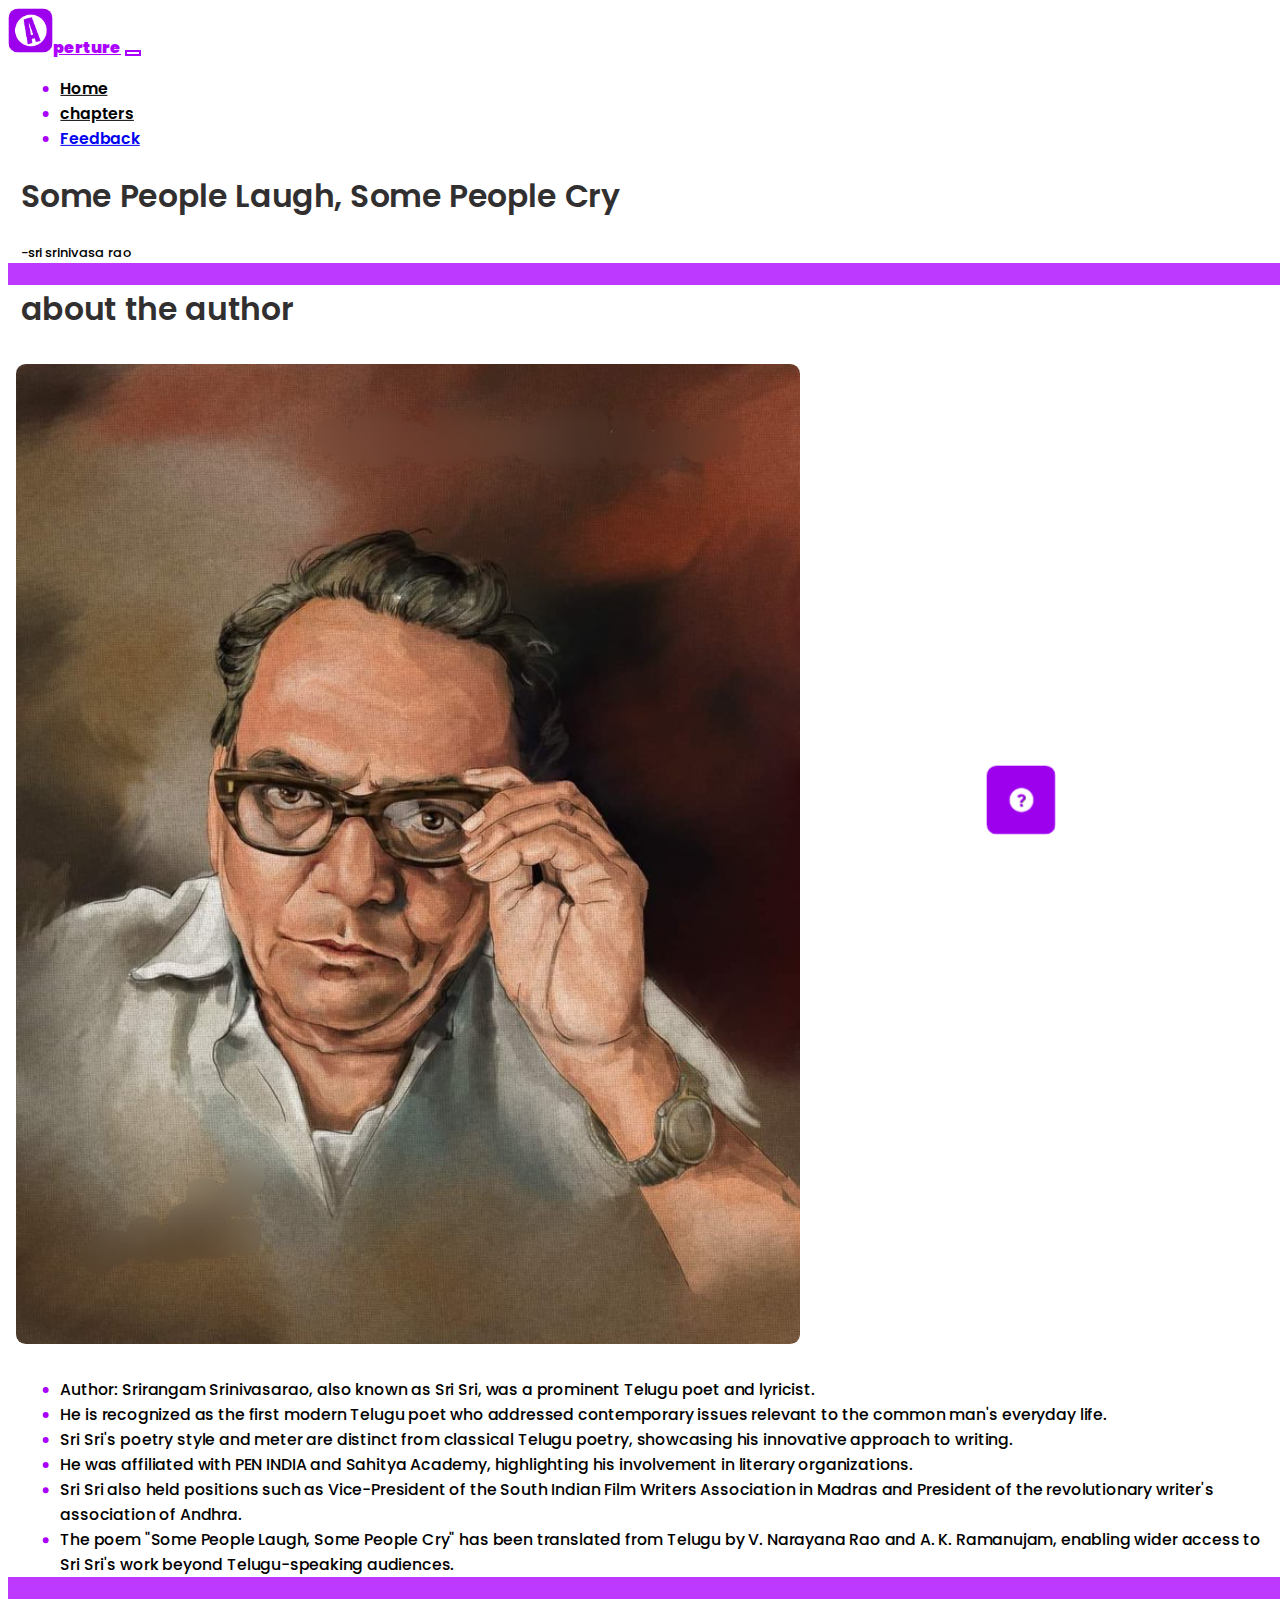
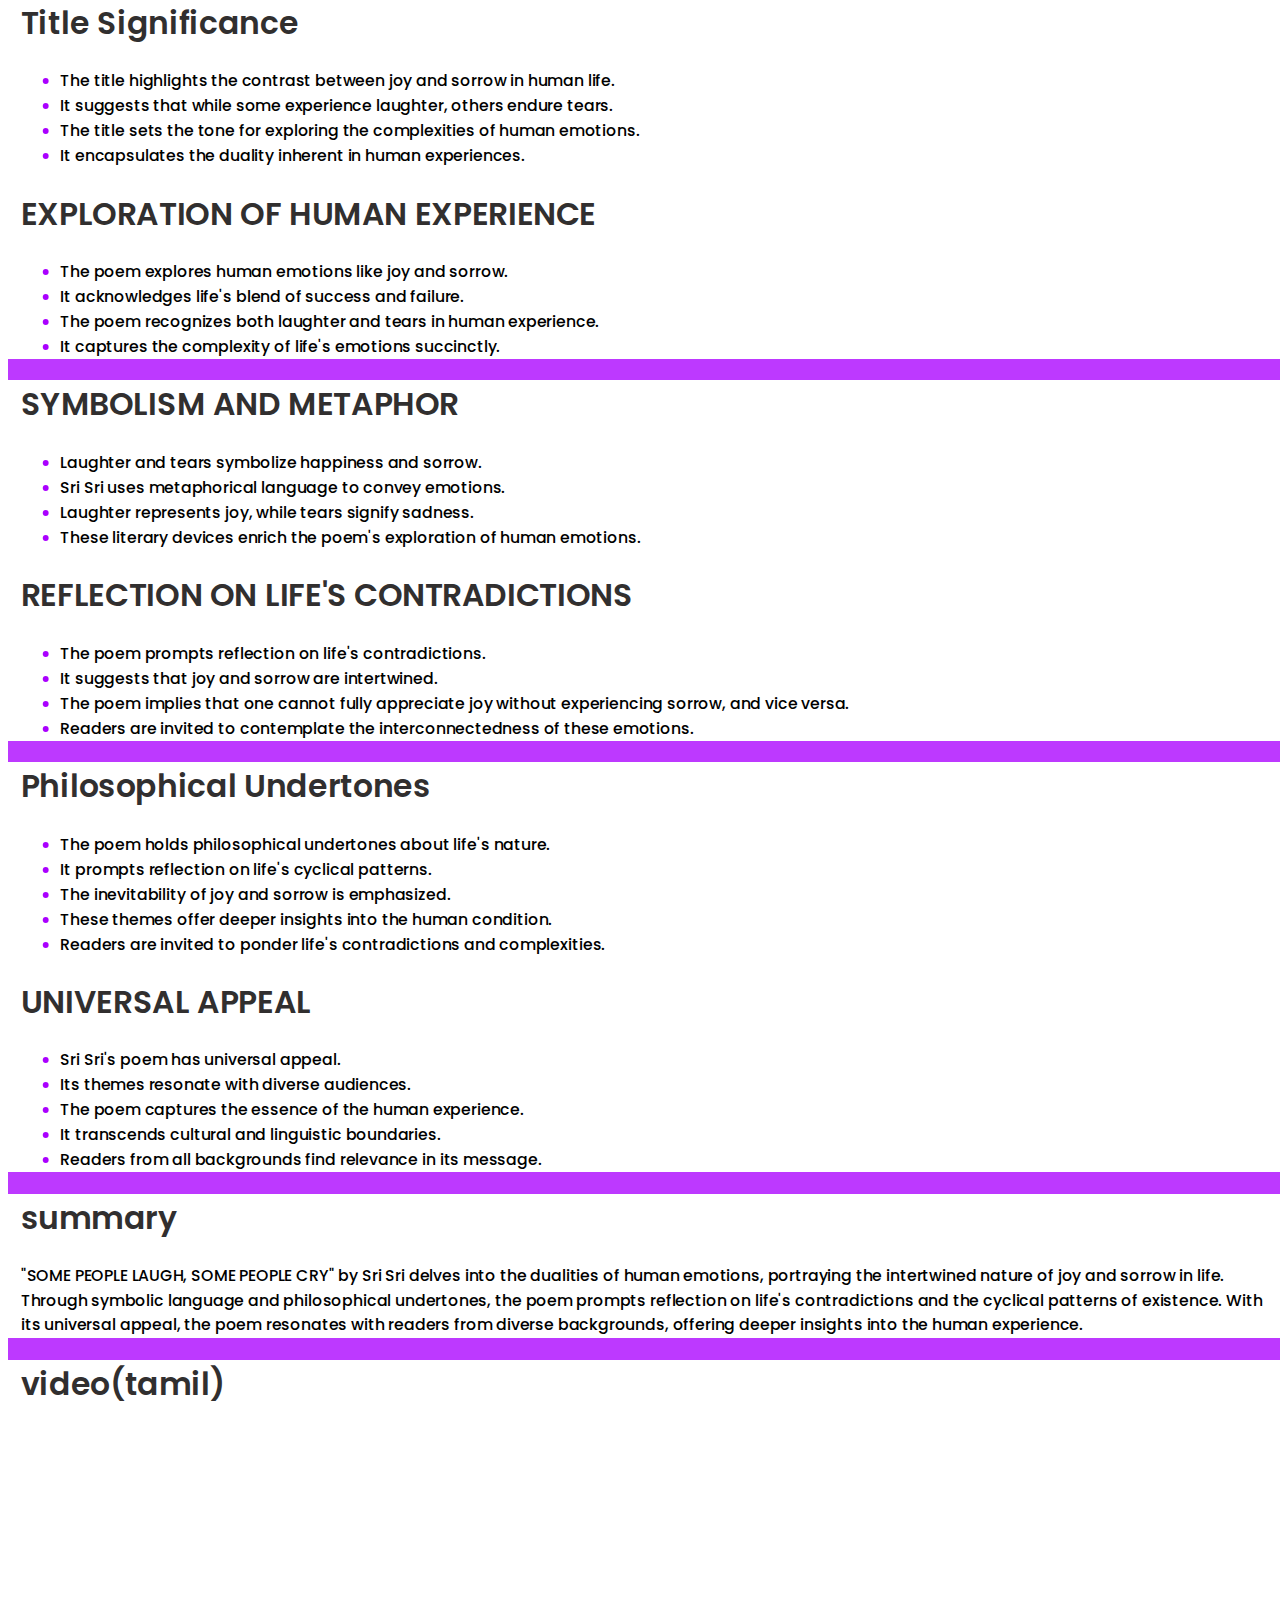
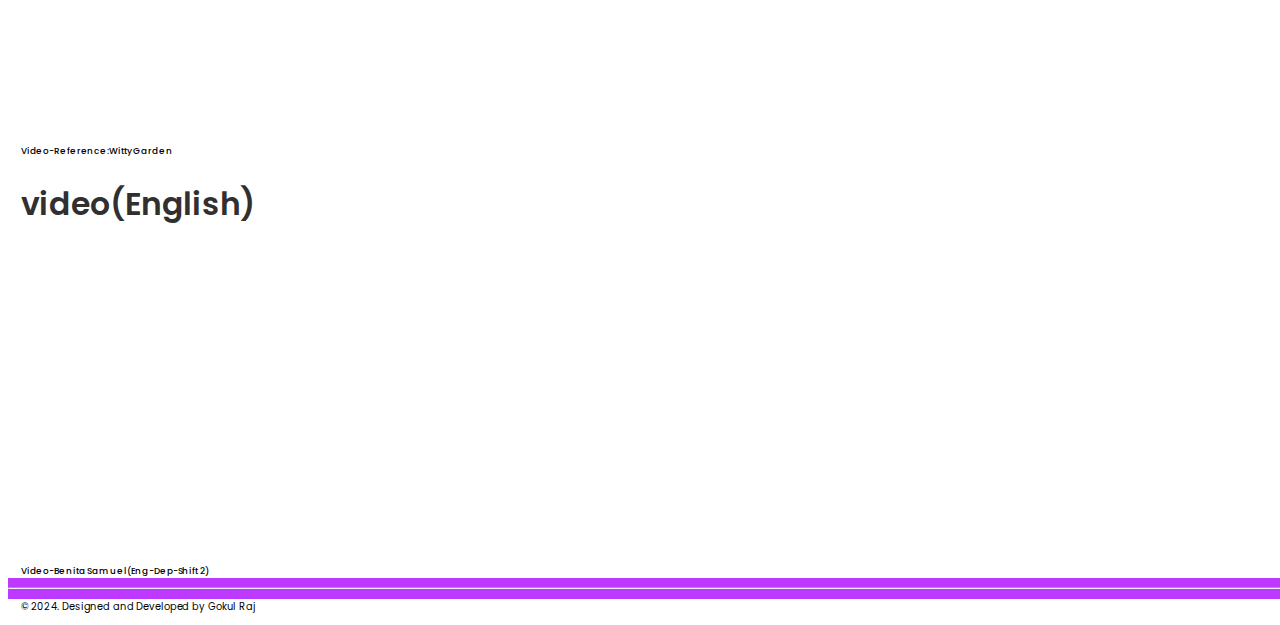
<file: chapters/peoplelaugh.html>
<!DOCTYPE html>
<html lang="en">
<head>
  <meta charset="UTF-8">
  <meta name="viewport" content="width=device-width, initial-scale=1.0">
  <title>aperture</title>
  <link rel="icon" href="../components/logo.png" type="image/x-icon">

  <link rel="stylesheet" href="/style.css">
  <link rel="preconnect" href="https://fonts.googleapis.com">
  <link rel="preconnect" href="https://fonts.gstatic.com" crossorigin>
  <link href="https://fonts.googleapis.com/css2?family=Poppins:wght@400;600;700&display=swap" rel="stylesheet">
  <link href="https://cdn.jsdelivr.net/npm/bootstrap@5.3.2/dist/css/bootstrap.min.css" rel="stylesheet" integrity="sha384-T3c6CoIi6uLrA9TneNEoa7RxnatzjcDSCmG1MXxSR1GAsXEV/Dwwykc2MPK8M2HN" crossorigin="anonymous">
  

</head>
<body class="text">
  <div class="overlay" id="overlay"></div>

  <nav class="navbar navbar-expand-lg bg-white py-3 text-uppercase sticky-top shadow">
    <div class="container">
      <a class=" navbar-brand fs-2 " style="color: rgb(172 0 255);" href="../index.html"><img src="../components/logo.png" alt="" style="width: 45px;" class="img-fluid im rounded-circle">perture</a>
      <button class="navbar-toggler" style="background-color: white; border: solid rgb(172 0 255) 2px;" type="button" data-bs-toggle="collapse" data-bs-target="#navbarNavDropdown" aria-controls="navbarNavDropdown" aria-expanded="false" aria-label="Toggle navigation">
        <span class="navbar-toggler-icon"></span>
      </button>
      <div class="collapse navbar-collapse" id="navbarNavDropdown">
        <ul class="navbar-nav ms-auto fs-5 gap-3">
          <li class="nav-item ">
            <a class="nav-link active " style="color: black;" aria-current="page" href="../index.html">Home</a>
          </li>
          
          
          <li class="nav-item dropdown ">
            <a class="nav-link dropdown-toggle " style="color: black;" href="#" role="button" data-bs-toggle="dropdown" aria-expanded="false">
              chapters
            </a>
            <ul class="dropdown-menu shadow-lg" style="background-color: rgb(172 0 255);">
              <li><a class="dropdown-item fs-6 text-white " href="./experience.html">My Experience with ALS</a></li>
              <li><a class="dropdown-item fs-6 text-white" href="./vikramsarabhai.html">vikram sarabhai</a></li>
              <li><a class="dropdown-item fs-6 text-white" href="./attitude.html">attitude</a></li>
              <li><a class="dropdown-item fs-6 text-white" href="./creativity.html">Creativity</a></li>
              <li><a class="dropdown-item fs-6 text-white" href="./future.html">The Future of jobs</a></li>
              <li><a class="dropdown-item fs-6 text-white" href="./ambassadors.html">Ambassadors of Culture and Arts</a></li>
              <li><a class="dropdown-item fs-6 text-white" href="./nectar.html">Those who have lost the Nectar</a></li>
              <li><a class="dropdown-item fs-6 text-white active" href="./peoplelaugh.html">Some People Laugh, Some People Cry</a></li>
              <li><a class="dropdown-item fs-6 text-white" href="./delhi.html">New Delhi 1985</a></li>
              <li><a class="dropdown-item fs-6 text-white" href="./Rogue.html">The Rogue</a></li>
              <li><a class="dropdown-item fs-6 text-white" href="./holy.html">The Holy Panchayat</a></li>
              <li><a class="dropdown-item fs-6 text-white" href="./whitetiger.html">The White Tiger</a></li>
              
            </ul>
          </li>
          <li class="nav-item ">
            <a class="nav-link active text-black" aria-current="page" href="https://forms.gle/ogo9ir3f1hdLYDgH9">Feedback</a>
          </li>
        </ul>
      </div>
    </div>
  </nav>
  <div class="bg">
    <section class="text-center text-uppercase">
        <div class="container ">
            <div class="row">
                <div class="col-md-12 py-5 mt-4">
                    <h1 class="font-size hh">Some People Laugh, Some People Cry</h1>
                    <h5 class="font-size fs-5 pb-5">-sri srinivasa rao</h5>
                </div>
            </div>
        </div>
    </section>
    <section class=" font-size">
        <div class="container ">
            <div class="row">
                <div class="col-md-12">
                    <div class="text-center"><h1 class="text-uppercase font-size pt-4  hh">about the author</h1></div>
                    <div class="text-center"><img src="../components/sri.jpeg" class="img-fluid shadow-lg img-zoom" alt="sri srinivasa rao"></div>

                    <ul class="fs-5 pt-4">
                      <li>Author: Srirangam Srinivasarao, also known as Sri Sri, was a prominent Telugu poet and lyricist.
                      </li>
                      <li>He is recognized as the first modern Telugu poet who addressed contemporary issues relevant to the common man's everyday life.
                      </li>
                      <li>Sri Sri's poetry style and meter are distinct from classical Telugu poetry, showcasing his innovative approach to writing.
                      </li>
                      <li>He was affiliated with PEN INDIA and Sahitya Academy, highlighting his involvement in literary organizations.
                      </li>
                      <li>Sri Sri also held positions such as Vice-President of the South Indian Film Writers Association in Madras and President of the revolutionary writer's association of Andhra.
                      </li>
                      <li>The poem "Some People Laugh, Some People Cry" has been translated from Telugu by V. Narayana Rao and A. K. Ramanujam, enabling wider access to Sri Sri's work beyond Telugu-speaking audiences.
                      </li>
                    </ul>
                </div>
            </div>
        </div>
    </section>
    <section class="font-size">
      <div class="container ">
          <div class="row">
                  <div class="col-md-6 ">
                      <div class="text-center"><h1 class="text-uppercase font-size pt-4  hh">Title Significance</h1>
                      </div>
                      <ul class="fs-5 pt-4">
                          <li>The title highlights the contrast between joy and sorrow in human life.
                          </li>
                          <li>It suggests that while some experience laughter, others endure tears.
                          </li>
                          <li>The title sets the tone for exploring the complexities of human emotions.
                          </li>
                          <li>It encapsulates the duality inherent in human experiences.
                          </li>
                         
                      </ul>
                  </div>
              <div class="col-md-6">
                  <div class="text-center"><h1 class="text-uppercase font-size pt-4  hh">EXPLORATION OF HUMAN EXPERIENCE
                  </h1></div>
                  <ul class="fs-5 pt-4">
                      <li>The poem explores human emotions like joy and sorrow.
                      </li>
                      <li>It acknowledges life's blend of success and failure.
                      </li>
                      <li>The poem recognizes both laughter and tears in human experience.
                      </li>
                      <li>It captures the complexity of life's emotions succinctly.
                      </li>
                      
                  </ul>
              </div>
          </div>
      </div>
  </section>
  <section class="font-size">
    <div class="container ">
        <div class="row">
                <div class="col-md-6 ">
                    <div class="text-center"><h1 class="text-uppercase font-size pt-4  hh">SYMBOLISM AND METAPHOR
                    </h1>
                    </div>
                    <ul class="fs-5 pt-4">
                        <li>Laughter and tears symbolize happiness and sorrow.
                        </li>
                        <li>Sri Sri uses metaphorical language to convey emotions.
                        </li>
                        <li>Laughter represents joy, while tears signify sadness.
                        </li>
                        <li>These literary devices enrich the poem's exploration of human emotions.
                        </li>
                       
                    </ul>
                </div>
            <div class="col-md-6">
                <div class="text-center"><h1 class="text-uppercase font-size pt-4  hh">REFLECTION ON LIFE'S CONTRADICTIONS
                </h1></div>
                <ul class="fs-5 pt-4">
                    <li>The poem prompts reflection on life's contradictions.
                    </li>
                    <li>It suggests that joy and sorrow are intertwined.
                    </li>
                    <li>The poem implies that one cannot fully appreciate joy without experiencing sorrow, and vice versa.
                    </li>
                    <li>Readers are invited to contemplate the interconnectedness of these emotions.
                    </li>
                </ul>
            </div>
        </div>
    </div>
</section>
<section class="font-size">
  <div class="container ">
      <div class="row">
              <div class="col-md-6 ">
                  <div class="text-center"><h1 class="text-uppercase font-size pt-4  hh">Philosophical Undertones
                  </h1>
                  </div>
                  <ul class="fs-5 pt-4">
                      <li>The poem holds philosophical undertones about life's nature.
                      </li>
                      <li>It prompts reflection on life's cyclical patterns.
                      </li>
                      <li>The inevitability of joy and sorrow is emphasized.
                      </li>
                      <li>These themes offer deeper insights into the human condition.
                      </li>
                      <li>Readers are invited to ponder life's contradictions and complexities.
                      </li>
                  </ul>
              </div>
          <div class="col-md-6">
              <div class="text-center"><h1 class="text-uppercase font-size pt-4  hh">UNIVERSAL APPEAL
              </h1></div>
              <ul class="fs-5 pt-4">
                  <li>Sri Sri's poem has universal appeal.
                  </li>
                  <li>Its themes resonate with diverse audiences.
                  </li>
                  <li>The poem captures the essence of the human experience.
                  </li>
                  <li>It transcends cultural and linguistic boundaries.
                  </li>
                  <li>Readers from all backgrounds find relevance in its message.
                  </li>
              </ul>
          </div>
      </div>
  </div>
</section>
<section class="font-size">
  <div class="container ">
      <div class="row">
          <div class="col-md-12">
            <div class="text-center"><h1 class="text-uppercase font-size pt-4  hh">summary
            </h1></div>    
            <p class="fs-5 pt-4">"SOME PEOPLE LAUGH, SOME PEOPLE CRY" by Sri Sri delves into the dualities of human emotions, portraying the intertwined nature of joy and sorrow in life. Through symbolic language and philosophical undertones, the poem prompts reflection on life's contradictions and the cyclical patterns of existence. With its universal appeal, the poem resonates with readers from diverse backgrounds, offering deeper insights into the human experience. 
              </p>  
          </div>
  </div>
</section>
    
    <section class="text-center font-size">
        <div class="container ">
            <div class="row">
                <div class="col-md-6">
                    <h1 class="text-uppercase font-size pt-4  hh">video(tamil)</h1>
                    <iframe width="300" height="300" src="https://www.youtube.com/embed/iGpSK0Qvzhw?si=97hZVLbPfSP1hVMo" title="YouTube video player" frameborder="0" allow="accelerometer; autoplay; clipboard-write; encrypted-media; gyroscope; picture-in-picture; web-share" allowfullscreen></iframe>
                    <p style="font-size: xx-small;">Video-Reference:Witty Garden</p>

                  </div>
                  <div class="col-md-6">
                    <h1 class="text-uppercase font-size pt-4  hh">video(English)</h1>
                    <iframe width="300" height="300" src="https://www.youtube.com/embed/6hq4uT2AKxY?si=cGADcxNMs8x1w2aC" title="YouTube video player" frameborder="0" allow="accelerometer; autoplay; clipboard-write; encrypted-media; gyroscope; picture-in-picture; web-share" allowfullscreen></iframe>
                    <p style="font-size: xx-small;">Video-Benita Samuel(Eng-Dep-Shift 2)</p>

                  </div>
            </div>
        </div>
    </section>

    <section>
      <div class="container">
        <div class="row">
          <div class="col-md-12">
            <img class="doyouknow img-fluid im rounded-circle" onclick="showoverlay()" id="peoplelaugh" src="../components/doyouknow.png" >
          </div>
        </div>
      </div>
    </section>
    <section>
      <div class="container">
        <div class="row">
          <div class="col-md-12">
            <div class="overlay-content" id="overlay-content">
              <div class="know-img-div text-center "><img src="../components/doyouknoww.png" class="know-img img-fluid pr-2" alt=""></div>
              <p class="fs-5 pb-3 px-4 hh ">
                "Some People Laugh, Some People Cry" by Sri Srinivasa Rao was sparked by a bustling marketplace encounter where he observed a stark contrast in people's emotions. This inspired Rao to explore the intricacies of human feelings, resulting in his memorable poem, cherished by readers globally.              
              </p>
                <div class="text-center img-zoom" onclick="clear_btn()"><button class="clear-btn">Close</button></div>
            </div>
          </div>
        </div>
      </div>
    </section>
    <hr style="margin: 0px;">
    <footer >
      <div class="container ">
          <div class="row">
              <div class="col-md-12">
                <p class="text-center" style="font-size: x-small;">© 2024. Designed and Developed by Gokul Raj</p>              
              </div>
          </div>
      </div>
  </footer>
  </div>
</body>
<script src="../script.js"></script>

<script src="https://cdn.jsdelivr.net/npm/bootstrap@5.3.2/dist/js/bootstrap.bundle.min.js" integrity="sha384-C6RzsynM9kWDrMNeT87bh95OGNyZPhcTNXj1NW7RuBCsyN/o0jlpcV8Qyq46cDfL" crossorigin="anonymous"></script>
</html>
</file>
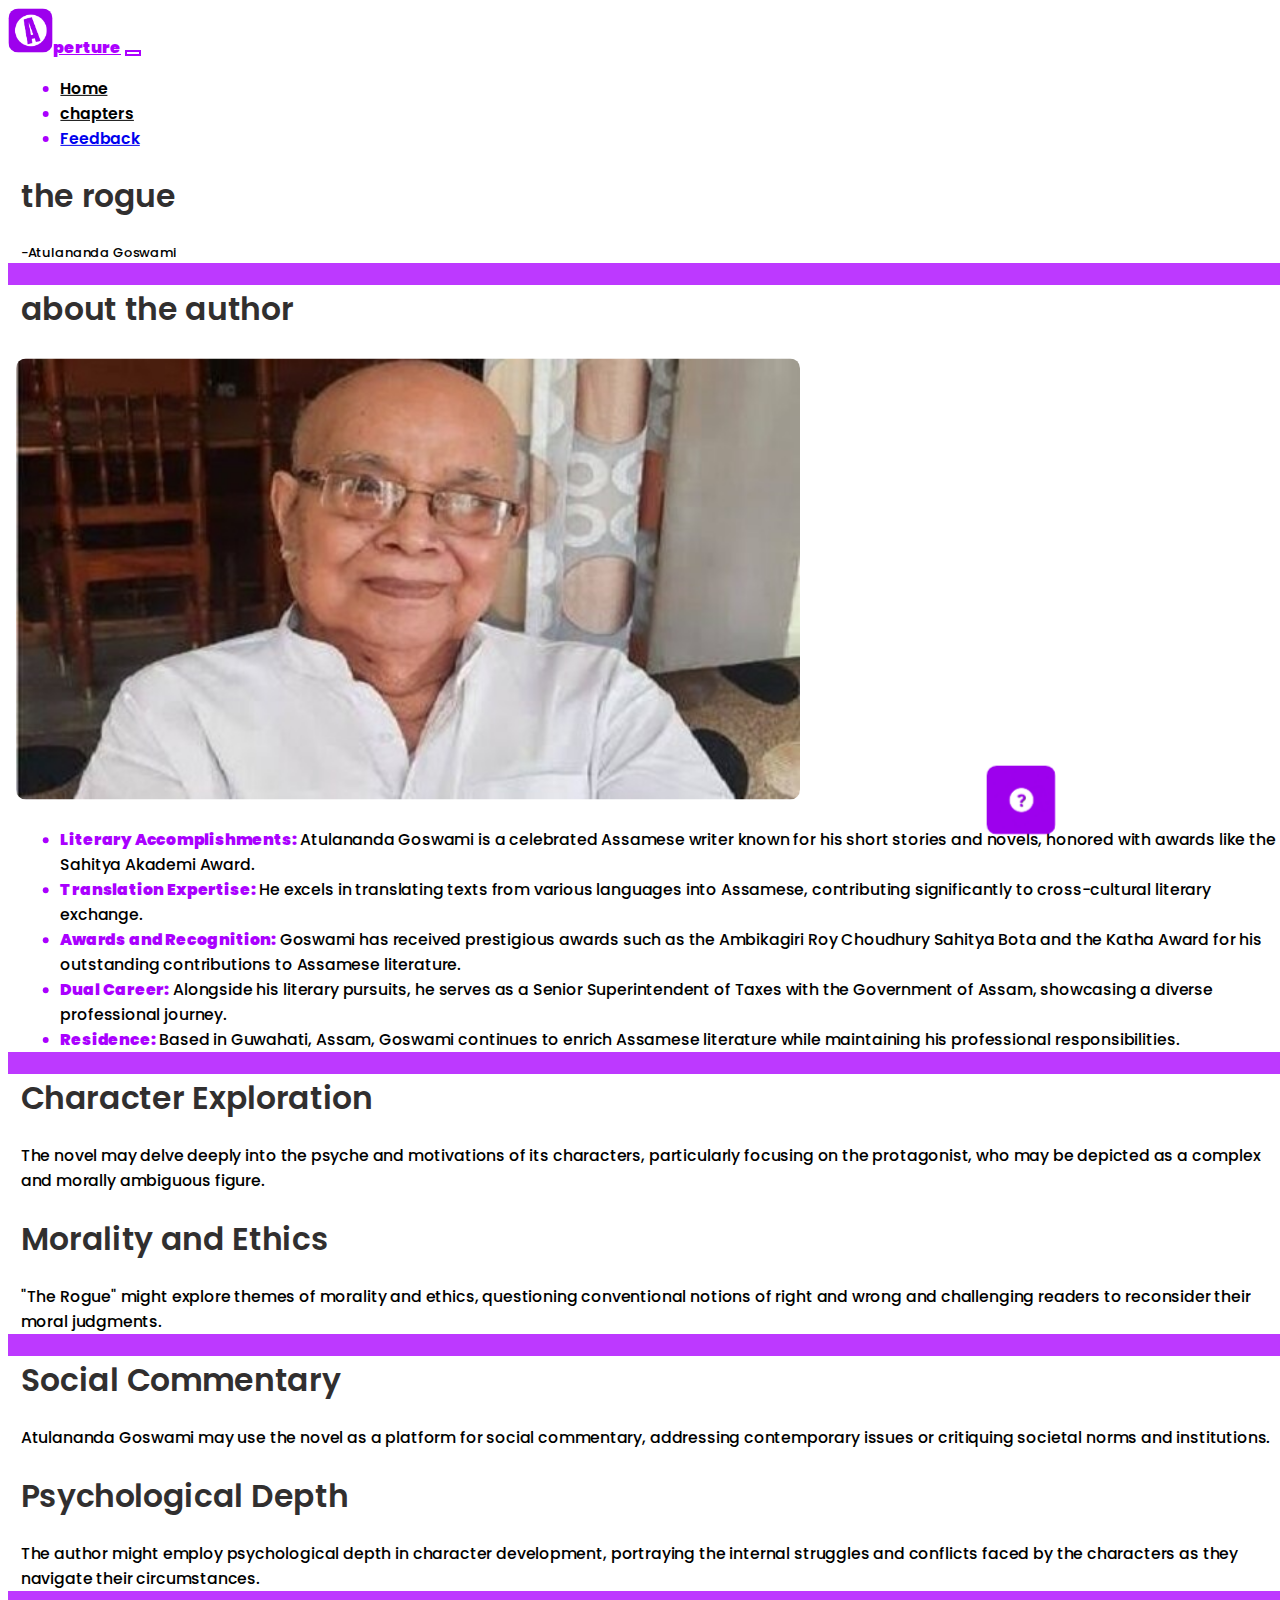
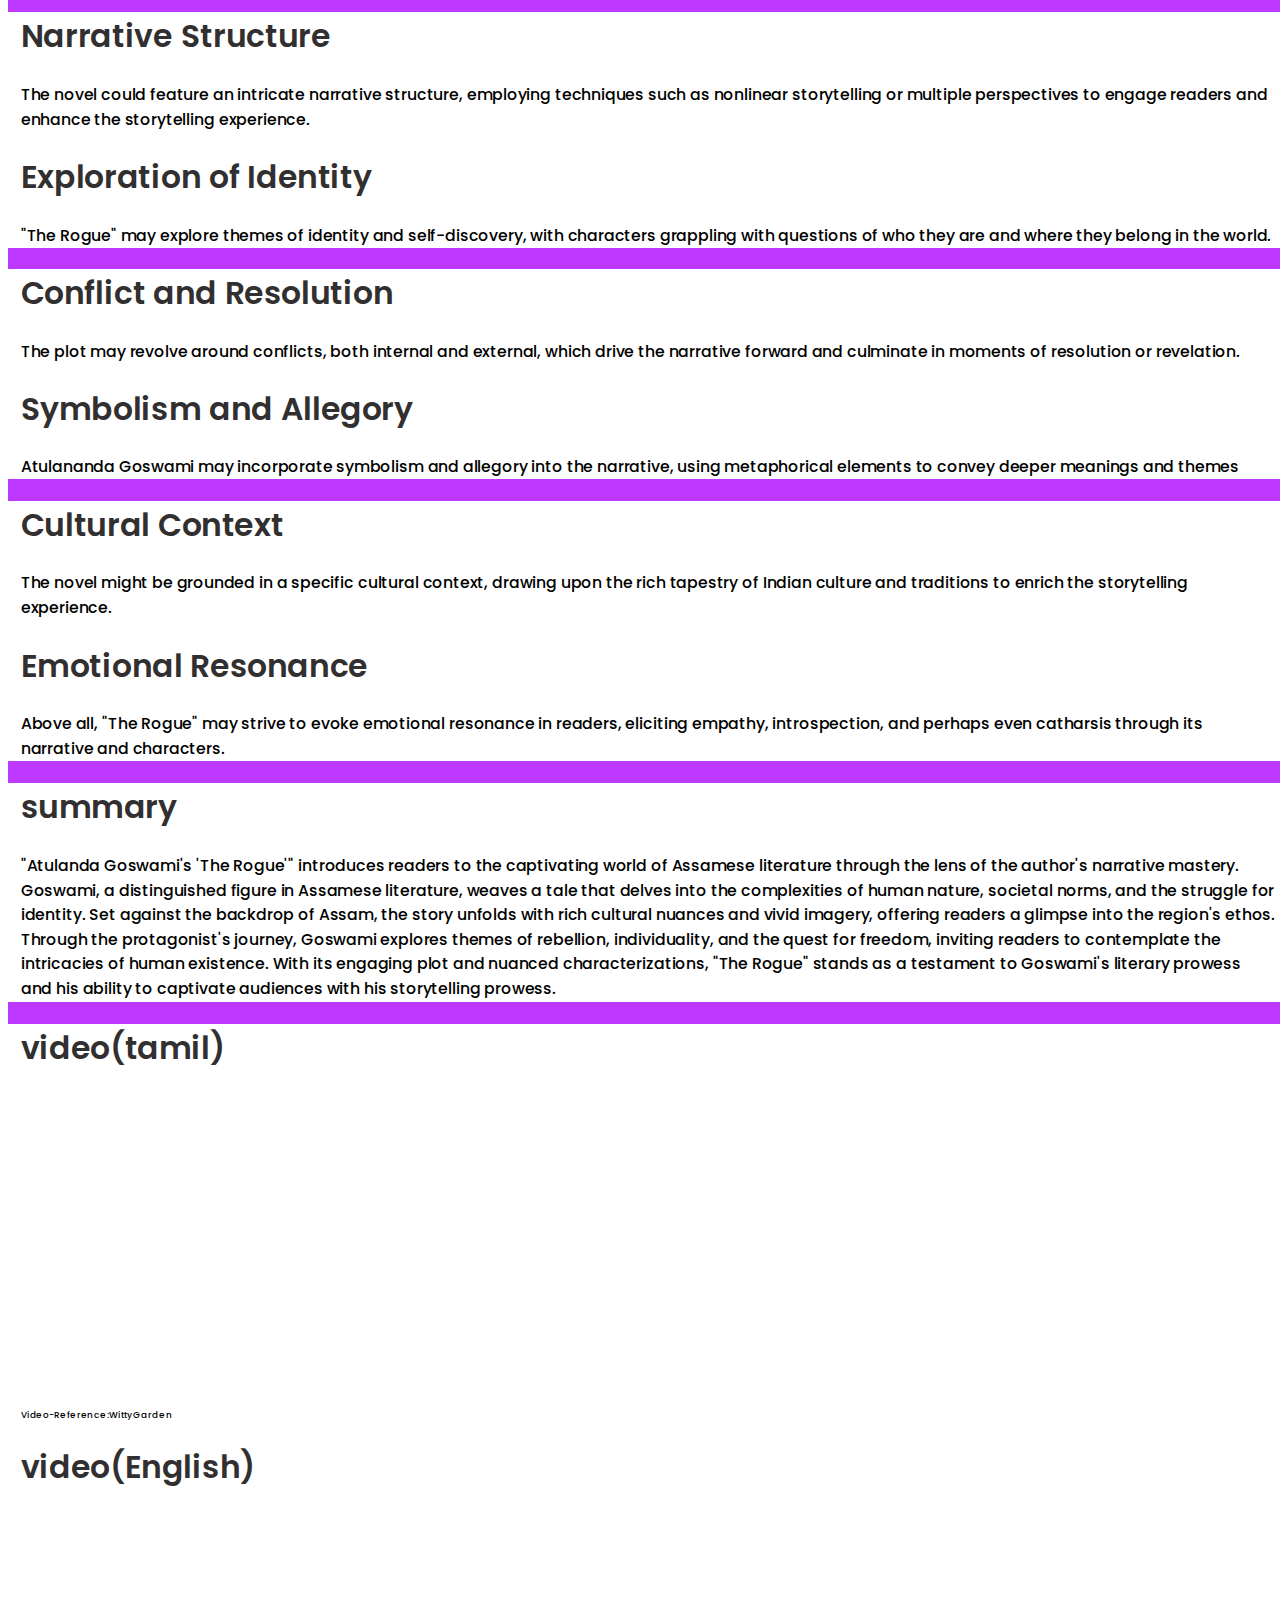
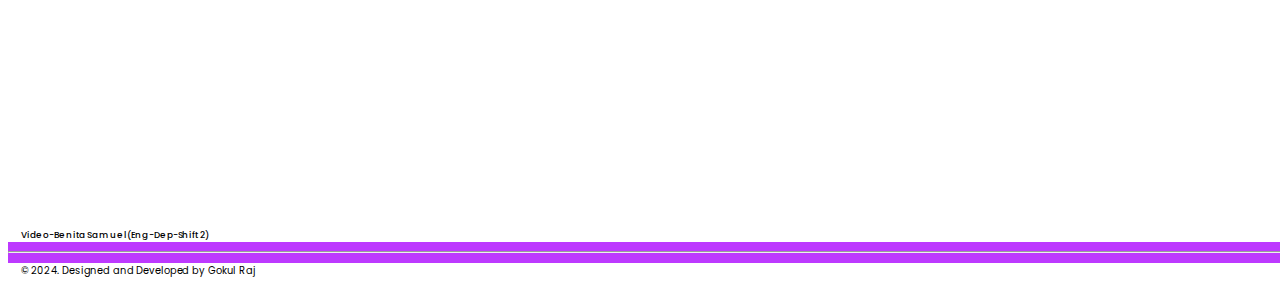
<file: chapters/Rogue.html>
<!DOCTYPE html>
<html lang="en">
<head>
  <meta charset="UTF-8">
  <meta name="viewport" content="width=device-width, initial-scale=1.0">
  <title>aperture</title>
  <link rel="icon" href="../components/logo.png" type="image/x-icon">

  <link rel="stylesheet" href="/style.css">
  <link rel="preconnect" href="https://fonts.googleapis.com">
  <link rel="preconnect" href="https://fonts.gstatic.com" crossorigin>
  <link href="https://fonts.googleapis.com/css2?family=Poppins:wght@400;600;700&display=swap" rel="stylesheet">
  <link href="https://cdn.jsdelivr.net/npm/bootstrap@5.3.2/dist/css/bootstrap.min.css" rel="stylesheet" integrity="sha384-T3c6CoIi6uLrA9TneNEoa7RxnatzjcDSCmG1MXxSR1GAsXEV/Dwwykc2MPK8M2HN" crossorigin="anonymous">
  

</head>
<body class="text">
  <div class="overlay" id="overlay"></div>

  <nav class="navbar navbar-expand-lg bg-white py-3 text-uppercase sticky-top shadow">
    <div class="container">
      <a class=" navbar-brand fs-2 " style="color: rgb(172 0 255);" href="../index.html"><img src="../components/logo.png" alt="" style="width: 45px;" class="img-fluid im rounded-circle">perture</a>
      <button class="navbar-toggler" style="background-color: white; border: solid rgb(172 0 255) 2px;" type="button" data-bs-toggle="collapse" data-bs-target="#navbarNavDropdown" aria-controls="navbarNavDropdown" aria-expanded="false" aria-label="Toggle navigation">
        <span class="navbar-toggler-icon"></span>
      </button>
      <div class="collapse navbar-collapse" id="navbarNavDropdown">
        <ul class="navbar-nav ms-auto fs-5 gap-3">
          <li class="nav-item ">
            <a class="nav-link active " style="color: black;" aria-current="page" href="../index.html">Home</a>
          </li>
          
          
          <li class="nav-item dropdown ">
            <a class="nav-link dropdown-toggle " style="color: black;" href="#" role="button" data-bs-toggle="dropdown" aria-expanded="false">
              chapters
            </a>
            <ul class="dropdown-menu shadow-lg" style="background-color: rgb(172 0 255);">
              <li><a class="dropdown-item fs-6 text-white " href="./experience.html">My Experience with ALS</a></li>
              <li><a class="dropdown-item fs-6 text-white" href="./vikramsarabhai.html">vikram sarabhai</a></li>
              <li><a class="dropdown-item fs-6 text-white" href="./attitude.html">attitude</a></li>
              <li><a class="dropdown-item fs-6 text-white" href="./creativity.html">Creativity</a></li>
              <li><a class="dropdown-item fs-6 text-white" href="./future.html">The Future of jobs</a></li>
              <li><a class="dropdown-item fs-6 text-white" href="./ambassadors.html">Ambassadors of Culture and Arts</a></li>
              <li><a class="dropdown-item fs-6 text-white" href="./nectar.html">Those who have lost the Nectar</a></li>
              <li><a class="dropdown-item fs-6 text-white" href="./peoplelaugh.html">Some People Laugh, Some People Cry</a></li>
              <li><a class="dropdown-item fs-6 text-white" href="./delhi.html">New Delhi 1985</a></li>
              <li><a class="dropdown-item fs-6 text-white active" href="./Rogue.html">The Rogue</a></li>
              <li><a class="dropdown-item fs-6 text-white" href="./holy.html">The Holy Panchayat</a></li>
              <li><a class="dropdown-item fs-6 text-white" href="./whitetiger.html">The White Tiger</a></li>
              
            </ul>
          </li>
          <li class="nav-item ">
            <a class="nav-link active text-black" aria-current="page" href="https://forms.gle/ogo9ir3f1hdLYDgH9">Feedback</a>
          </li>
        </ul>
      </div>
    </div>
  </nav>
  <div class="bg">
    <section class="text-center text-uppercase">
        <div class="container ">
            <div class="row">
                <div class="col-md-12 py-5 mt-4">
                    <h1 class="font-size hh">the rogue</h1>
                    <h5 class="font-size fs-5 pb-5">-Atulananda Goswami</h5>
                </div>
            </div>
        </div>
    </section>
    <section class=" font-size">
        <div class="container ">
            <div class="row">
                <div class="col-md-12">
                    <div class="text-center"><h1 class="text-uppercase font-size pt-4  hh">about the author</h1></div>
                    <div class="text-center"><img src="../components/rogue.jpg" class="img-fluid shadow-lg img-zoom" alt="Atulananda Goswami"></div>

                    <ul class="fs-5 pt-4">
                      <li><label>Literary Accomplishments:</label> Atulananda Goswami is a celebrated Assamese writer known for his short stories and novels, honored with awards like the Sahitya Akademi Award.
                      </li>
                      <li><label>Translation Expertise:</label> He excels in translating texts from various languages into Assamese, contributing significantly to cross-cultural literary exchange.
                      </li>
                      <li><label >Awards and Recognition:</label> Goswami has received prestigious awards such as the Ambikagiri Roy Choudhury Sahitya Bota and the Katha Award for his outstanding contributions to Assamese literature.
                      </li>
                      <li><label>Dual Career:</label> Alongside his literary pursuits, he serves as a Senior Superintendent of Taxes with the Government of Assam, showcasing a diverse professional journey.
                      </li>
                      <li><label >Residence:</label> Based in Guwahati, Assam, Goswami continues to enrich Assamese literature while maintaining his professional responsibilities.
                      </li>

                    </ul>
                </div>
            </div>
        </div>
    </section>
    <section class=" font-size">
        <div class="container ">
            <div class="row">
                <div class="col-md-6">
                    <h1 class="text-uppercase font-size pt-4  hh">Character Exploration</h1>
                    <p class="fs-5 pt-4">The novel may delve deeply into the psyche and motivations of its characters, particularly focusing on the protagonist, who may be depicted as a complex and morally ambiguous figure.</p>
                </div>
                <div class="col-md-6">
                  <h1 class="text-uppercase font-size pt-4  hh">Morality and Ethics</h1>
                  <p class="fs-5 pt-4">"The Rogue" might explore themes of morality and ethics, questioning conventional notions of right and wrong and challenging readers to reconsider their moral judgments.</p>
              </div>
            </div>
        </div>
    </section>
    <section class=" font-size">
      <div class="container ">
          <div class="row">
              <div class="col-md-6">
                  <h1 class="text-uppercase font-size pt-4  hh">Social Commentary</h1>
                  <p class="fs-5 pt-4">Atulananda Goswami may use the novel as a platform for social commentary, addressing contemporary issues or critiquing societal norms and institutions.</p>
              </div>
              <div class="col-md-6">
                <h1 class="text-uppercase font-size pt-4  hh">Psychological Depth</h1>
                <p class="fs-5 pt-4">The author might employ psychological depth in character development, portraying the internal struggles and conflicts faced by the characters as they navigate their circumstances.</p>
            </div>
          </div>
      </div>
  </section>
  <section class=" font-size">
    <div class="container ">
        <div class="row">
            <div class="col-md-6">
                <h1 class="text-uppercase font-size pt-4  hh">Narrative Structure</h1>
                <p class="fs-5 pt-4">The novel could feature an intricate narrative structure, employing techniques such as nonlinear storytelling or multiple perspectives to engage readers and enhance the storytelling experience.</p>
            </div>
            <div class="col-md-6">
              <h1 class="text-uppercase font-size pt-4  hh">Exploration of Identity</h1>
              <p class="fs-5 pt-4">"The Rogue" may explore themes of identity and self-discovery, with characters grappling with questions of who they are and where they belong in the world.</p>
          </div>
        </div>
    </div>
</section>
<section class=" font-size">
  <div class="container ">
      <div class="row">
          <div class="col-md-6">
              <h1 class="text-uppercase font-size pt-4  hh">Conflict and Resolution</h1>
              <p class="fs-5 pt-4">The plot may revolve around conflicts, both internal and external, which drive the narrative forward and culminate in moments of resolution or revelation.</p>
          </div>
          <div class="col-md-6">
            <h1 class="text-uppercase font-size pt-4  hh">Symbolism and Allegory</h1>
            <p class="fs-5 pt-4">Atulananda Goswami may incorporate symbolism and allegory into the narrative, using metaphorical elements to convey deeper meanings and themes</p>
        </div>
      </div>
  </div>
</section>
<section class=" font-size">
  <div class="container ">
      <div class="row">
          <div class="col-md-6">
              <h1 class="text-uppercase font-size pt-4  hh">Cultural Context</h1>
              <p class="fs-5 pt-4">The novel might be grounded in a specific cultural context, drawing upon the rich tapestry of Indian culture and traditions to enrich the storytelling experience.</p>
          </div>
          <div class="col-md-6">
            <h1 class="text-uppercase font-size pt-4  hh">Emotional Resonance</h1>
            <p class="fs-5 pt-4">Above all, "The Rogue" may strive to evoke emotional resonance in readers, eliciting empathy, introspection, and perhaps even catharsis through its narrative and characters.</p>
        </div>
      </div>
  </div>
</section>
<section class=" font-size">
  <div class="container ">
      <div class="row">
          <div class="col-md-12">
            <div class="text-center"><h1 class="text-uppercase font-size pt-4  hh">summary</h1></div>
            <p class="fs-5 pt-4">"Atulanda Goswami's 'The Rogue'" introduces readers to the captivating world of Assamese literature through the lens of the author's narrative mastery. Goswami, a distinguished figure in Assamese literature, weaves a tale that delves into the complexities of human nature, societal norms, and the struggle for identity. Set against the backdrop of Assam, the story unfolds with rich cultural nuances and vivid imagery, offering readers a glimpse into the region's ethos. Through the protagonist's journey, Goswami explores themes of rebellion, individuality, and the quest for freedom, inviting readers to contemplate the intricacies of human existence. With its engaging plot and nuanced characterizations, "The Rogue" stands as a testament to Goswami's literary prowess and his ability to captivate audiences with his storytelling prowess.</p>
      </div>
  </div>
</section>
    <section class="text-center font-size">
        <div class="container ">
            <div class="row">
                <div class="col-md-6">
                    <h1 class="text-uppercase font-size pt-4  hh">video(tamil)</h1>
                    <iframe width="300" height="300" src="https://www.youtube.com/embed/u-V-Zlu3mMo?si=_dYxAxKUhoKP6w23" title="YouTube video player" frameborder="0" allow="accelerometer; autoplay; clipboard-write; encrypted-media; gyroscope; picture-in-picture; web-share" allowfullscreen></iframe>
                    <p style="font-size: xx-small;">Video-Reference:Witty Garden</p>

                  </div>
                  <div class="col-md-6">
                    <h1 class="text-uppercase font-size pt-4  hh">video(English)</h1>
                    <iframe width="300" height="300" src="https://www.youtube.com/embed/-3j-ZWVQDP4?si=rd4jIQS_eVXckybj" title="YouTube video player" frameborder="0" allow="accelerometer; autoplay; clipboard-write; encrypted-media; gyroscope; picture-in-picture; web-share" allowfullscreen></iframe>
                    <p style="font-size: xx-small;">Video-Benita Samuel(Eng-Dep-Shift 2)</p>

                  </div>
            </div>
        </div>
    </section>
    <section>
      <div class="container">
        <div class="row">
          <div class="col-md-12">
            <img class="doyouknow img-fluid im rounded-circle" onclick="showoverlay()" id="rogue" src="../components/doyouknow.png" >
          </div>
        </div>
      </div>
    </section>
    <section>
      <div class="container">
        <div class="row">
          <div class="col-md-12">
            <div class="overlay-content" id="overlay-content">
              <div class="know-img-div text-center "><img src="../components/doyouknoww.png" class="know-img img-fluid pr-2" alt=""></div>
              <p class="fs-5 pb-2 px-4 hh ">
                Atulananda Goswami's "The Rogue" originated as a satirical work during British colonial rule in India. Through humor and wit, Goswami cleverly critiqued social and political issues of the time, using the play to express dissent against colonialism and societal injustices while also providing entertainment through its comedic elements.                </p>
                <div class="text-center img-zoom" onclick="clear_btn()"><button class="clear-btn">Close</button></div>
            </div>
          </div>
        </div>
      </div>
    </section>

    <hr style="margin: 0px;">
    <footer >
      <div class="container">
          <div class="row">
              <div class="col-md-12">
                <p class="text-center" style="font-size: x-small;">© 2024. Designed and Developed by Gokul Raj</p>              
              </div>
          </div>
      </div>
  </footer>
  </div>
</body>
<script src="../script.js"></script>

<script src="https://cdn.jsdelivr.net/npm/bootstrap@5.3.2/dist/js/bootstrap.bundle.min.js" integrity="sha384-C6RzsynM9kWDrMNeT87bh95OGNyZPhcTNXj1NW7RuBCsyN/o0jlpcV8Qyq46cDfL" crossorigin="anonymous"></script>
</html>
</file>
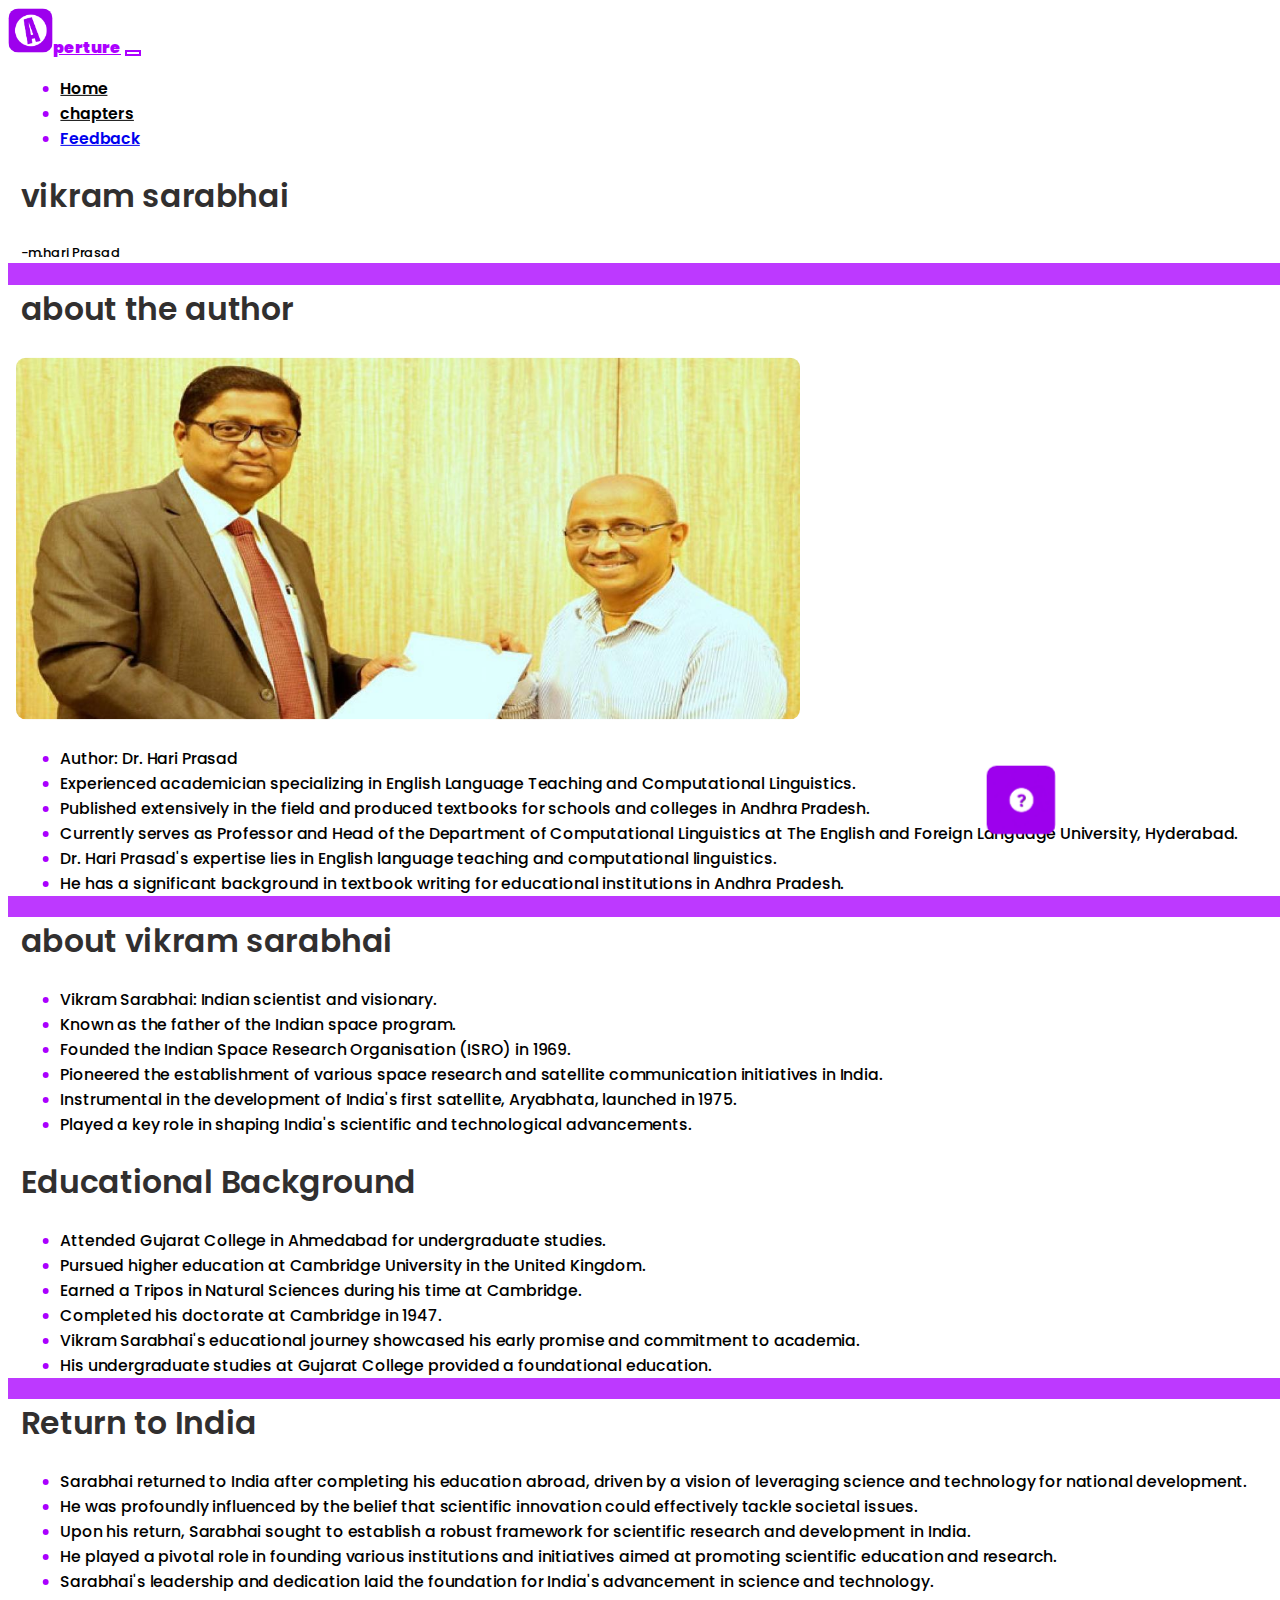
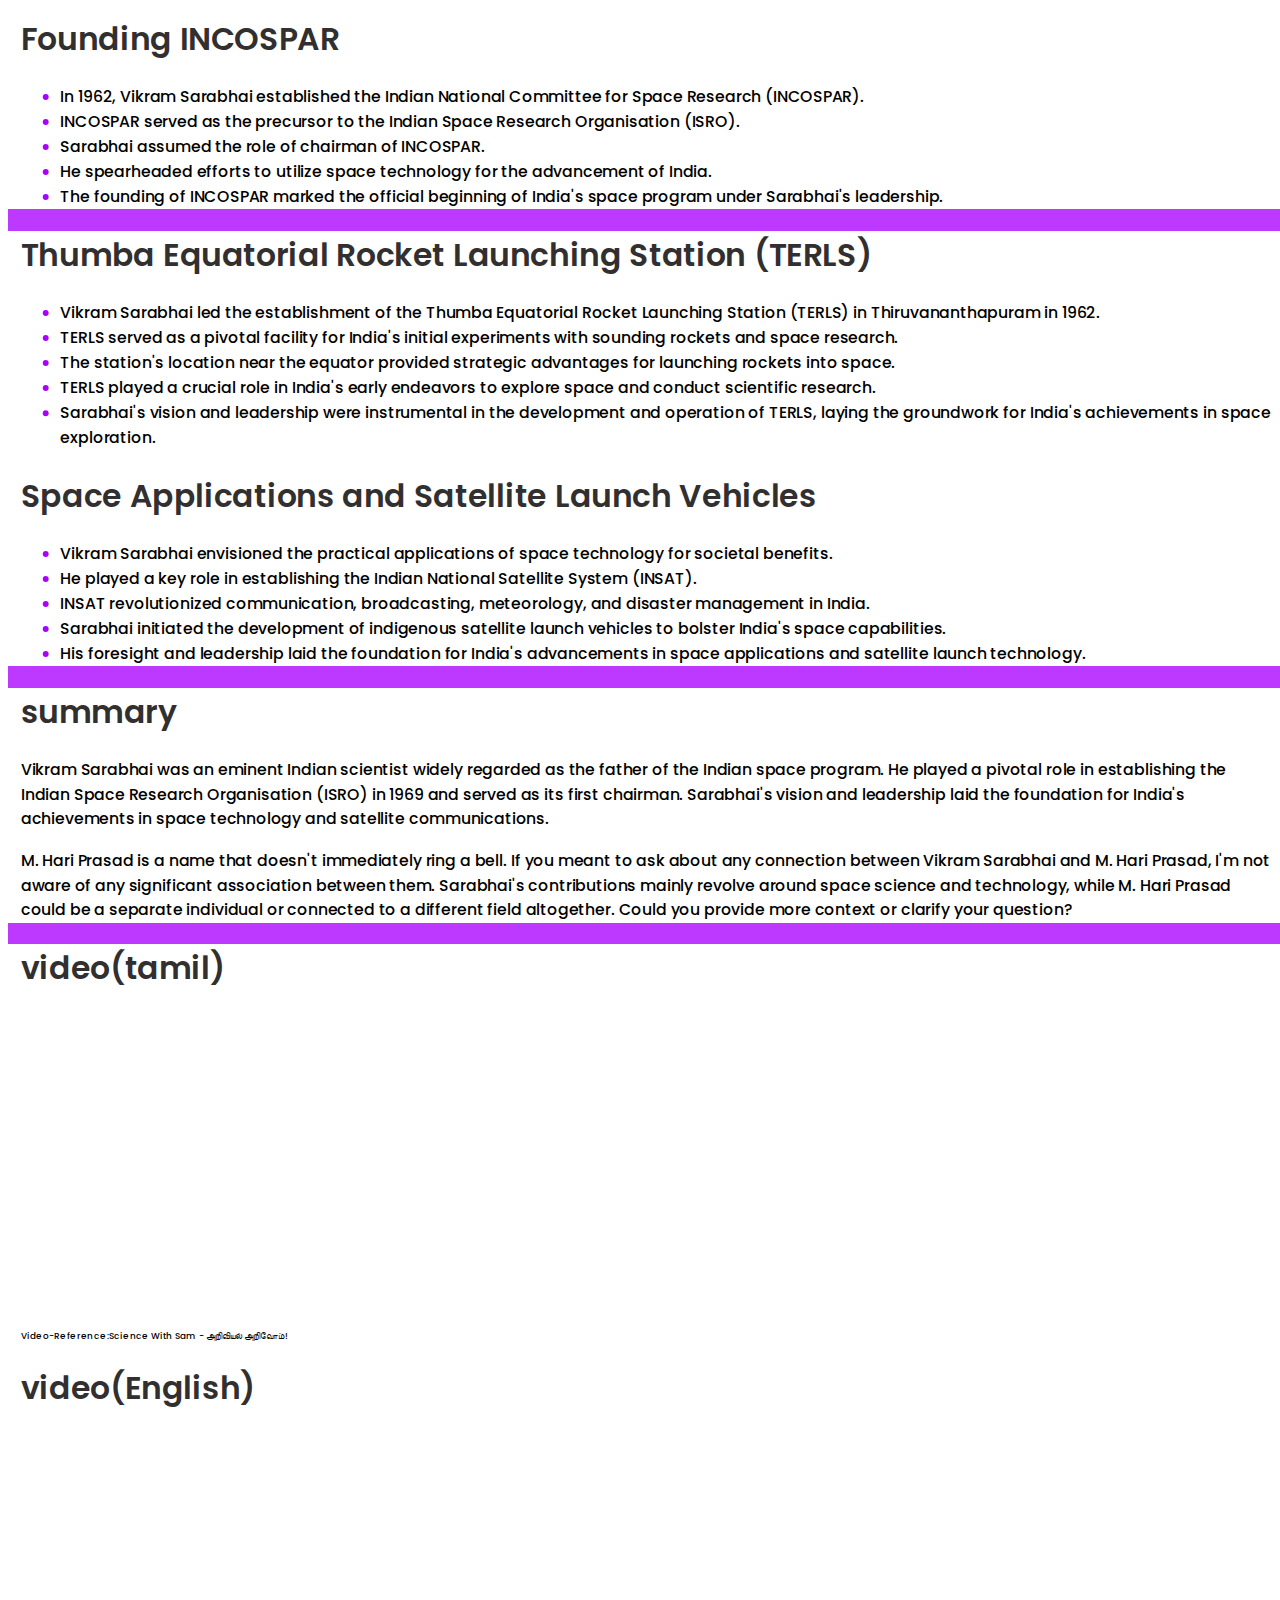
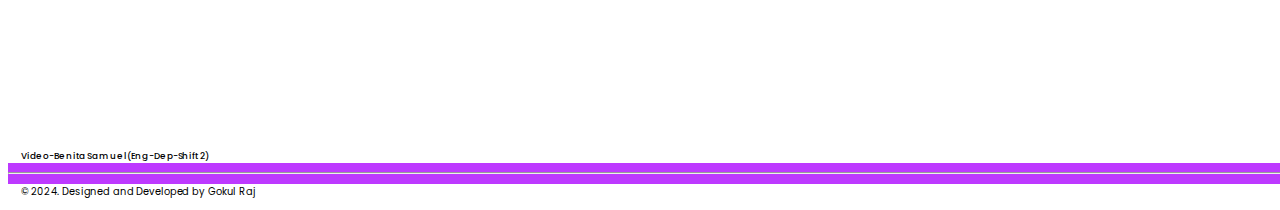
<file: chapters/vikramsarabhai.html>
<!DOCTYPE html>
<html lang="en">
<head>
  <meta charset="UTF-8">
  <meta name="viewport" content="width=device-width, initial-scale=1.0">
  <title>Aperture | Vikram Sarabhai</title>
  <link rel="icon" href="../components/logo.png" type="image/x-icon">

  <link rel="stylesheet" href="/style.css">
  <link rel="preconnect" href="https://fonts.googleapis.com">
  <link rel="preconnect" href="https://fonts.gstatic.com" crossorigin>
  <link href="https://fonts.googleapis.com/css2?family=Poppins:wght@400;600;700&display=swap" rel="stylesheet">
  <link href="https://cdn.jsdelivr.net/npm/bootstrap@5.3.2/dist/css/bootstrap.min.css" rel="stylesheet" integrity="sha384-T3c6CoIi6uLrA9TneNEoa7RxnatzjcDSCmG1MXxSR1GAsXEV/Dwwykc2MPK8M2HN" crossorigin="anonymous">
  

</head>
<body class="text">
    <div class="overlay" id="overlay"></div>
    <nav class="navbar navbar-expand-lg bg-white py-3 text-uppercase sticky-top shadow">
        <div class="container">
            <a class=" navbar-brand fs-2 " style="color: rgb(172 0 255);" href="../index.html"><img src="../components/logo.png" alt="" style="width: 45px;" class="img-fluid im rounded-circle">perture</a>
            <button class="navbar-toggler" style="background-color: white; border: solid rgb(172 0 255) 2px;" type="button" data-bs-toggle="collapse" data-bs-target="#navbarNavDropdown" aria-controls="navbarNavDropdown" aria-expanded="false" aria-label="Toggle navigation">
        <span class="navbar-toggler-icon"></span>
      </button>
      <div class="collapse navbar-collapse" id="navbarNavDropdown">
        <ul class="navbar-nav ms-auto fs-5 gap-3">
          <li class="nav-item ">
            <a class="nav-link active " style="color: black;" aria-current="page" href="../index.html">Home</a>
          </li>
          
          
          <li class="nav-item dropdown ">
            <a class="nav-link dropdown-toggle " style="color: black;" href="#" role="button" data-bs-toggle="dropdown" aria-expanded="false">
              chapters
            </a>
            <ul class="dropdown-menu shadow-lg" style="background-color: rgb(172 0 255);">
                <li><a class="dropdown-item fs-6 text-white " href="./experience.html">My Experience with ALS</a></li>
                <li><a class="dropdown-item fs-6 text-white active" href="./vikramsarabhai.html">vikram sarabhai</a></li>
                <li><a class="dropdown-item fs-6 text-white" href="./attitude.html">attitude</a></li>
                <li><a class="dropdown-item fs-6 text-white" href="./creativity.html">Creativity</a></li>
                <li><a class="dropdown-item fs-6 text-white" href="./future.html">The Future of jobs</a></li>
                <li><a class="dropdown-item fs-6 text-white" href="./ambassadors.html">Ambassadors of Culture and Arts</a></li>
                <li><a class="dropdown-item fs-6 text-white" href="./nectar.html">Those who have lost the Nectar</a></li>
                <li><a class="dropdown-item fs-6 text-white" href="./peoplelaugh.html">Some People Laugh, Some People Cry</a></li>
                <li><a class="dropdown-item fs-6 text-white" href="./delhi.html">New Delhi 1985</a></li>
                <li><a class="dropdown-item fs-6 text-white" href="./Rogue.html">The Rogue</a></li>
                <li><a class="dropdown-item fs-6 text-white" href="./holy.html">The Holy Panchayat</a></li>
                <li><a class="dropdown-item fs-6 text-white" href="./whitetiger.html">The White Tiger</a></li>
                
              </ul>
            </li>
            <li class="nav-item ">
                <a class="nav-link active text-black" aria-current="page" href="https://forms.gle/ogo9ir3f1hdLYDgH9">Feedback</a>
              </li>
          </ul>
      </div>
    </div>
  </nav>
  <div class="bg">
    <section class="text-center text-uppercase">
        <div class="container ">
            <div class="row">
                <div class="col-md-12 py-5 mt-4">
                    <h1 class="font-size hh">vikram sarabhai</h1>
                    <h5 class="font-size fs-5 pb-5">-m.hari Prasad</h5>
                </div>
            </div>
        </div>
    </section>
    <section class=" font-size">
        <div class="container">
            <div class="row">
                <div class="col-md-12">
                    <div class="text-center"><h1 class="text-uppercase font-size pt-4  hh">about the author</h1></div>
                    <div class="text-center"><img src="../components/hari.jpg" class="img-fluid shadow-lg img-zoom" alt="m.hari Prasad"></div>

                    <ul class="fs-5 pt-4">
                        <li>Author: Dr. Hari Prasad</li>
                        <li>Experienced academician specializing in English Language Teaching and Computational Linguistics.</li>
                        <li>Published extensively in the field and produced textbooks for schools and colleges in Andhra Pradesh.</li>
                        <li>Currently serves as Professor and Head of the Department of Computational Linguistics at The English and Foreign Language University, Hyderabad.</li>
                        <li>Dr. Hari Prasad's expertise lies in English language teaching and computational linguistics.</li>
                        <li>He has a significant background in textbook writing for educational institutions in Andhra Pradesh.</li>
                    </ul>
                </div>
            </div>
        </div>
    </section>
    <section class="font-size">
        <div class="container ">
            <div class="row">
                
                    <div class="col-md-6 ">
                        <div class="text-center"><h1 class="text-uppercase font-size pt-4  hh">about vikram sarabhai</h1>
                        </div>
                        <ul class="fs-5 pt-4">
                            <li>Vikram Sarabhai: Indian scientist and visionary.
                            </li>
                            <li>Known as the father of the Indian space program.
                            </li>
                            <li>Founded the Indian Space Research Organisation (ISRO) in 1969.
                            </li>
                            <li>Pioneered the establishment of various space research and satellite communication initiatives in India.
                            </li>
                            <li>Instrumental in the development of India's first satellite, Aryabhata, launched in 1975.
                            </li>
                            <li>Played a key role in shaping India's scientific and technological advancements.
                            </li>
                        </ul>
                    </div>
                    
                <div class="col-md-6">
                    <div class="text-center"><h1 class="text-uppercase font-size pt-4  hh">Educational Background</h1></div>
                    <ul class="fs-5 pt-4">
                        <li>Attended Gujarat College in Ahmedabad for undergraduate studies.
                        </li>
                        <li>Pursued higher education at Cambridge University in the United Kingdom.
                        </li>
                        <li>Earned a Tripos in Natural Sciences during his time at Cambridge.
                        </li>
                        <li>Completed his doctorate at Cambridge in 1947.
                        </li>
                        <li>Vikram Sarabhai's educational journey showcased his early promise and commitment to academia.
                        </li>
                        <li>His undergraduate studies at Gujarat College provided a foundational education.
                        </li>
                    </ul>
                </div>
            </div>
        </div>
    </section>
    <section class="font-size">
        <div class="container  ">
            <div class="row">
                <div class="col-md-6">
                    <div class="text-center"><h1 class="text-uppercase font-size pt-4  hh">Return to India</h1></div>
                    <ul class="fs-5 pt-4">
                        <li>Sarabhai returned to India after completing his education abroad, driven by a vision of leveraging science and technology for national development.</li>
                        <li>He was profoundly influenced by the belief that scientific innovation could effectively tackle societal issues.</li>
                        <li>Upon his return, Sarabhai sought to establish a robust framework for scientific research and development in India.</li>
                        <li>He played a pivotal role in founding various institutions and initiatives aimed at promoting scientific education and research.</li>
                        <li>Sarabhai's leadership and dedication laid the foundation for India's advancement in science and technology.</li>
                    </ul>
                </div>
                <div class="col-md-6">
                    <div class="text-center"><h1 class="text-uppercase font-size pt-4  hh">Founding INCOSPAR</h1></div>
                    <ul class="fs-5 pt-4">
                        <li>In 1962, Vikram Sarabhai established the Indian National Committee for Space Research (INCOSPAR).</li>
                        <li>INCOSPAR served as the precursor to the Indian Space Research Organisation (ISRO).
                        </li>
                        <li>Sarabhai assumed the role of chairman of INCOSPAR.
                        </li>
                        <li>He spearheaded efforts to utilize space technology for the advancement of India.
                        </li>
                        <li>The founding of INCOSPAR marked the official beginning of India's space program under Sarabhai's leadership.
                        </li>
                    </ul>
                </div>
            </div>
        </div>
    </section>
    <section class="font-size">
        <div class="container  ">
            <div class="row">
                <div class="col-md-6">
                    <div class="text-center"><h1 class="text-uppercase font-size pt-4  hh">Thumba Equatorial Rocket Launching Station (TERLS)</h1></div>
                    <ul class="fs-5 pt-4">
                        <li>Vikram Sarabhai led the establishment of the Thumba Equatorial Rocket Launching Station (TERLS) in Thiruvananthapuram in 1962.
                        </li>
                        <li>TERLS served as a pivotal facility for India's initial experiments with sounding rockets and space research.
                        </li>
                        <li>The station's location near the equator provided strategic advantages for launching rockets into space.
                        </li>
                        <li>TERLS played a crucial role in India's early endeavors to explore space and conduct scientific research.
                        </li>
                        <li>Sarabhai's vision and leadership were instrumental in the development and operation of TERLS, laying the groundwork for India's achievements in space exploration.
                        </li>
                    </ul>
                </div>
                <div class="col-md-6">
                    <div class="text-center"><h1 class="text-uppercase font-size pt-4  hh">Space Applications and Satellite Launch Vehicles</h1></div>
                    <ul class="fs-5 pt-4">
                        <li>Vikram Sarabhai envisioned the practical applications of space technology for societal benefits.
                        </li>
                        <li>He played a key role in establishing the Indian National Satellite System (INSAT).
                        </li>
                        <li>INSAT revolutionized communication, broadcasting, meteorology, and disaster management in India.
                        </li>
                        <li>Sarabhai initiated the development of indigenous satellite launch vehicles to bolster India's space capabilities.
                        </li>
                        <li>His foresight and leadership laid the foundation for India's advancements in space applications and satellite launch technology.
                        </li>
                    </ul>
                </div>
            </div>
        </div>
    </section>
    <section class=" font-size">
        <div class="container  ">
            <div class="row">
                <div class="col-md-12">
                    <div  class="text-center"><h1 class="text-uppercase font-size py-4  hh">summary</h1></div>
                    <p class="fs-5 pt-4">Vikram Sarabhai was an eminent Indian scientist widely regarded as the father of the Indian space program. He played a pivotal role in establishing the Indian Space Research Organisation (ISRO) in 1969 and served as its first chairman. Sarabhai's vision and leadership laid the foundation for India's achievements in space technology and satellite communications.</p>
                    <p class="fs-5 pt-4">M. Hari Prasad is a name that doesn't immediately ring a bell. If you meant to ask about any connection between Vikram Sarabhai and M. Hari Prasad, I'm not aware of any significant association between them. Sarabhai's contributions mainly revolve around space science and technology, while M. Hari Prasad could be a separate individual or connected to a different field altogether. Could you provide more context or clarify your question?</p>
            </div>
        </div>
        </div>
    </section>
    <section class="text-center font-size">
        <div class="container  ">
            <div class="row">
                <div class="col-md-6">
                    <h1 class="text-uppercase font-size py-4  hh">video(tamil)</h1>
                    <iframe width="300" height="300" src="https://www.youtube.com/embed/rWaSAg0QjgQ?si=B5qKgS2X8bSvS6EV" title="YouTube video player" frameborder="0" allow="accelerometer; autoplay; clipboard-write; encrypted-media; gyroscope; picture-in-picture; web-share" allowfullscreen></iframe>
                    <p style="font-size: xx-small;">Video-Reference:Science With Sam - அறிவியல் அறிவோம் !
                    </p>

                </div>
              <div class="col-md-6">
                    <h1 class="text-uppercase font-size py-4  hh">video(English)</h1>
                    <iframe width="300" height="300" src="https://www.youtube.com/embed/sNNHvFliLB4?si=19MOifykDvrp8p4t" title="YouTube video player" frameborder="0" allow="accelerometer; autoplay; clipboard-write; encrypted-media; gyroscope; picture-in-picture; web-share" allowfullscreen></iframe>
                    <p style="font-size: xx-small;">Video-Benita Samuel(Eng-Dep-Shift 2)</p>

                </div>
            </div>
        </div>
    </section>

    <section>
        <div class="container">
          <div class="row">
            <div class="col-md-12">
              <img class="doyouknow img-fluid im rounded-circle" onclick="showoverlay()" id="vikramsarabhai" src="../components/doyouknow.png" >
            </div>
          </div>
        </div>
      </section>
      <section>
        <div class="container">
          <div class="row">
            <div class="col-md-12">
              <div class="overlay-content" id="overlay-content">
                <div class="know-img-div text-center "><img src="../components/doyouknoww.png" class="know-img img-fluid pr-2" alt=""></div>
                <p class="fs-5 pb-3 px-4 hh ">
                    In addition to being a science enthusiast, Vikram Sarabhai also profoundly loved the arts. He got married to the renowned classical dancer Mrinalini Sarabhai. Together, the couple founded the Darpana Academy of Performing Arts, in honor of a wide range of Indian art forms and styles.
                  </p>
                  <div class="text-center img-zoom" onclick="clear_btn()"><button class="clear-btn">Close</button></div>
              </div>
            </div>
          </div>
        </div>
      </section>
    <hr style="margin: 0px;">
    <footer >
      <div class="container ">
          <div class="row">
              <div class="col-md-12">
                <p class="text-center" style="font-size: x-small;">© 2024. Designed and Developed by Gokul Raj</p>              
            </div>
          </div>
      </div>
  </footer>
  </div>
</body>
<script src="../script.js"></script>

<script src="https://cdn.jsdelivr.net/npm/bootstrap@5.3.2/dist/js/bootstrap.bundle.min.js" integrity="sha384-C6RzsynM9kWDrMNeT87bh95OGNyZPhcTNXj1NW7RuBCsyN/o0jlpcV8Qyq46cDfL" crossorigin="anonymous"></script>
</html>
</file>
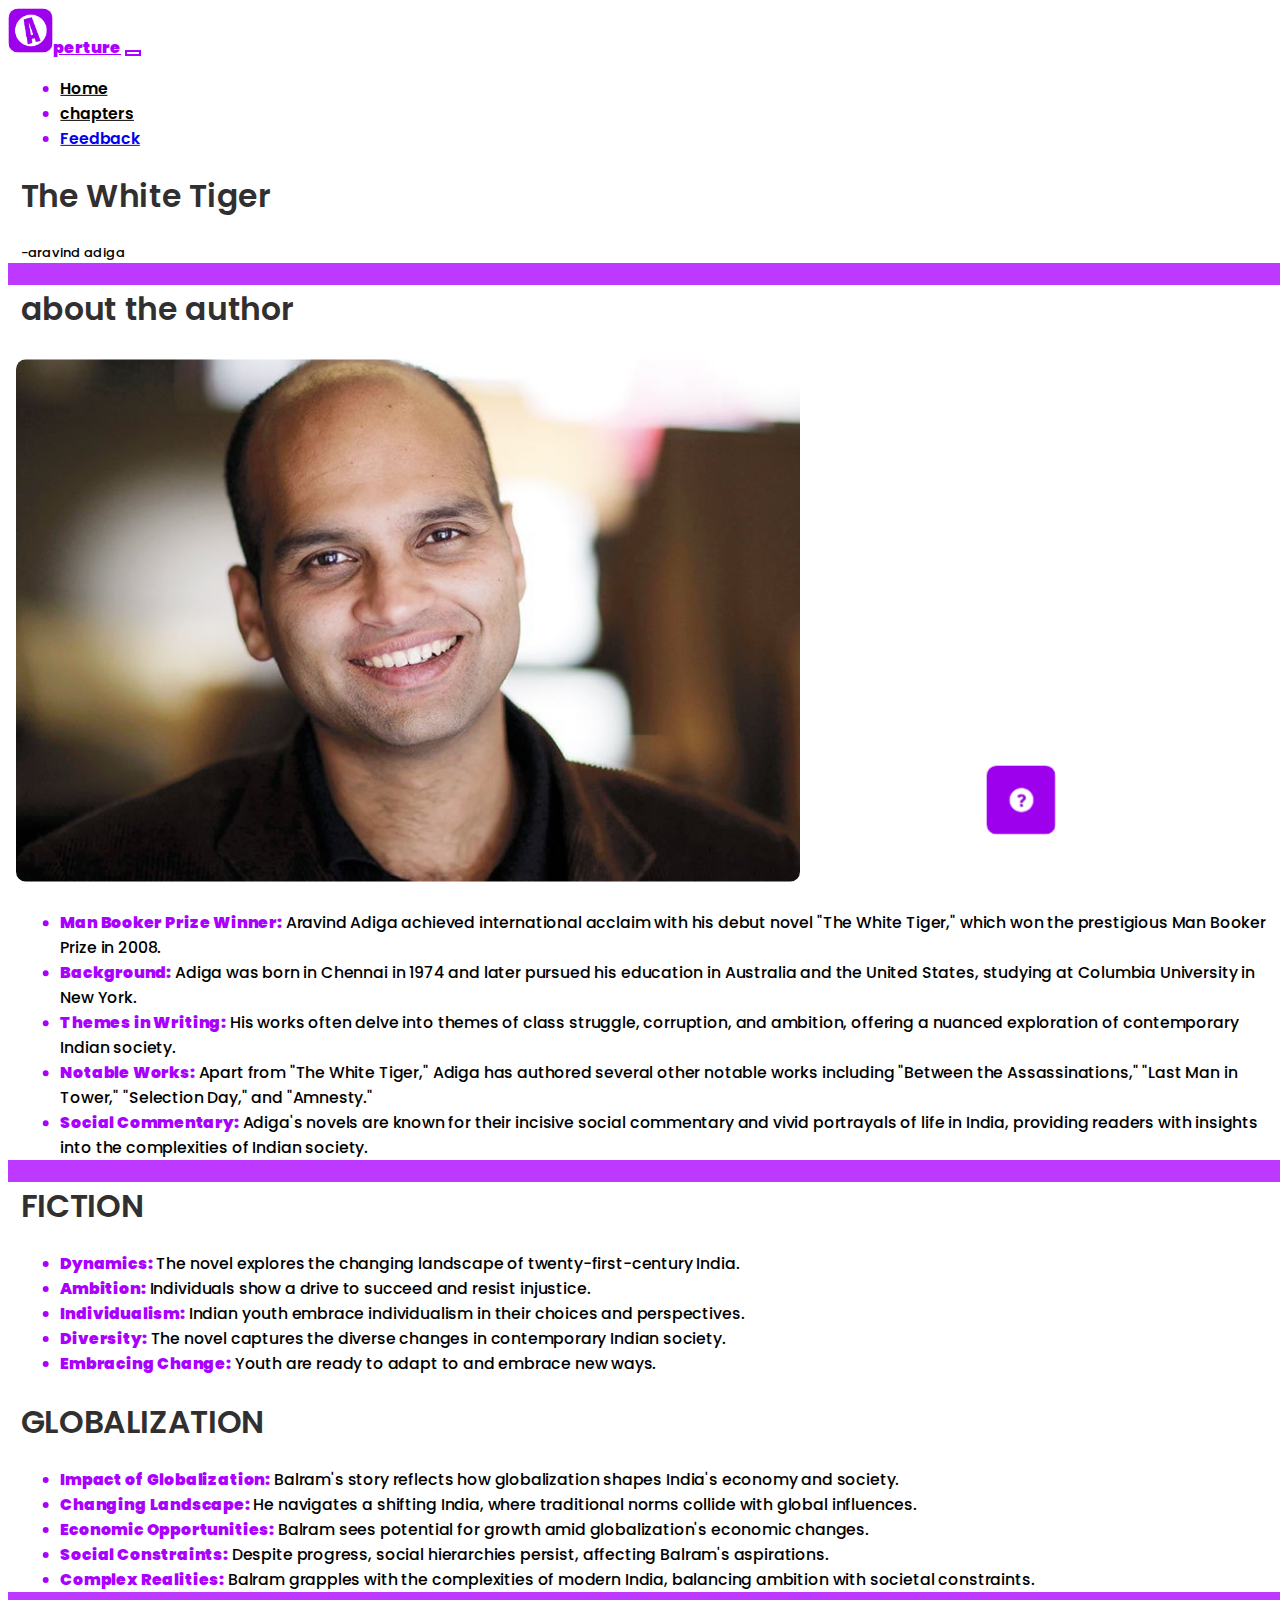
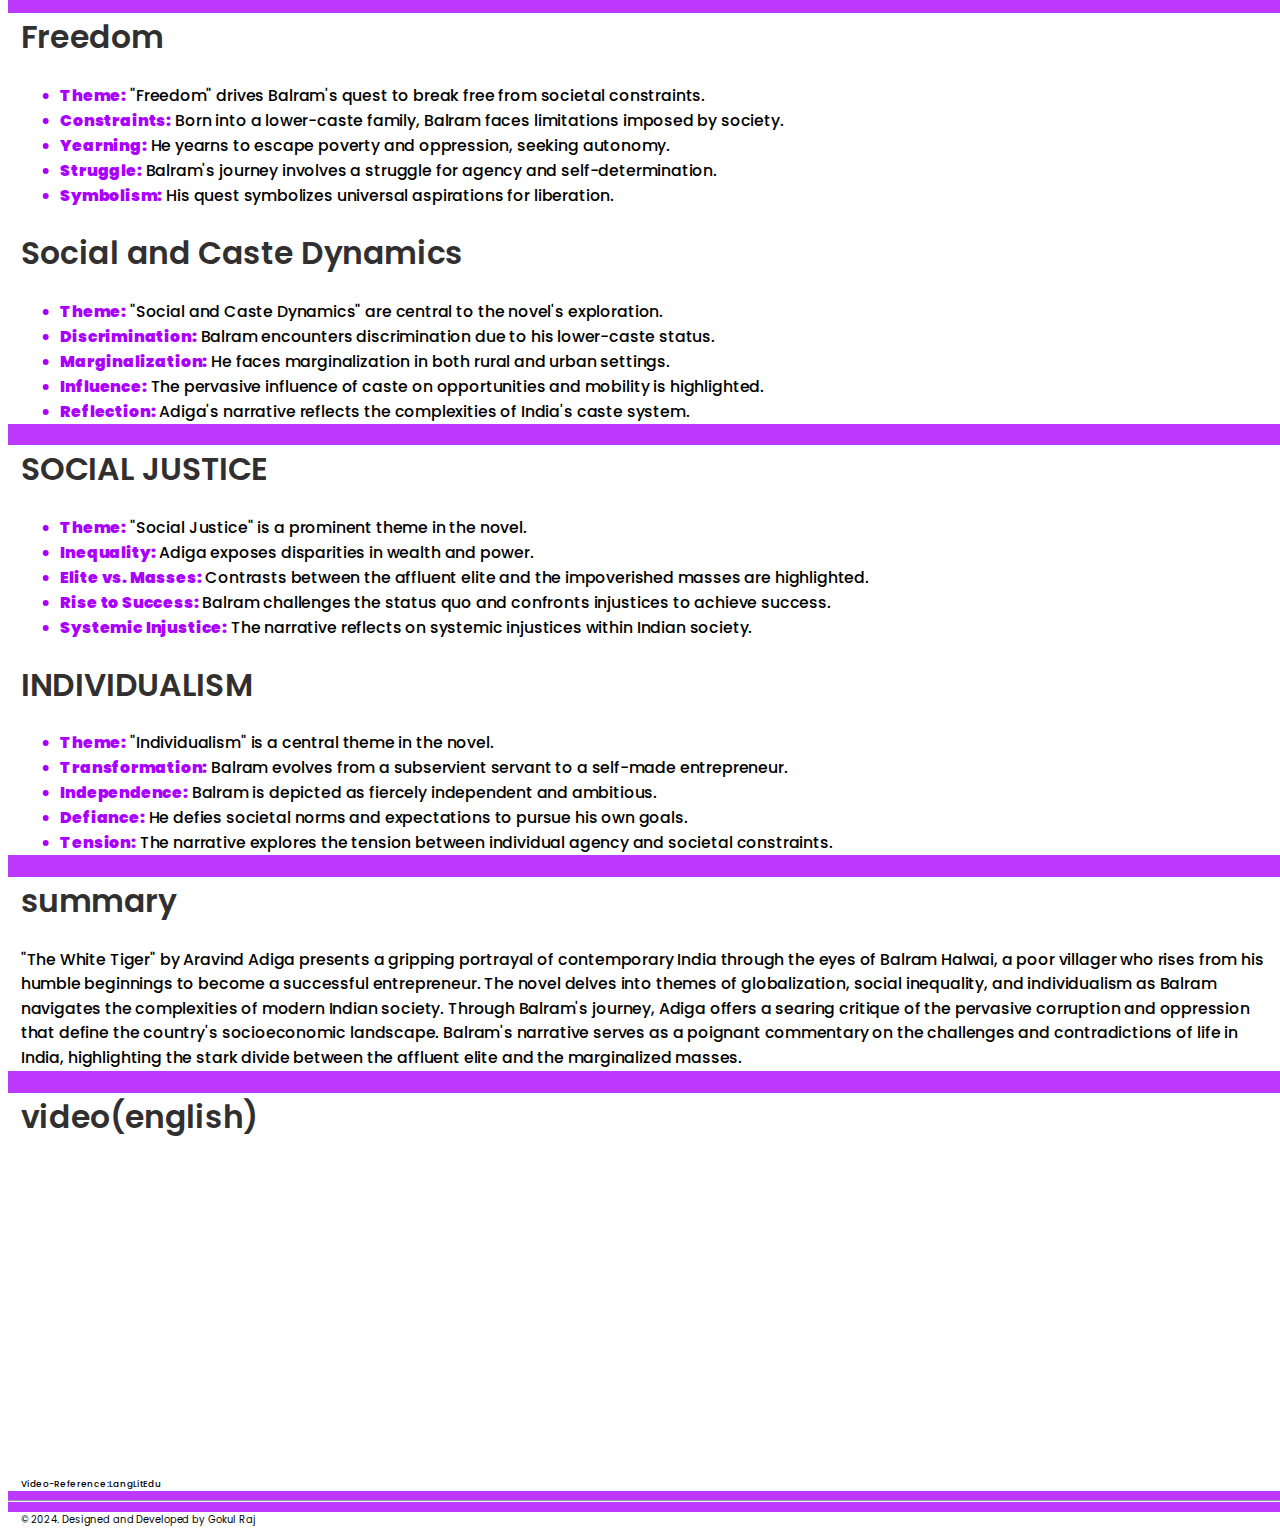
<file: chapters/whitetiger.html>
<!DOCTYPE html>
<html lang="en">
<head>
  <meta charset="UTF-8">
  <meta name="viewport" content="width=device-width, initial-scale=1.0">
  <title>aperture</title>
  <link rel="icon" href="../components/logo.png" type="image/x-icon">

  <link rel="stylesheet" href="/style.css">
  <link rel="preconnect" href="https://fonts.googleapis.com">
  <link rel="preconnect" href="https://fonts.gstatic.com" crossorigin>
  <link href="https://fonts.googleapis.com/css2?family=Poppins:wght@400;600;700&display=swap" rel="stylesheet">
  <link href="https://cdn.jsdelivr.net/npm/bootstrap@5.3.2/dist/css/bootstrap.min.css" rel="stylesheet" integrity="sha384-T3c6CoIi6uLrA9TneNEoa7RxnatzjcDSCmG1MXxSR1GAsXEV/Dwwykc2MPK8M2HN" crossorigin="anonymous">
  

</head>
<body class="text">
  <div class="overlay" id="overlay"></div>

  <nav class="navbar navbar-expand-lg bg-white py-3 text-uppercase sticky-top shadow">
    <div class="container">
      <a class=" navbar-brand fs-2 " style="color: rgb(172 0 255);" href="../index.html"><img src="../components/logo.png" alt="" style="width: 45px;" class="img-fluid im rounded-circle">perture</a>
      <button class="navbar-toggler" style="background-color: white; border: solid rgb(172 0 255) 2px;" type="button" data-bs-toggle="collapse" data-bs-target="#navbarNavDropdown" aria-controls="navbarNavDropdown" aria-expanded="false" aria-label="Toggle navigation">
        <span class="navbar-toggler-icon"></span>
      </button>
      <div class="collapse navbar-collapse" id="navbarNavDropdown">
        <ul class="navbar-nav ms-auto fs-5 gap-3">
          <li class="nav-item ">
            <a class="nav-link active " style="color: black;" aria-current="page" href="../index.html">Home</a>
          </li>
          
          
          <li class="nav-item dropdown ">
            <a class="nav-link dropdown-toggle " style="color: black;" href="#" role="button" data-bs-toggle="dropdown" aria-expanded="false">
              chapters
            </a>
            <ul class="dropdown-menu shadow-lg" style="background-color: rgb(172 0 255);">
              <li><a class="dropdown-item fs-6 text-white " href="./experience.html">My Experience with ALS</a></li>
              <li><a class="dropdown-item fs-6 text-white" href="./vikramsarabhai.html">vikram sarabhai</a></li>
              <li><a class="dropdown-item fs-6 text-white" href="./attitude.html">attitude</a></li>
              <li><a class="dropdown-item fs-6 text-white" href="./creativity.html">Creativity</a></li>
              <li><a class="dropdown-item fs-6 text-white" href="./future.html">The Future of jobs</a></li>
              <li><a class="dropdown-item fs-6 text-white" href="./ambassadors.html">Ambassadors of Culture and Arts</a></li>
              <li><a class="dropdown-item fs-6 text-white" href="./nectar.html">Those who have lost the Nectar</a></li>
              <li><a class="dropdown-item fs-6 text-white" href="./peoplelaugh.html">Some People Laugh, Some People Cry</a></li>
              <li><a class="dropdown-item fs-6 text-white" href="./delhi.html">New Delhi 1985</a></li>
              <li><a class="dropdown-item fs-6 text-white" href="./Rogue.html">The Rogue</a></li>
              <li><a class="dropdown-item fs-6 text-white" href="./holy.html">The Holy Panchayat</a></li>
              <li><a class="dropdown-item fs-6 text-white active" href="./whitetiger.html">The White Tiger</a></li>
              
            </ul>
          </li>
          <li class="nav-item ">
            <a class="nav-link active text-black" aria-current="page" href="https://forms.gle/ogo9ir3f1hdLYDgH9">Feedback</a>
          </li>
        </ul>
      </div>
    </div>
  </nav>
  <div class="bg">
    <section class="text-center text-uppercase">
        <div class="container ">
            <div class="row">
                <div class="col-md-12 py-5 mt-4">
                    <h1 class="font-size hh">The White Tiger</h1>
                    <h5 class="font-size fs-5 pb-5">-aravind adiga</h5>
                </div>
            </div>
        </div>
    </section>
    
    <section class=" font-size">
      <div class="container ">
          <div class="row">
              <div class="col-md-12">
                  <div class="text-center"><h1 class="text-uppercase font-size pt-4  hh">about the author</h1></div>
                  <div class="text-center"><img src="../components/whitetiger.jpg" class="img-fluid shadow-lg img-zoom" alt="aravind adiga"></div>

                  <ul class="fs-5 pt-4">
                    <li><label>Man Booker Prize Winner:</label> Aravind Adiga achieved international acclaim with his debut novel "The White Tiger," which won the prestigious Man Booker Prize in 2008.</li>
                    <li><label>Background:</label> Adiga was born in Chennai in 1974 and later pursued his education in Australia and the United States, studying at Columbia University in New York.</li>
                    <li><label>Themes in Writing:</label> His works often delve into themes of class struggle, corruption, and ambition, offering a nuanced exploration of contemporary Indian society.</li>
                    <li><label>Notable Works:</label> Apart from "The White Tiger," Adiga has authored several other notable works including "Between the Assassinations," "Last Man in Tower," "Selection Day," and "Amnesty."</li>
                    <li><label>Social Commentary:</label> Adiga's novels are known for their incisive social commentary and vivid portrayals of life in India, providing readers with insights into the complexities of Indian society.</li>
                  </ul>
              </div>
          </div>
      </div>
  </section>
  <section class="font-size">
    <div class="container ">
        <div class="row">
                <div class="col-md-6 ">
                    <div class="text-center"><h1 class="text-uppercase font-size pt-4  hh">FICTION</h1>
                    </div>
                    <ul class="fs-5 pt-4">
                        <li><label>Dynamics:</label> The novel explores the changing landscape of twenty-first-century India.</li>
                        <li><label>Ambition:</label> Individuals show a drive to succeed and resist injustice.</li>
                        <li><label>Individualism:</label> Indian youth embrace individualism in their choices and perspectives.</li>
                        <li><label>Diversity:</label> The novel captures the diverse changes in contemporary Indian society.</li>
                        <li><label>Embracing Change:</label> Youth are ready to adapt to and embrace new ways.</li>
                    </ul>
                </div>
            <div class="col-md-6">
                <div class="text-center"><h1 class="text-uppercase font-size pt-4  hh">GLOBALIZATION
                </h1></div>
                <ul class="fs-5 pt-4">
                    <li><label>Impact of Globalization:</label> Balram's story reflects how globalization shapes India's economy and society.</li>
                    <li><label>Changing Landscape:</label> He navigates a shifting India, where traditional norms collide with global influences.</li>
                    <li><label>Economic Opportunities:</label> Balram sees potential for growth amid globalization's economic changes.</li>
                    <li><label>Social Constraints:</label> Despite progress, social hierarchies persist, affecting Balram's aspirations.</li>
                    <li><label>Complex Realities:</label> Balram grapples with the complexities of modern India, balancing ambition with societal constraints.</li>
                    
                </ul>
            </div>
        </div>
    </div>
  </section>
  <section class="font-size">
    <div class="container ">
        <div class="row">
                <div class="col-md-6 ">
                    <div class="text-center"><h1 class="text-uppercase font-size pt-4  hh">Freedom</h1>
                    </div>
                    <ul class="fs-5 pt-4">
                      <li><label>Theme:</label> "Freedom" drives Balram's quest to break free from societal constraints.</li>
                      <li><label>Constraints:</label> Born into a lower-caste family, Balram faces limitations imposed by society.</li>
                    <li><label>Yearning:</label> He yearns to escape poverty and oppression, seeking autonomy.</li>
                    <li><label>Struggle:</label> Balram's journey involves a struggle for agency and self-determination.</li>
                    <li><label>Symbolism:</label> His quest symbolizes universal aspirations for liberation.</li>
                    </ul>
                </div>
            <div class="col-md-6">
                <div class="text-center"><h1 class="text-uppercase font-size pt-4  hh">Social and Caste Dynamics
                </h1></div>
                <ul class="fs-5 pt-4">
                    <li><label>Theme:</label> "Social and Caste Dynamics" are central to the novel's exploration.</li>
                    <li><label>Discrimination:</label> Balram encounters discrimination due to his lower-caste status.</li>
                    <li><label>Marginalization:</label> He faces marginalization in both rural and urban settings.</li>
                    <li><label>Influence:</label> The pervasive influence of caste on opportunities and mobility is highlighted.</li>
                    <li><label>Reflection:</label> Adiga's narrative reflects the complexities of India's caste system.</li>
                </ul>
            </div>
        </div>
    </div>
  </section>
  <section class="font-size">
    <div class="container ">
        <div class="row">
                <div class="col-md-6 ">
                    <div class="text-center"><h1 class="text-uppercase font-size pt-4  hh">SOCIAL JUSTICE
                    </h1>
                    </div>
                    <ul class="fs-5 pt-4">
                        <li><label>Theme:</label> "Social Justice" is a prominent theme in the novel.</li>
                        <li><label>Inequality:</label> Adiga exposes disparities in wealth and power.</li>
                        <li><label>Elite vs. Masses:</label> Contrasts between the affluent elite and the impoverished masses are highlighted.</li>
                        <li><label>Rise to Success:</label> Balram challenges the status quo and confronts injustices to achieve success.</li>
                        <li><label>Systemic Injustice:</label> The narrative reflects on systemic injustices within Indian society.</li>
                    </ul>
                </div>
            <div class="col-md-6">
                <div class="text-center"><h1 class="text-uppercase font-size pt-4  hh">INDIVIDUALISM
                </h1></div>
                <ul class="fs-5 pt-4">
                    <li><label>Theme:</label> "Individualism" is a central theme in the novel.</li>
                    <li><label>Transformation:</label> Balram evolves from a subservient servant to a self-made entrepreneur.</li>
                    <li><label>Independence:</label> Balram is depicted as fiercely independent and ambitious.</li>
                    <li><label>Defiance:</label> He defies societal norms and expectations to pursue his own goals.</li>
                    <li><label>Tension:</label> The narrative explores the tension between individual agency and societal constraints.</li>
                </ul>
            </div>
        </div>
    </div>
  </section>
  <section class=" font-size">
    <div class="container ">
        <div class="row">
            <div class="col-md-12">
                <div class="text-center"><h1 class="text-uppercase font-size pt-4  hh">summary</h1></div>
                <p class="fs-5 pt-4">"The White Tiger" by Aravind Adiga presents a gripping portrayal of contemporary India through the eyes of Balram Halwai, a poor villager who rises from his humble beginnings to become a successful entrepreneur. The novel delves into themes of globalization, social inequality, and individualism as Balram navigates the complexities of modern Indian society. Through Balram's journey, Adiga offers a searing critique of the pervasive corruption and oppression that define the country's socioeconomic landscape. Balram's narrative serves as a poignant commentary on the challenges and contradictions of life in India, highlighting the stark divide between the affluent elite and the marginalized masses.</p>
        </div>
    </div>
</section>
    
    <section class="text-center font-size">
        <div class="container ">
            <div class="row">
                <div class="col-md-12">
                    <h1 class="text-uppercase font-size pt-4  hh">video(english)</h1>
                    <iframe width="300" height="300" src="https://www.youtube.com/embed/EAeFK4bEEM4?si=74m6iCOhmGKz5aaZ" title="YouTube video player" frameborder="0" allow="accelerometer; autoplay; clipboard-write; encrypted-media; gyroscope; picture-in-picture; web-share" allowfullscreen></iframe>
                    <p style="font-size: xx-small;">Video-Reference:LangLitEdu
                    </p>
                  </div>
            </div>
        </div>
    </section>
    <section>
      <div class="container">
        <div class="row">
          <div class="col-md-12">
            <img class="doyouknow img-fluid im rounded-circle" onclick="showoverlay()" id="whitetiger" src="../components/doyouknow.png" >
          </div>
        </div>
      </div>
    </section>
    <section>
      <div class="container">
        <div class="row">
          <div class="col-md-12">
            <div class="overlay-content" id="overlay-content">
              <div class="know-img-div text-center "><img src="../components/doyouknoww.png" class="know-img img-fluid pr-2" alt=""></div>
              <p class="fs-5 pb-3 px-4 hh ">
                This novel was initially titled "Munna: A Boy from Laxmangarh," Aravind Adiga changed the title of his novel to "The White Tiger" during the editing process. This shift to a more metaphorical title reflects the symbolic significance of the white tiger in the narrative, showcasing Adiga's aim to convey deeper layers of meaning and imagery to readers.                </p>
                <div class="text-center img-zoom" onclick="clear_btn()"><button class="clear-btn">Close</button></div>
            </div>
          </div>
        </div>
      </div>
    </section>

    <hr style="margin: 0px;">
    <footer >
      <div class="container ">
          <div class="row">
              <div class="col-md-12">
                <p class="text-center" style="font-size: x-small;">© 2024. Designed and Developed by Gokul Raj</p>              
                </div>
          </div>
      </div>
  </footer>
  </div>
</body>
<script src="../script.js"></script>

<script src="https://cdn.jsdelivr.net/npm/bootstrap@5.3.2/dist/js/bootstrap.bundle.min.js" integrity="sha384-C6RzsynM9kWDrMNeT87bh95OGNyZPhcTNXj1NW7RuBCsyN/o0jlpcV8Qyq46cDfL" crossorigin="anonymous"></script>
</html>
</file>
<file: style.css>
*{
    font-family: 'Poppins', sans-serif;
}

.bg{
    /* background-image: url(./components/bgcolor2.jpg); */
    /* background-image: url(./components/bgcolor.jpg); */

    /* background-size: cover;
    
    background-repeat: no-repeat; */
    /* background-attachment: fixed; */
    background-color: rgba(170, 0, 255, 0.778);   
}
.container{
    background-color: white;
    padding-top: 0px;
    margin-top: 0px;

}

@media (max-width: 2660px) {
    .bg,body {
        background-size: 100% 100%; /* Adjust the background size for mobile */
        width: 100%;
    }
}

.dropdown-menu {
    display: none;
    animation: fadeInDown 0.5s ease-out;
    border: none;
}

@keyframes fadeInDown {
    from {
        opacity: 0;
        transform: translateY(-50px);
    }
    to {
        opacity: 1;
        transform: translateY(0);
    }
}
.dropdown-item {
    opacity: 1;
    animation: fadeInItem 0.5s ease-out forwards;
}

.dropdown-menu a:hover {
    background-color: transparent !important;
    color: #fff !important; /* Set the text color as needed */
}
.navbar-brand{
    font-weight: 900;
}
.navbar-nav,.dropdown-item{
    font-weight: 600;
    
}

.font-size{
    font-weight: 500;
}
.hh{
    font-weight: 600;
    color: rgb(49, 47, 47);
}
.main,label,strong{
    font-weight: 600;
    color: rgba(170, 0, 255);
}
label{
    font-weight: 1000;
}
.index{
    margin: 0px;
    padding: 0px;
    
}
img{
    border-radius: 10px;
    width: 800px;
}
iframe{
    border-radius: 15px;

}
.text{
    color: black;
}
.text-hig{
    color: rgb(225, 2, 255);
}
li::marker {
    color: rgba(170, 0, 255); /* Change 'red' to the color you desire */
}

/* p{
    color: #eae4e4;
} */
.img-zoom,img,iframe,h1,p,li,h5,label,a {
    transition: transform 0.3s ease;
    transform: scale(0.98); /* Initial size */

  }
.img-zoom:hover,img:hover,iframe:hover,h1:hover,p:hover,li:hover,h5:hover,label:hover,a:hover{
    transform: scale(1);
}
.im{
    transition: transform 0.3s ease;
    transform: scale(0.98) rotate(0deg); /* Initial size */

  }
.im:hover{
    transform: scale(1) rotate(23deg);
}

.doyouknow{
    position: fixed;
    width: 70px;
    top: 85%;
    left: 77%;
}

.overlay{
    background-color: black;
    width: 100%;
    height: 100vh;
    position: fixed;
    top: 0px;
    left: 0px;
    z-index: 1;
    opacity: 0.8;
    display: none;
}
/* .overlay-content{
    background-color: rgb(255, 255, 255);
    width: 65%;
    border-radius: 15px;
    position: absolute;
    top: 20%;
    left: 17.5%;
    right: 10%;
    z-index: 2;
    display: none;  -----> old

    
}
@media (max-width: 775px) {
    .overlay-content {
    width: 80%;
    top: 20%;
    left: 10%;
    right: 10%;
    }
    
    
} */

.overlay-content{
    background-color: rgb(255, 255, 255);
    width: 65%;
    border-radius: 15px;
    position: fixed;
    top: 50%; 
    left: 50%; 
    transform: translate(-50%, -50%);
    z-index: 2;
    display: none;
}

@media (max-width: 775px) {
    .overlay-content {
        top: 55%; 
        width: 80%;
    }
}

.clear-btn{
    padding-left: 40px;
    padding-right: 40px;
    padding-top: 10px;
    padding-bottom: 10px;
    background-color: rgb(158, 0, 190);
    border: none;
    color: white;
    border-radius: 50px;
    font-weight: 600;
    margin: 0px 0px 30px ;
}
.clear-btn:hover{
    background-color: rgb(199, 113, 217);

}

.know-img{
    width: 300px;
}
@media (max-width: 775px) {
    .know-img{
        width: 200px;
    }
    
    
}
.know-img-div { /*newly added from this*/
    text-align: center;
}

.know-img {
    max-width: 100%;  
    height: auto; 
}

@media (max-width: 768px) {
    .know-img-div {
        margin-bottom: 10px; 
    }
}/*newly added to this*/
</file>
